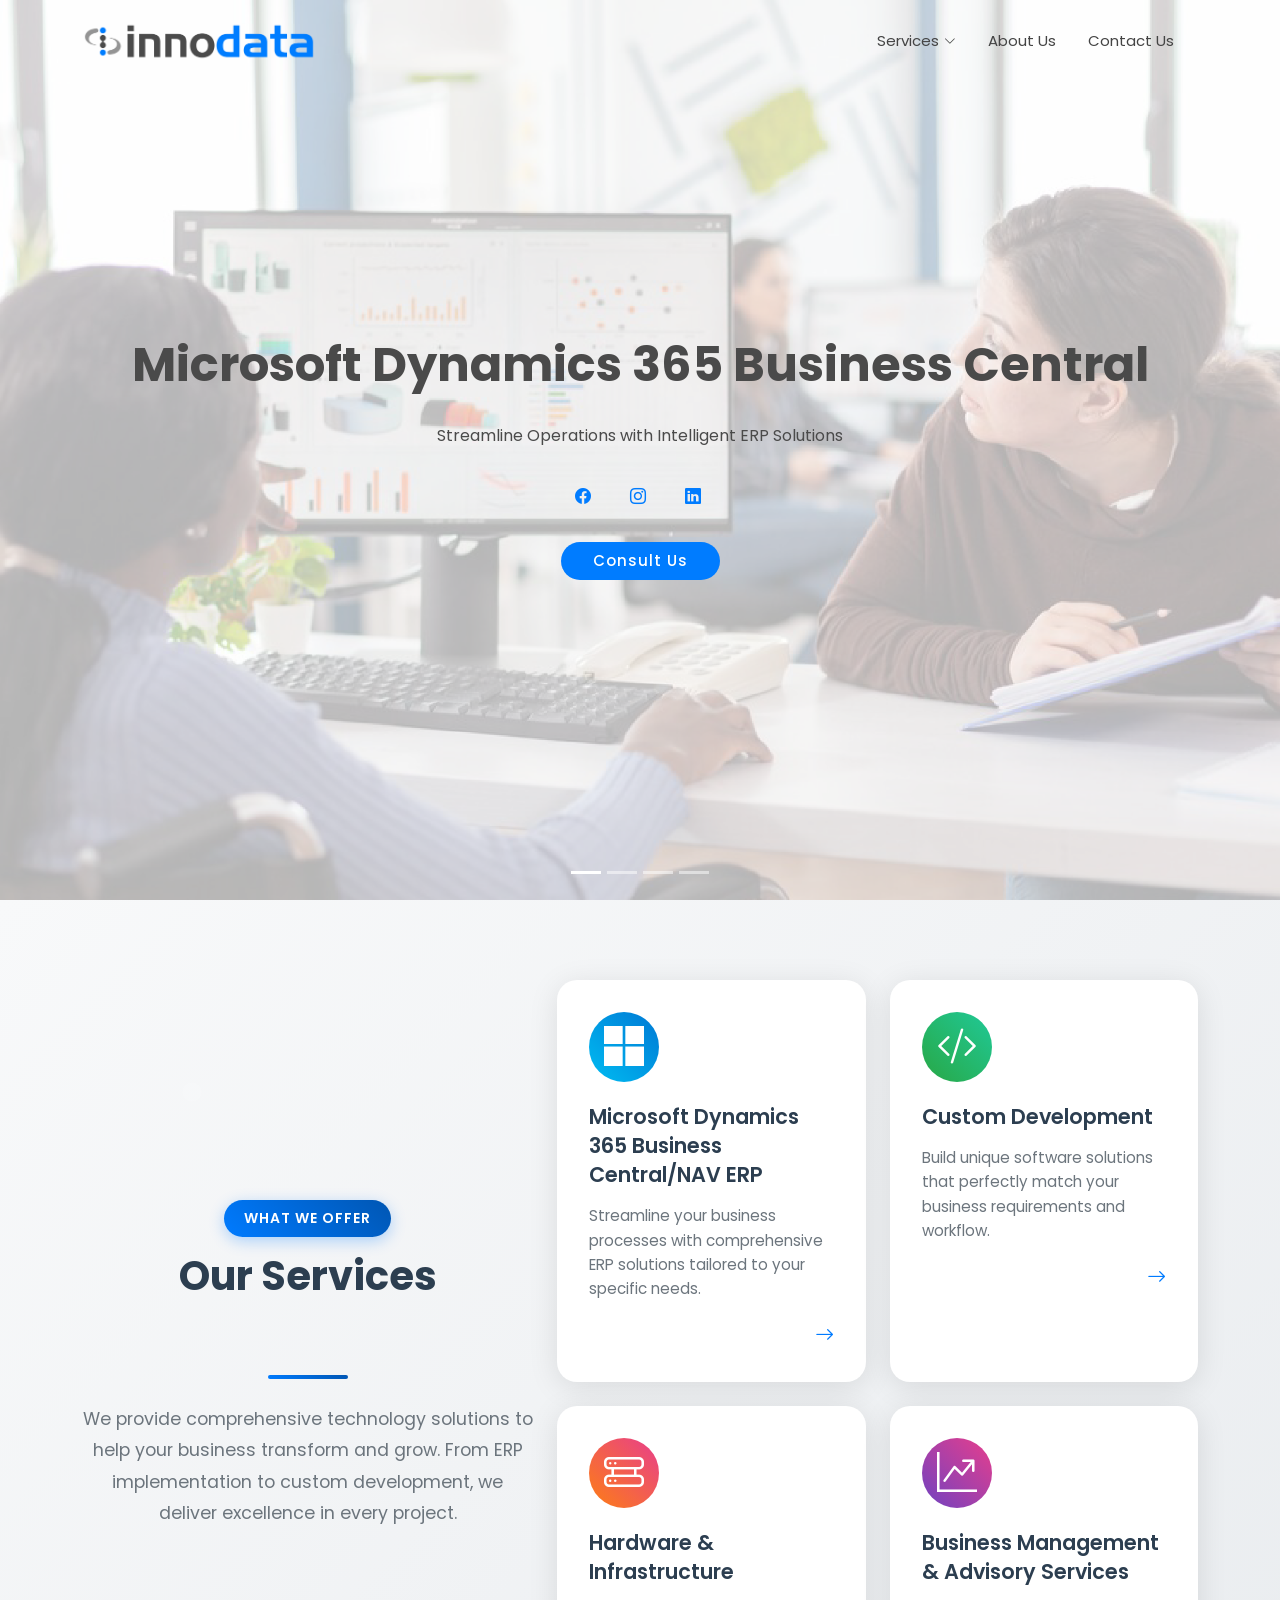
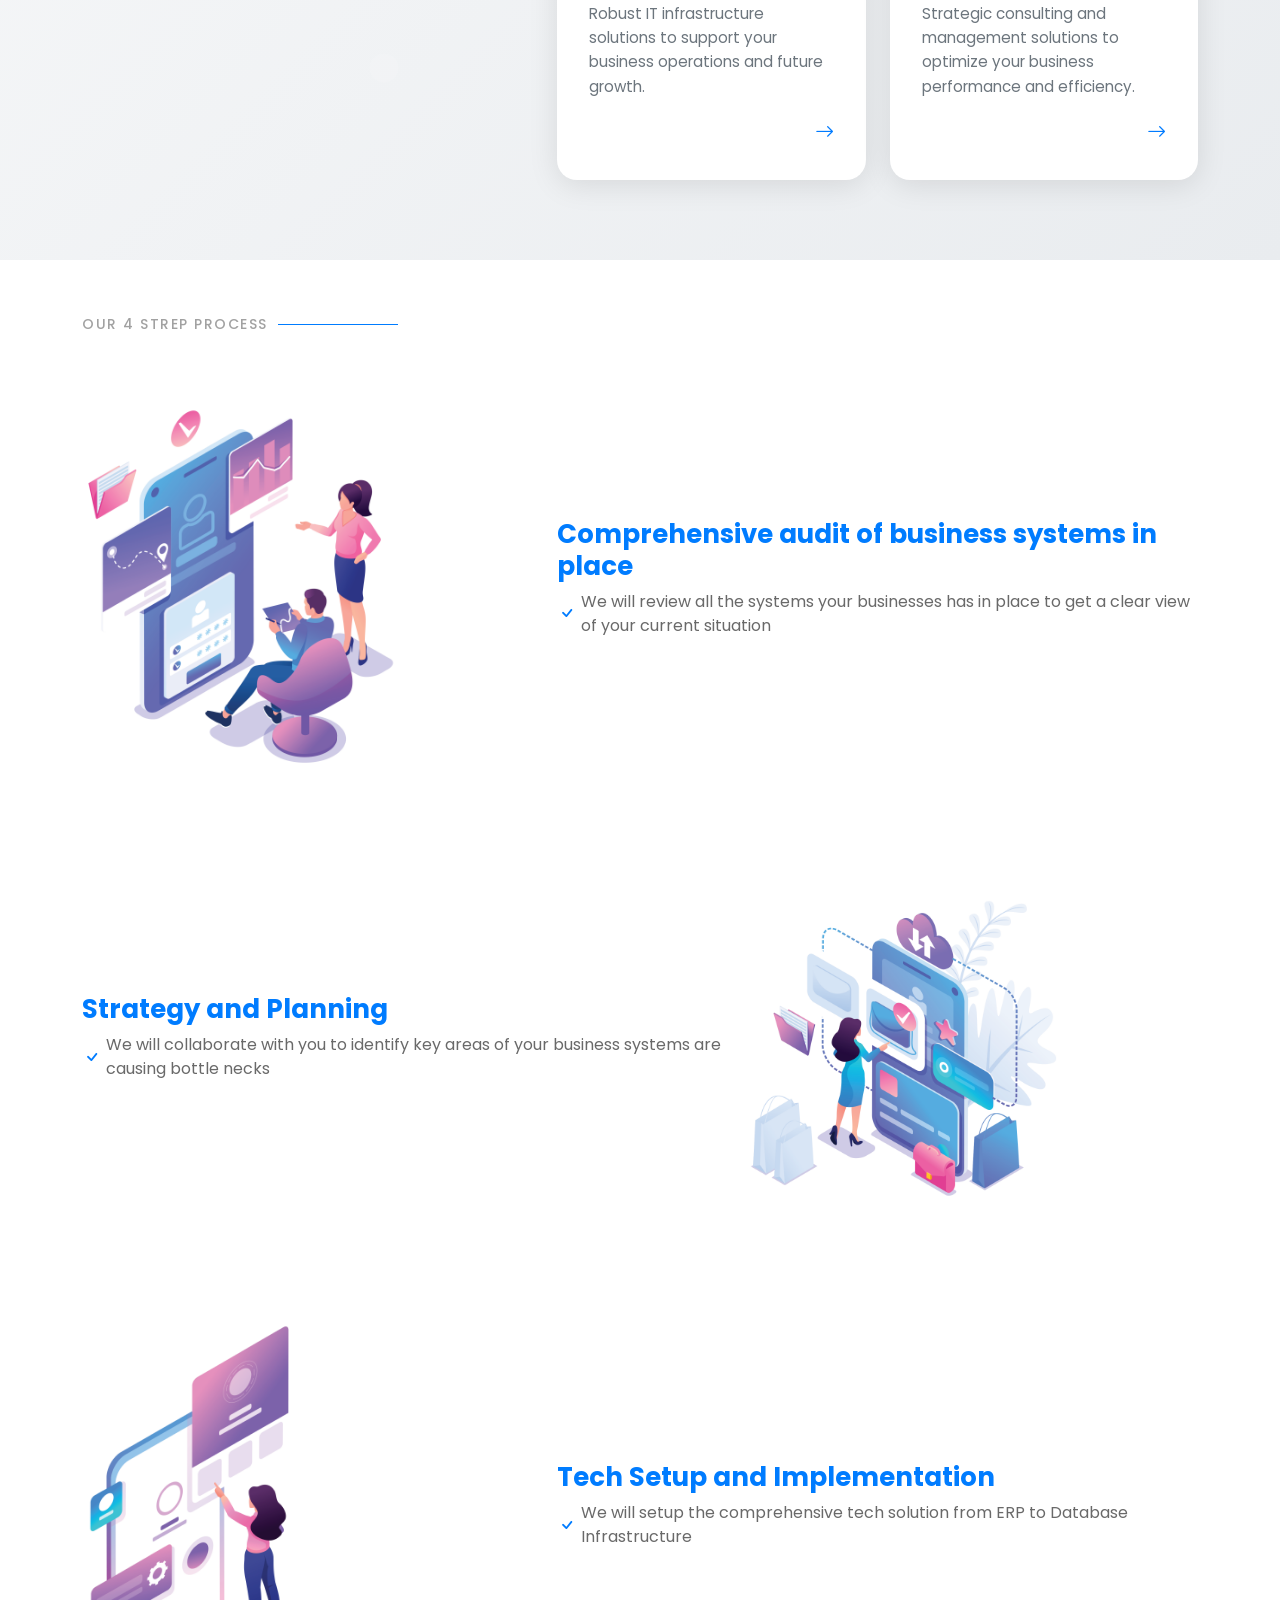
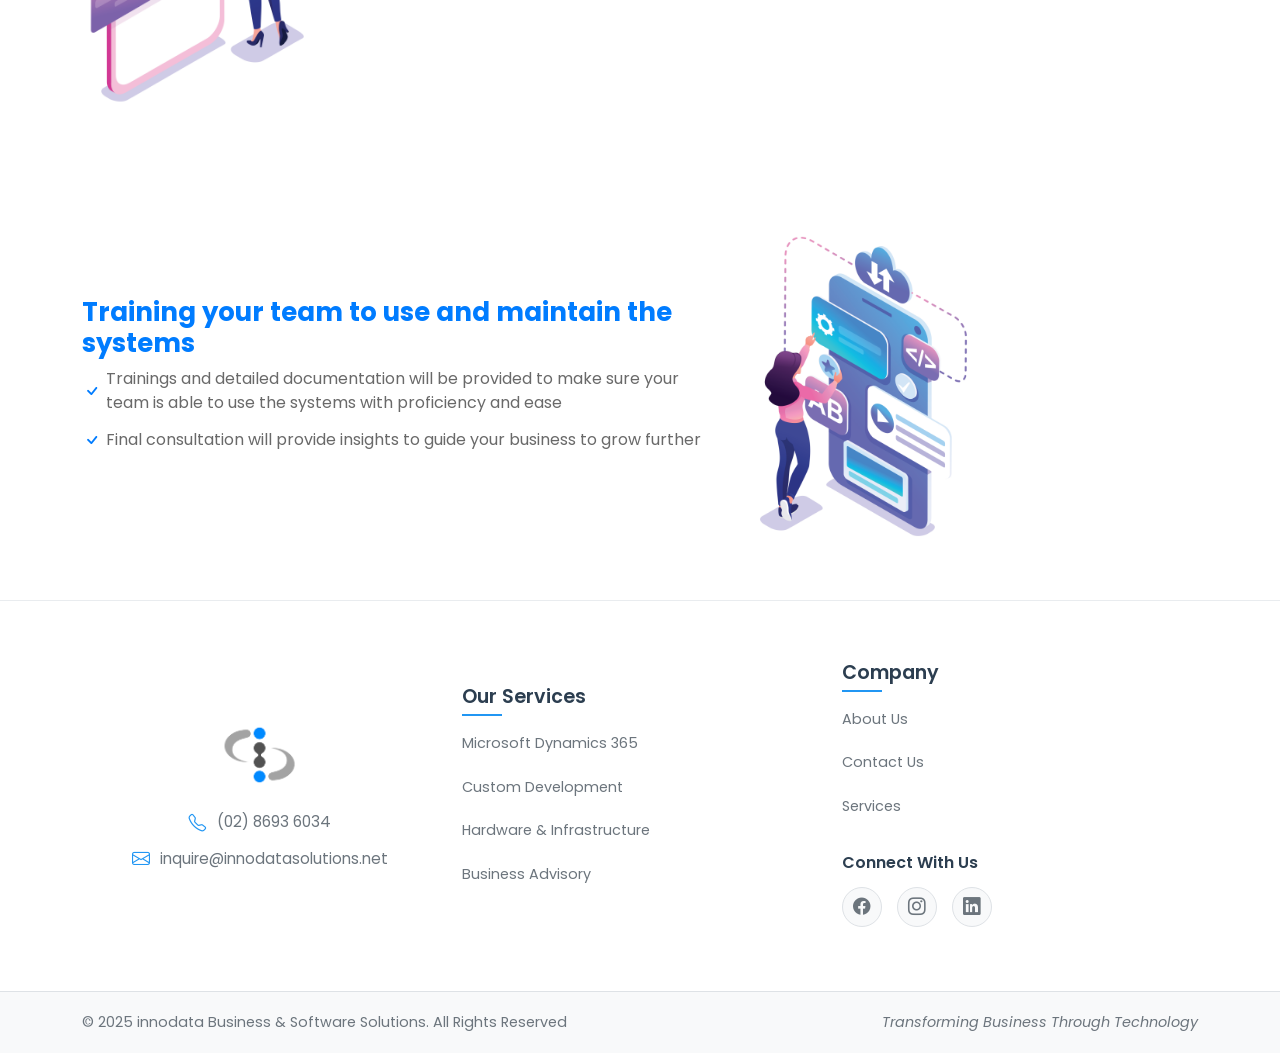
<file: index.html>
<!DOCTYPE html>
<html lang="en">

<head>
  <meta charset="utf-8" />
  <meta content="width=device-width, initial-scale=1.0" name="viewport" />
  <title>innodata</title>
  <meta name="description" content="" />
  <meta name="keywords" content="" />
  
  <!-- Open Graph / Facebook -->
  <meta property="og:type" content="website" />
  <meta property="og:url" content="https://yourwebsite.com/" />
  <meta property="og:title" content="innodata" />
  <meta property="og:description" content="Innodata Business & Software Solutions" />
  <meta property="og:image" content="https://innodatasolutions.net/assets/img/innodatanewlogosmall.webp" />
  
  <!-- Twitter -->
  <meta property="twitter:card" content="summary_large_image" />
  <meta property="twitter:url" content="https://yourwebsite.com/" />
  <meta property="twitter:title" content="innodata" />
  <meta property="twitter:description" content="Innodata Business & Software Solutions" />
  <meta property="twitter:image" content="https://innodatasolutions.net/assets/img/innodatanewlogosmall.webp" />
  
  <link href="assets/img/innodatanewlogosmall.webp" rel="icon" />
  <link href="assets/img/apple-touch-icon.png" rel="apple-touch-icon" />
  <link href="https://fonts.googleapis.com" rel="preconnect" />
  <link href="https://fonts.gstatic.com" rel="preconnect" crossorigin />
  <link
    href="https://fonts.googleapis.com/css2?family=Roboto:ital,wght@0,100;0,300;0,400;0,500;0,700;0,900;1,100;1,300;1,400;1,500;1,700;1,900&family=Poppins:ital,wght@0,100;0,200;0,300;0,400;0,500;0,600;0,700;0,800;0,900;1,100;1,200;1,300;1,400;1,500;1,600;1,700;1,800;1,900&family=Raleway:ital,wght@0,100;0,200;0,300;0,400;0,500;0,600;0,700;0,800;0,900;1,100;1,200;1,300;1,400;1,500;1,600;1,700;1,800;1,900&display=swap"
    rel="stylesheet" />
  <link href="assets/vendor/bootstrap/css/bootstrap.min.css" rel="stylesheet" />
  <link href="assets/vendor/bootstrap-icons/bootstrap-icons.css" rel="stylesheet" />
  <link href="assets/vendor/aos/aos.css" rel="stylesheet" />
  <link href="assets/vendor/glightbox/css/glightbox.min.css" rel="stylesheet" />
  <link href="assets/vendor/swiper/swiper-bundle.min.css" rel="stylesheet" />
  <link id="mainStylesheet" href="assets/css/mainv4.css?v1.0" rel="stylesheet" />
  <link href="assets/css/other.css?v1.0" rel="stylesheet" />
  <link href="assets/css/enhanced-services.css?v1.0" rel="stylesheet" />
</head>

<body class="index-page">
  <header id="header" class="header d-flex align-items-center fixed-top">
    <div class="container-fluid container-xl position-relative d-flex align-items-center justify-content-between">
      <a href="index.html" class="logo d-flex align-items-center">
        <!-- Uncomment the line below if you also wish to use an image logo -->
        <img id="mainLogo" src="assets/img/innodatalogonew.webp" alt="" width="30%" /> </a>
      <nav id="navmenu" class="navmenu">
        <ul>
          <li class="dropdown">
            <a href="#"><span>Services</span>
              <i class="bi bi-chevron-down toggle-dropdown"></i></a>
            <ul>
              <li>
                <a href="mdbc.html">Microsoft Dynamics 365 Business Central/NAV ERP</a>
              </li>
              <li><a href="cd.html">Custom Development</a></li>
              <li><a href="hi.html">Hardware & Infrastructure</a></li>
              <li>
                <a href="bmas.html">Business Management & Advisory Services</a>
              </li>
            </ul>
          </li>

          <li>
            <a class="nav-link nav-text" href="aboutus.html">About Us</a>
          </li>
          <li>
            <a class="nav-link nav-text" href="contactus.html">Contact Us</a>
          </li>


          <select id="versionLogo" style="margin-top: 10px;" class="d-none">
            <option value="v1">v1</option>
            <option value="v2">v2</option>
            <option value="v3">v3</option>
            <option value="v4">v4</option>
          </select>&nbsp;&nbsp;

          <ul id="switcher" class="d-none">
            <li id="" class="1">1</li>
            <li id="" class="2">2</li>
            <li id="" class="3">3</li>
            <li id="" class="4">4</li>
          </ul>


        </ul>
        <i class="mobile-nav-toggle d-xl-none bi bi-list"></i>
      </nav>
    </div>
  </header>

  <main class="main">

    <section id="hero" class="hero section dark-background">

      <div id="hero-carousel" class="carousel slide carousel-fade" data-bs-ride="carousel" data-bs-pause="false"
        data-bs-interval="3000">

        <div class="carousel-item active">
          <img src="assets/img/hero-carousel/hero-carousel-1.jpg" alt="">
          <div class="carousel-container">
            <h2>Microsoft Dynamics 365 Business Central</h2>
            <p>Streamline Operations with Intelligent ERP Solutions</p>
            <div class="social-links mb-3 mt-3">
              <a href="https://www.facebook.com/profile.php?id=61586780607517" class="facebook"><i class="bi bi-facebook"></i></a>
              <a href="https://www.instagram.com/innodata_solutions/" class="instagram"><i class="bi bi-instagram"></i></a>
              <a href="https://www.linkedin.com/company/innodatasolutions/posts/?feedView=all" class="linkedin"><i class="bi bi-linkedin"></i></a>
            </div>
            <a href="contactus.html?subject=Microsoft Dynamics 365 Business Central" class="btn-get-started">Consult
              Us</a>
          </div>
        </div><!-- End Carousel Item -->

        <div class="carousel-item">
          <img src="assets/img/hero-carousel/hero-carousel-2.jpg" alt="">
          <div class="carousel-container">
            <h2>Custom Development</h2>
            <p>Tailored Software Solutions Built for Your Business Success</p>
            <div class="social-links mb-3 mt-3">
              <a href="https://www.facebook.com/profile.php?id=61586780607517" class="facebook"><i class="bi bi-facebook"></i></a>
              <a href="https://www.instagram.com/innodata_solutions/" class="instagram"><i class="bi bi-instagram"></i></a>
              <a href="https://www.linkedin.com/company/innodatasolutions/posts/?feedView=all" class="linkedin"><i class="bi bi-linkedin"></i></a>
            </div>
            <a href="contactus.html?subject=Custom Development" class="btn-get-started">Consult
              Us</a>
          </div>
        </div><!-- End Carousel Item -->

        <div class="carousel-item ">
          <img src="assets/img/hero-carousel/hero-carousel-3.jpg" alt="">
          <div class="carousel-container">
            <h2>Hardware & Infrastructure</h2>
            <p>Robust IT Infrastructure That Powers Your Growth</p>
            <div class="social-links mb-3 mt-3">
              <a href="https://www.facebook.com/profile.php?id=61586780607517" class="facebook"><i class="bi bi-facebook"></i></a>
              <a href="https://www.instagram.com/innodata_solutions/" class="instagram"><i class="bi bi-instagram"></i></a>
              <a href="https://www.linkedin.com/company/innodatasolutions/posts/?feedView=all" class="linkedin"><i class="bi bi-linkedin"></i></a>
            </div>
            <a href="contactus.html?subject=Hardware and Infrastructure" class="btn-get-started">Consult
              Us</a>
          </div>
        </div><!-- End Carousel Item -->


        <div class="carousel-item">
          <img src="assets/img/hero-carousel/hero-carousel-4.jpg" alt="">
          <div class="carousel-container">
            <h2>Business Management & Advisory Services</h2>
            <p>Strategic Guidance to Optimize Performance and Drive Results</p>
            <div class="social-links mb-3 mt-3">
              <a href="https://www.facebook.com/profile.php?id=61586780607517" class="facebook"><i class="bi bi-facebook"></i></a>
              <a href="https://www.instagram.com/innodata_solutions/" class="instagram"><i class="bi bi-instagram"></i></a>
              <a href="https://www.linkedin.com/company/innodatasolutions/posts/?feedView=all" class="linkedin"><i class="bi bi-linkedin"></i></a>
            </div>
            <a href="contactus.html?subject=Business Management and Advisory Services" class="btn-get-started">Consult
              Us</a>
          </div>
        </div><!-- End Carousel Item -->


        <ol class="carousel-indicators"></ol>

      </div>

    </section>

    <!-- Enhanced Services Section -->
    <section id="about" class="about section enhanced-services">
      <div class="container" data-aos="fade-up" data-aos-delay="100">
        <div class="row align-items-xl-center gy-5">
          <div class="col-xl-5 content">
            <div class="section-header">
              <span class="section-badge">What We Offer</span>
              <h2 class="section-title">Our Services</h2>
              <div class="title-underline"></div>
              <p class="section-description">
                We provide comprehensive technology solutions to help your business transform and grow. 
                From ERP implementation to custom development, we deliver excellence in every project.
              </p>
            </div>
          </div>

          <div class="col-xl-7">
            <div class="row gy-4 icon-boxes">
              <div class="col-md-6" data-aos="fade-up" data-aos-delay="200">
                <a href="mdbc.html" class="service-card-link">
                  <div class="service-card microsoft-card">
                    <div class="service-icon">
                      <i class="bi bi-microsoft"></i>
                      <div class="icon-bg"></div>
                    </div>
                    <div class="service-content">
                      <h3>Microsoft Dynamics 365 Business Central/NAV ERP</h3>
                      <p>
                        Streamline your business processes with comprehensive ERP solutions 
                        tailored to your specific needs.
                      </p>
                      <div class="service-arrow">
                        <i class="bi bi-arrow-right"></i>
                      </div>
                    </div>
                  </div>
                </a>
              </div>

              <div class="col-md-6" data-aos="fade-up" data-aos-delay="300">
                <a href="cd.html" class="service-card-link">
                  <div class="service-card development-card">
                    <div class="service-icon">
                      <i class="bi bi-code-slash"></i>
                      <div class="icon-bg"></div>
                    </div>
                    <div class="service-content">
                      <h3>Custom Development</h3>
                      <p>
                        Build unique software solutions that perfectly match your business 
                        requirements and workflow.
                      </p>
                      <div class="service-arrow">
                        <i class="bi bi-arrow-right"></i>
                      </div>
                    </div>
                  </div>
                </a>
              </div>

              <div class="col-md-6" data-aos="fade-up" data-aos-delay="400">
                <a href="hi.html" class="service-card-link">
                  <div class="service-card infrastructure-card">
                    <div class="service-icon">
                      <i class="bi bi-hdd-rack"></i>
                      <div class="icon-bg"></div>
                    </div>
                    <div class="service-content">
                      <h3>Hardware & Infrastructure</h3>
                      <p>
                        Robust IT infrastructure solutions to support your business 
                        operations and future growth.
                      </p>
                      <div class="service-arrow">
                        <i class="bi bi-arrow-right"></i>
                      </div>
                    </div>
                  </div>
                </a>
              </div>

              <div class="col-md-6" data-aos="fade-up" data-aos-delay="500">
                <a href="bmas.html" class="service-card-link">
                  <div class="service-card advisory-card">
                    <div class="service-icon">
                      <i class="bi bi-graph-up-arrow"></i>
                      <div class="icon-bg"></div>
                    </div>
                    <div class="service-content">
                      <h3>Business Management & Advisory Services</h3>
                      <p>
                        Strategic consulting and management solutions to optimize 
                        your business performance and efficiency.
                      </p>
                      <div class="service-arrow">
                        <i class="bi bi-arrow-right"></i>
                      </div>
                    </div>
                  </div>
                </a>
              </div>
            </div>
          </div>
        </div>
      </div>
    </section>
    <!-- /Enhanced Services Section -->

    <section id="services" class="services d-none">
      <div class="container" data-aos="fade-up">
        <div class="container section-title" data-aos="fade-up">
          <div>
            <span class="description-title">WE HELP YOUR BUSINESS TRANSFORM WITH TECHNOLOGY.</span>
          </div>
          <p>
            We do that by working with small to mid-sized Canadian
            organizations using our proven methodologies and approaches in
            delivering financial management solutions and digital
            transformation projects.
          </p>
        </div>

      </div>
    </section>

    <!-- Details Section -->
    <section id="details" class="details section">
      <!-- Section Title -->
      <div class="container section-title" data-aos="fade-up">
        <h2>Our 4 Strep process</h2>
        <div>
          <span></span>
        </div>
      </div>
      <!-- End Section Title -->

      <div class="container">
        <div class="row gy-4 align-items-center features-item">
          <div class="col-md-5 d-flex align-items-center" data-aos="zoom-out" data-aos-delay="100">
            <img src="assets/img/details-1.png" class="img-fluid" style="width: 70%;" alt="" />
          </div>
          <div class="col-md-7" data-aos="fade-up" data-aos-delay="100">
            <h3>
             Comprehensive audit of business systems in place
            </h3>
               <ul>
              <li>
                <i class="bi bi-check"></i>
                <span>   We will review all the systems your businesses has in place to get a clear view of your current situation</span>
              </li>
            </ul>
            <p class="fst-italic">
         
            </p>
          </div>
        </div>
        <!-- Features Item -->

        <div class="row gy-4 align-items-center features-item">
          <div class="col-md-5 order-1 order-md-2 d-flex align-items-center" data-aos="zoom-out" data-aos-delay="200">
            <img src="assets/img/details-2.png" class="img-fluid" style="width: 70%;" alt="" />
          </div>
          <div class="col-md-7 order-2 order-md-1" data-aos="fade-up"  data-aos-delay="200">
            <h3>Strategy and Planning</h3>
             <ul>
              <li>
                <i class="bi bi-check"></i>
                <span>We will collaborate with you to identify key areas of your business systems are causing bottle necks</span>
              </li>
            </ul>
            <p class="fst-italic">
            </p>
          </div>
        </div>
        <!-- Features Item -->

        <div class="row gy-4 align-items-center features-item">
          <div class="col-md-5 d-flex align-items-center" data-aos="zoom-out">
            <img src="assets/img/details-3.png" class="img-fluid" style="width: 50%;" alt="" />
          </div>
          <div class="col-md-7" data-aos="fade-up">
            <h3>Tech Setup and Implementation 
            </h3>
             <ul>
              <li>
                <i class="bi bi-check"></i>
                <span>We will setup the comprehensive tech solution from ERP to Database Infrastructure </span>
              </li>
            </ul>
            <p>
            </p>
          </div>
        </div>
        <!-- Features Item -->

        <div class="row gy-4 align-items-center features-item">
          <div class="col-md-5 order-1 order-md-2 d-flex align-items-center" data-aos="zoom-out">
            <img src="assets/img/details-4.png" class="img-fluid" style="width: 50%;" alt="" />
          </div>
          <div class="col-md-7 order-2 order-md-1" data-aos="fade-up">
            <h3>Training your team to use and maintain the systems 
            </h3>
           <ul>
              <li>
                <i class="bi bi-check"></i>
                <span>Trainings and detailed documentation will be provided to make sure your team is able to use the systems with proficiency and ease </span>
              </li>
               <li>
                <i class="bi bi-check"></i>
                <span>Final consultation will provide insights to guide your business to grow further </span>
              </li>
            </ul>
          </div>
        </div>
        <!-- Features Item -->
      </div>
    </section>
    <!-- /Details Section -->

    <!-- Enhanced CTA Section -->
    <section id="cta" class="cta enhanced-cta d-none">
      <div class="container" data-aos="fade-up">
        <div class="row align-items-center">
          <div class="col-lg-8 col-md-12">
            <div class="cta-content">
              <div class="cta-badge">
                <i class="bi bi-lightbulb"></i>
                <span>Ready to Transform?</span>
              </div>
              <h3>Let's Discuss Your Business Goals</h3>
              <p class="cta-description">
                Partner with us to unlock your business potential through innovative technology solutions. 
                Our experts are ready to help you streamline operations, boost efficiency, and drive growth.
              </p>
              <div class="cta-features">
                <div class="cta-feature">
                  <i class="bi bi-check-circle-fill"></i>
                  <span>Free Consultation</span>
                </div>
                <div class="cta-feature">
                  <i class="bi bi-check-circle-fill"></i>
                  <span>Custom Solutions</span>
                </div>
                <div class="cta-feature">
                  <i class="bi bi-check-circle-fill"></i>
                  <span>Expert Support</span>
                </div>
              </div>
            </div>
          </div>
          <div class="col-lg-4 col-md-12 text-center">
            <div class="cta-actions">
              <a class="cta-btn primary" href="contactus.html">
                <i class="bi bi-chat-dots"></i>
                <span>Start Conversation</span>
              </a>
              <a class="cta-btn secondary" href="tel:4037445358">
                <i class="bi bi-telephone"></i>
                <span>Call: 403 744 5358</span>
              </a>
              <div class="cta-trust">
                <i class="bi bi-shield-check"></i>
                <span>Trusted by 100+ businesses</span>
              </div>
            </div>
          </div>
        </div>
      </div>
      
      <!-- CTA Background Elements -->
      <div class="cta-bg-elements">
        <div class="cta-shape cta-shape-1"></div>
        <div class="cta-shape cta-shape-2"></div>
        <div class="cta-shape cta-shape-3"></div>
      </div>
    </section>
    <!-- /Enhanced CTA Section -->


  </main>
  <footer id="footer" class="enhanced-footer" style="display: none;">
    <div class="footer-content">
      <div class="container">
        <div class="row">

          <div class="col-lg-6 col-md-6">
            <div class="footer-info">
              <h3>innodata Business & Software Solutions, Inc</h3>
              <p class="pb-3"><em>“Precision Advantage thru Dynamic Business Intelligence”</em></p>
              <!-- <p>
                  A108 Adam Street <br>
                  NY 535022, USA<br><br> -->
              <strong>Call:</strong> 403 744 5358<br>
              <strong>Email:</strong> info@systemasolutions.ca<br>
              </p>
              <div class="social-links mt-3">
                <!-- <a href="#" class="twitter"><i class="bi bi-twitter-x"></i></a> -->
                <a href="https://www.facebook.com/profile.php?id=61586780607517" class="facebook"><i class="bi bi-facebook"></i></a>
                <a href="https://www.instagram.com/innodata_solutions/" class="instagram"><i class="bi bi-instagram"></i></a>
                <!-- <a href="#" class="google-plus"><i class="bi bi-skype"></i></a> -->
                <a href="https://www.linkedin.com/company/innodatasolutions/posts/?feedView=all" class="linkedin"><i class="bi bi-linkedin"></i></a>
              </div>
            </div>
          </div>

          <div class="col-lg-2 col-md-6 footer-links">

            <ul>
              <li><i class="bi bi-chevron-right"></i> <a href="#">Microsoft Dynamics 365 Business Central</a></li>
              <li><i class="bi bi-chevron-right"></i> <a href="#">Custom Development</a></li>
              <li><i class="bi bi-chevron-right"></i> <a href="#">Hardware & Infrastructure</a></li>
              <li><i class="bi bi-chevron-right"></i> <a href="#">Business Management & Advisory Services</a></li>
            </ul>
          </div>

          <div class="col-lg-2 col-md-6 footer-links">

            <ul>
              <li><i class="bi bi-chevron-right"></i> <a href="#">Services</a></li>
              <li><i class="bi bi-chevron-right"></i> <a href="#">About Us</a></li>
              <li><i class="bi bi-chevron-right"></i> <a href="#">Contact Us</a></li>
            </ul>
          </div>

          <div class="col-lg-2 col-md-6 footer-newsletter">
            <img src="assets/img/innodatalogonew.webp" width="50%" />


          </div>

        </div>
      </div>
    </div>

    <div class="container">
      <div class="copyright">
        Copyright © innodata<strong><span></span></strong>. All Rights Reserved
      </div>

    </div>
  </footer>

  <!-- New Enhanced Footer -->
  <footer id="footer-new" class="enhanced-footer">
    <div class="footer-content">
      <div class="container">
        <div class="row align-items-center">
          <!-- Company Info -->
          <div class="col-lg-4 col-md-12 mb-4">
            <div class="footer-brand">
              <img src="assets/img/innodatanewlogosmall.webp" alt="Innodata Logo" class="footer-logo" />
              <div class="contact-info">
                <div class="contact-item">
                  <i class="bi bi-telephone"></i>
                  <span>(02) 8693 6034</span>
                </div>
                <div class="contact-item">
                  <i class="bi bi-envelope"></i>
                  <span>inquire@innodatasolutions.net</span>
                </div>
              </div>
            </div>
          </div>

          <!-- Quick Links -->
          <div class="col-lg-4 col-md-6 mb-4">
            <div class="footer-section">
              <h5>Our Services</h5>
              <ul class="footer-links">
                <li><a href="mdbc.html">Microsoft Dynamics 365</a></li>
                <li><a href="cd.html">Custom Development</a></li>
                <li><a href="hi.html">Hardware & Infrastructure</a></li>
                <li><a href="bmas.html">Business Advisory</a></li>
              </ul>
            </div>
          </div>

          <!-- Company Links & Social -->
          <div class="col-lg-4 col-md-6 mb-4">
            <div class="footer-section">
              <h5>Company</h5>
              <ul class="footer-links">
                <li><a href="aboutus.html">About Us</a></li>
                <li><a href="contactus.html">Contact Us</a></li>
                <li><a href="#services">Services</a></li>
              </ul>
              <div class="social-section">
                <h6>Connect With Us</h6>
                <div class="social-links">
                  <a href="https://www.facebook.com/profile.php?id=61586780607517" class="social-link facebook" aria-label="Facebook">
                    <i class="bi bi-facebook"></i>
                  </a>
                  <a href="https://www.instagram.com/innodata_solutions/" class="social-link instagram" aria-label="Instagram">
                    <i class="bi bi-instagram"></i>
                  </a>
                  <a href="https://www.linkedin.com/company/innodatasolutions/posts/?feedView=all" class="social-link linkedin" aria-label="LinkedIn">
                    <i class="bi bi-linkedin"></i>
                  </a>
                </div>
              </div>
            </div>
          </div>
        </div>
      </div>
    </div>

    <!-- Footer Bottom -->
    <div class="footer-bottom">
      <div class="container">
        <div class="row align-items-center">
          <div class="col-md-6">
            <p class="copyright">© 2025 innodata Business & Software Solutions. All Rights Reserved</p>
          </div>
          <div class="col-md-6 text-md-end">
            <p class="powered-by">Transforming Business Through Technology</p>
          </div>
        </div>
      </div>
    </div>
  </footer>

  <!-- Scroll Top -->
  <a href="#" id="scroll-top" class="scroll-top d-flex align-items-center justify-content-center"><i
      class="bi bi-arrow-up-short"></i></a>
  <!-- Preloader -->
  <div id="preloader"></div>
  <!-- Vendor JS Files -->
  <script src="assets/vendor/bootstrap/js/bootstrap.bundle.min.js"></script>
  <script src="assets/vendor/php-email-form/validate.js"></script>
  <script src="assets/vendor/aos/aos.js"></script>
  <script src="assets/vendor/glightbox/js/glightbox.min.js"></script>
  <script src="assets/vendor/purecounter/purecounter_vanilla.js"></script>
  <script src="assets/vendor/swiper/swiper-bundle.min.js"></script>
  <!-- Main JS File -->
  <script src="assets/js/main.js"></script>
  <script src="https://cdnjs.cloudflare.com/ajax/libs/jquery/3.7.1/jquery.min.js"
    integrity="sha512-v2CJ7UaYy4JwqLDIrZUI/4hqeoQieOmAZNXBeQyjo21dadnwR+8ZaIJVT8EE2iyI61OV8e6M8PP2/4hpQINQ/g=="
    crossorigin="anonymous" referrerpolicy="no-referrer"></script>
  <script>
    $(document).ready(function () {
      var versionSelVal = "v1";

      $('#versionLogo').on('change', function () {
        versionSelVal = $("#versionLogo").val();
      });
      $(".1").click(function () {
        $("#mainLogo").attr("src", "assets/img/inno" + versionSelVal + "/inno" + versionSelVal + ".0.png");

      });
      $(".2").click(function () {
        $("#mainLogo").attr("src", "assets/img/inno" + versionSelVal + "/inno" + versionSelVal + ".1.png");

      });
      $(".3").click(function () {
        $("#mainLogo").attr("src", "assets/img/inno" + versionSelVal + "/inno" + versionSelVal + ".2.png");
      });
      $(".4").click(function () {
        $("#mainLogo").attr("src", "assets/img/inno" + versionSelVal + "/inno" + versionSelVal + ".3.png");
      });
    });
  </script>
  <script> window.chtlConfig = { chatbotId: "4971539686" } </script>
  <script async data-id="4971539686" id="chatling-embed-script" type="text/javascript"
    src="https://chatling.ai/js/embed.js"></script>

</body>

</html>
</file>
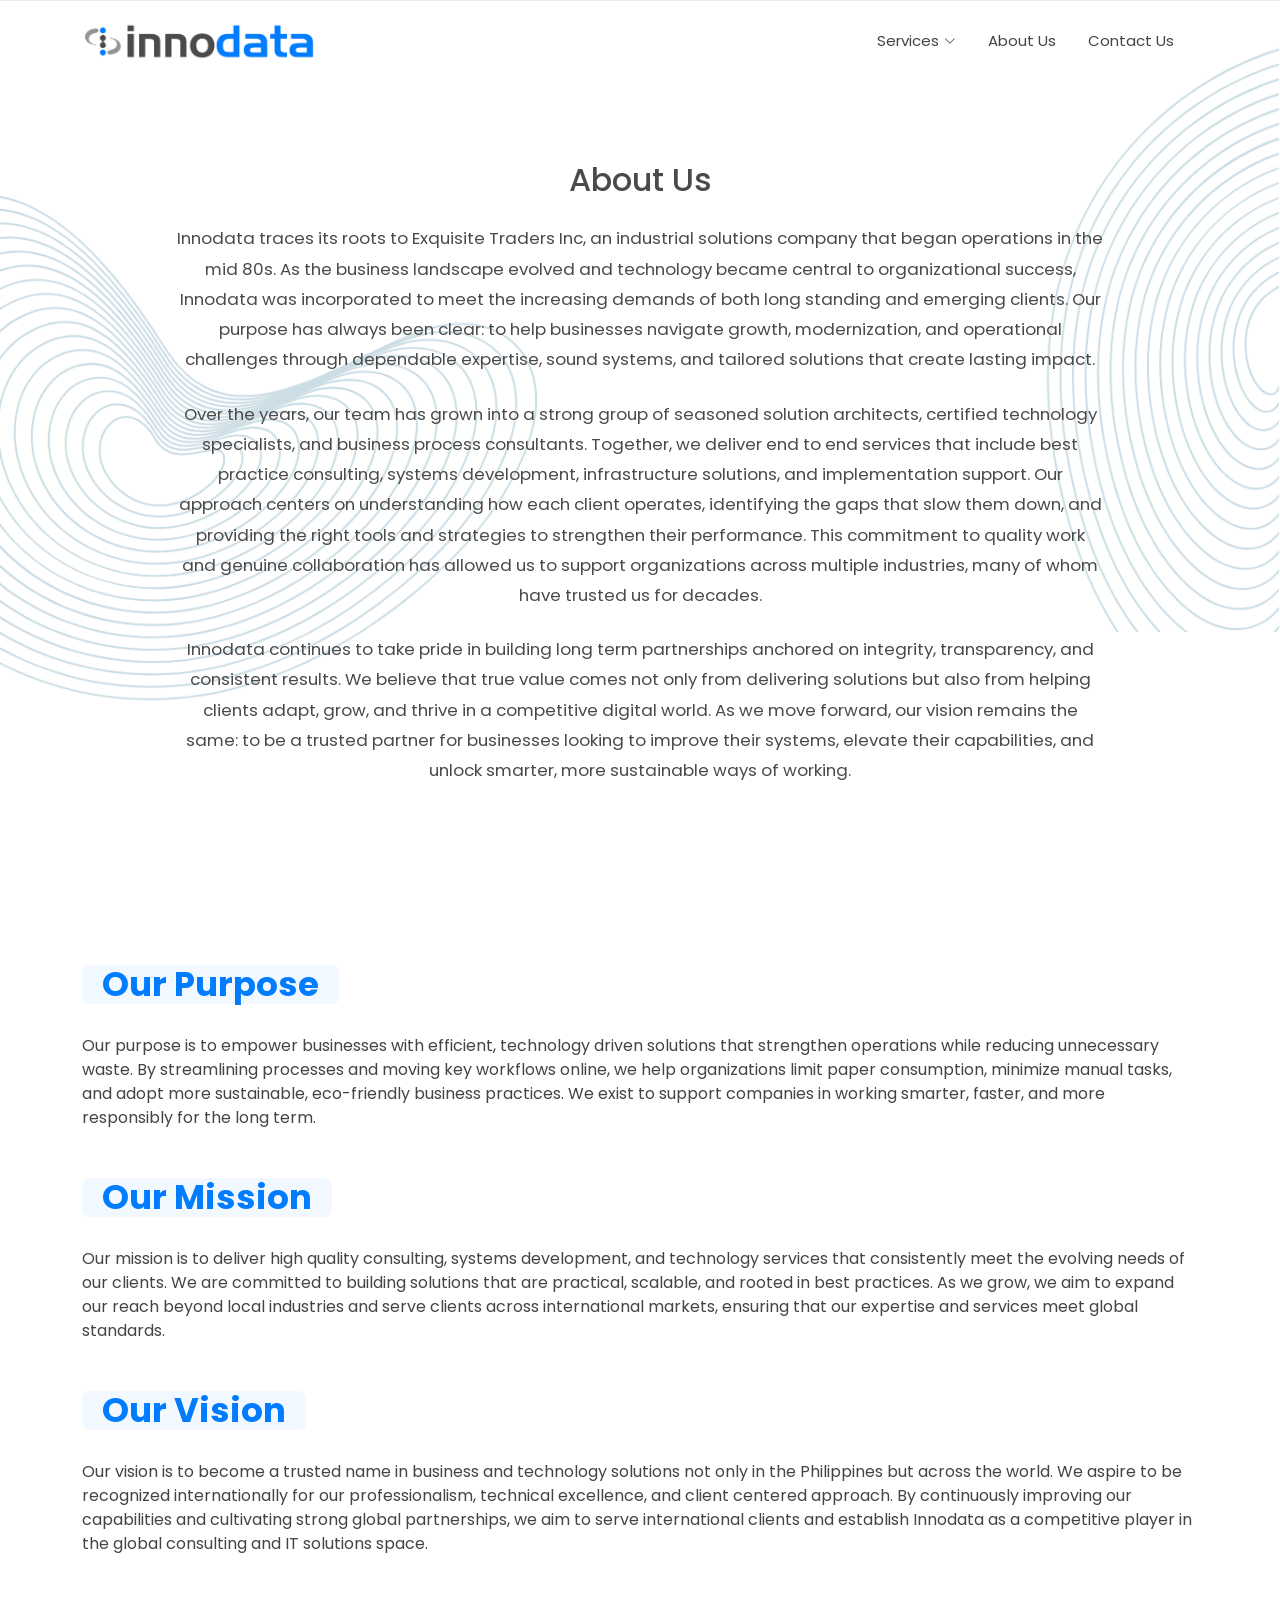
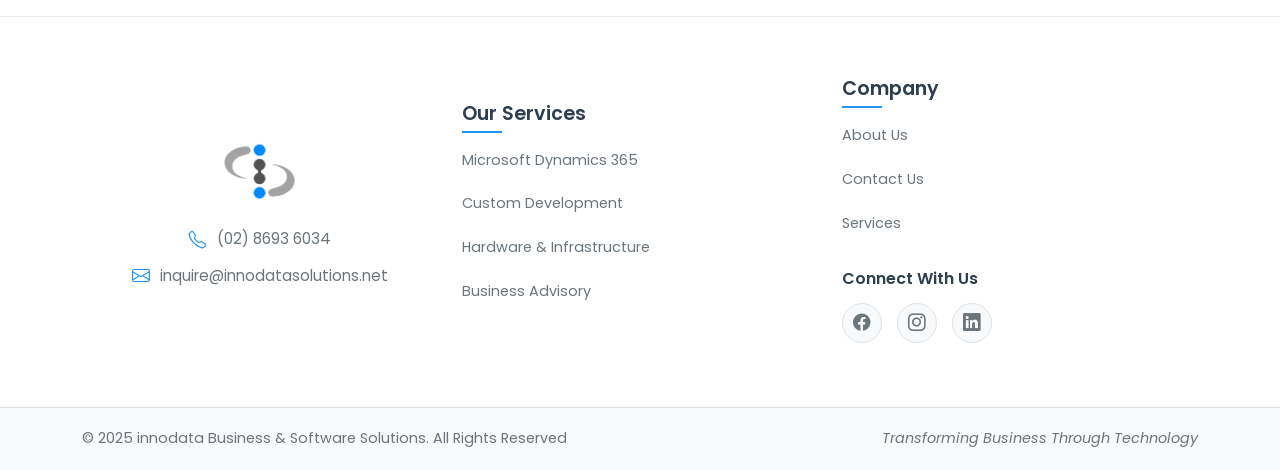
<file: aboutus.html>
<!DOCTYPE html>
<html lang="en">

<head>
  <meta charset="utf-8" />
  <meta content="width=device-width, initial-scale=1.0" name="viewport" />
  <title>innodata</title>
  <meta name="description" content="" />
  <meta name="keywords" content="" />
  
  <!-- Open Graph / Facebook -->
  <meta property="og:type" content="website" />
  <meta property="og:url" content="https://yourwebsite.com/" />
  <meta property="og:title" content="innodata" />
  <meta property="og:description" content="Innodata Business & Software Solutions" />
  <meta property="og:image" content="https://innodatasolutions.net/assets/img/innodatanewlogosmall.webp" />
  
  <!-- Twitter -->
  <meta property="twitter:card" content="summary_large_image" />
  <meta property="twitter:url" content="https://yourwebsite.com/" />
  <meta property="twitter:title" content="innodata" />
  <meta property="twitter:description" content="Innodata Business & Software Solutions" />
  <meta property="twitter:image" content="https://innodatasolutions.net/assets/img/innodatanewlogosmall.webp" />
  
  <link href="assets/img/innodatanewlogosmall.webp" rel="icon" />
  <link href="assets/img/apple-touch-icon.png" rel="apple-touch-icon" />
  <link href="https://fonts.googleapis.com" rel="preconnect" />
  <link href="https://fonts.gstatic.com" rel="preconnect" crossorigin />
  <link
    href="https://fonts.googleapis.com/css2?family=Roboto:ital,wght@0,100;0,300;0,400;0,500;0,700;0,900;1,100;1,300;1,400;1,500;1,700;1,900&family=Poppins:ital,wght@0,100;0,200;0,300;0,400;0,500;0,600;0,700;0,800;0,900;1,100;1,200;1,300;1,400;1,500;1,600;1,700;1,800;1,900&family=Raleway:ital,wght@0,100;0,200;0,300;0,400;0,500;0,600;0,700;0,800;0,900;1,100;1,200;1,300;1,400;1,500;1,600;1,700;1,800;1,900&display=swap"
    rel="stylesheet" />
  <link href="assets/vendor/bootstrap/css/bootstrap.min.css" rel="stylesheet" />
  <link href="assets/vendor/bootstrap-icons/bootstrap-icons.css" rel="stylesheet" />
  <link href="assets/vendor/aos/aos.css" rel="stylesheet" />
  <link href="assets/vendor/glightbox/css/glightbox.min.css" rel="stylesheet" />
  <link href="assets/vendor/swiper/swiper-bundle.min.css" rel="stylesheet" />
  <link id="mainStylesheet" href="assets/css/mainv4.css?v1.0" rel="stylesheet" />
  <link href="assets/css/other.css?v1.0" rel="stylesheet" />
  <link href="assets/css/enhanced-services.css?v1.0" rel="stylesheet" />
</head>


<body class="index-page">
   <header id="header" class="header d-flex align-items-center fixed-top">
    <div class="container-fluid container-xl position-relative d-flex align-items-center justify-content-between">
      <a href="index.html" class="logo d-flex align-items-center">
        <!-- Uncomment the line below if you also wish to use an image logo -->
        <img id="mainLogo" src="assets/img/innodatalogonew.webp" alt="" width="30%" /> </a>
      <nav id="navmenu" class="navmenu">
        <ul>
          <li class="dropdown">
            <a href="#"><span>Services</span>
              <i class="bi bi-chevron-down toggle-dropdown"></i></a>
            <ul>
              <li>
                <a href="mdbc.html">Microsoft Dynamics 365 Business Central/NAV ERP</a>
              </li>
              <li><a href="cd.html">Custom Development</a></li>
              <li><a href="hi.html">Hardware & Infrastructure</a></li>
              <li>
                <a href="bmas.html">Business Management & Advisory Services</a>
              </li>
            </ul>
          </li>

          <li>
            <a class="nav-link nav-text" href="aboutus.html">About Us</a>
          </li>
          <li>
            <a class="nav-link nav-text" href="contactus.html">Contact Us</a>
          </li>


          <select id="versionLogo" style="margin-top: 10px;" class="d-none">
            <option value="v1">v1</option>
            <option value="v2">v2</option>
            <option value="v3">v3</option>
            <option value="v4">v4</option>
          </select>&nbsp;&nbsp;

          <ul id="switcher" class="d-none">
            <li id="" class="1">1</li>
            <li id="" class="2">2</li>
            <li id="" class="3">3</li>
            <li id="" class="4">4</li>
          </ul>


        </ul>
        <i class="mobile-nav-toggle d-xl-none bi bi-list"></i>
      </nav>
    </div>
  </header>

  <main class="main">

    <div class="page-title dark-background" data-aos="fade">
      <div class="heading">
        <div class="container">
          <div class="row d-flex justify-content-center text-center">
            <div class="col-lg-10">
              <h2 class="mb-4">About Us</h2>
              <p class="mb-4" style="line-height: 1.8; font-size: 1.05rem;">
                Innodata traces its roots to Exquisite Traders Inc, an industrial solutions company that began operations in the mid 80s. As the business landscape evolved and technology became central to organizational success, Innodata was incorporated to meet the increasing demands of both long standing and emerging clients. Our purpose has always been clear: to help businesses navigate growth, modernization, and operational challenges through dependable expertise, sound systems, and tailored solutions that create lasting impact.
              </p>
              <p class="mb-4" style="line-height: 1.8; font-size: 1.05rem;">
                Over the years, our team has grown into a strong group of seasoned solution architects, certified technology specialists, and business process consultants. Together, we deliver end to end services that include best practice consulting, systems development, infrastructure solutions, and implementation support. Our approach centers on understanding how each client operates, identifying the gaps that slow them down, and providing the right tools and strategies to strengthen their performance. This commitment to quality work and genuine collaboration has allowed us to support organizations across multiple industries, many of whom have trusted us for decades.
              </p>
              <p class="mb-0" style="line-height: 1.8; font-size: 1.05rem;">
                Innodata continues to take pride in building long term partnerships anchored on integrity, transparency, and consistent results. We believe that true value comes not only from delivering solutions but also from helping clients adapt, grow, and thrive in a competitive digital world. As we move forward, our vision remains the same: to be a trusted partner for businesses looking to improve their systems, elevate their capabilities, and unlock smarter, more sustainable ways of working.
              </p>
            </div>
          </div>
        </div>
      </div>
    </div>

    <section id="about" class="about">
      <div class="container" data-aos="fade-up">

        <div class="row content">
          <div class="col-lg-12 mb-5">
            <h3>Our Purpose</h3>
            <p>
              Our purpose is to empower businesses with efficient, technology driven solutions that strengthen operations while reducing unnecessary waste. By streamlining processes and moving key workflows online, we help organizations limit paper consumption, minimize manual tasks, and adopt more sustainable, eco-friendly business practices. We exist to support companies in working smarter, faster, and more responsibly for the long term.
            </p>
          </div>
        </div>

        <div class="row content">
          <div class="col-lg-12 mb-5">
            <h3>Our Mission</h3>
            <p>
              Our mission is to deliver high quality consulting, systems development, and technology services that consistently meet the evolving needs of our clients. We are committed to building solutions that are practical, scalable, and rooted in best practices. As we grow, we aim to expand our reach beyond local industries and serve clients across international markets, ensuring that our expertise and services meet global standards.
            </p>
          </div>
        </div>

        <div class="row content">
          <div class="col-lg-12">
            <h3>Our Vision</h3>
            <p>
              Our vision is to become a trusted name in business and technology solutions not only in the Philippines but across the world. We aspire to be recognized internationally for our professionalism, technical excellence, and client centered approach. By continuously improving our capabilities and cultivating strong global partnerships, we aim to serve international clients and establish Innodata as a competitive player in the global consulting and IT solutions space.
            </p>
          </div>
        </div>

      </div>
    </section><!-- End About Section -->

  </main>
  <!-- New Enhanced Footer -->
  <footer id="footer-new" class="enhanced-footer">
    <div class="footer-content">
      <div class="container">
        <div class="row align-items-center">
          <!-- Company Info -->
          <div class="col-lg-4 col-md-12 mb-4">
            <div class="footer-brand">
              <img src="assets/img/innodatanewlogosmall.webp" alt="Innodata Logo" class="footer-logo" />
              <div class="contact-info">
                <div class="contact-item">
                  <i class="bi bi-telephone"></i>
                  <span>(02) 8693 6034</span>
                </div>
                <div class="contact-item">
                  <i class="bi bi-envelope"></i>
                  <span>inquire@innodatasolutions.net</span>
                </div>
              </div>
            </div>
          </div>

          <!-- Quick Links -->
          <div class="col-lg-4 col-md-6 mb-4">
            <div class="footer-section">
              <h5>Our Services</h5>
              <ul class="footer-links">
                <li><a href="mdbc.html">Microsoft Dynamics 365</a></li>
                <li><a href="cd.html">Custom Development</a></li>
                <li><a href="hi.html">Hardware & Infrastructure</a></li>
                <li><a href="bmas.html">Business Advisory</a></li>
              </ul>
            </div>
          </div>

          <!-- Company Links & Social -->
          <div class="col-lg-4 col-md-6 mb-4">
            <div class="footer-section">
              <h5>Company</h5>
              <ul class="footer-links">
                <li><a href="aboutus.html">About Us</a></li>
                <li><a href="contactus.html">Contact Us</a></li>
                <li><a href="#services">Services</a></li>
              </ul>
              <div class="social-section">
                <h6>Connect With Us</h6>
                <div class="social-links">
                  <a href="https://www.facebook.com/profile.php?id=61586780607517" class="social-link facebook" aria-label="Facebook">
                    <i class="bi bi-facebook"></i>
                  </a>
                  <a href="https://www.instagram.com/innodata_solutions/" class="social-link instagram" aria-label="Instagram">
                    <i class="bi bi-instagram"></i>
                  </a>
                  <a href="https://www.linkedin.com/company/innodatasolutions/posts/?feedView=all" class="social-link linkedin" aria-label="LinkedIn">
                    <i class="bi bi-linkedin"></i>
                  </a>
                </div>
              </div>
            </div>
          </div>
        </div>
      </div>
    </div>

    <!-- Footer Bottom -->
    <div class="footer-bottom">
      <div class="container">
        <div class="row align-items-center">
          <div class="col-md-6">
            <p class="copyright">© 2025 innodata Business & Software Solutions. All Rights Reserved</p>
          </div>
          <div class="col-md-6 text-md-end">
            <p class="powered-by">Transforming Business Through Technology</p>
          </div>
        </div>
      </div>
    </div>
  </footer>

  <!-- Scroll Top -->
  <a href="#" id="scroll-top" class="scroll-top d-flex align-items-center justify-content-center"><i
      class="bi bi-arrow-up-short"></i></a>

  <!-- Preloader -->
  <div id="preloader"></div>

  <!-- Vendor JS Files -->
  <script src="assets/vendor/bootstrap/js/bootstrap.bundle.min.js"></script>
  <script src="assets/vendor/php-email-form/validate.js"></script>
  <script src="assets/vendor/aos/aos.js"></script>
  <script src="assets/vendor/glightbox/js/glightbox.min.js"></script>
  <script src="assets/vendor/purecounter/purecounter_vanilla.js"></script>
  <script src="assets/vendor/swiper/swiper-bundle.min.js"></script>

  <!-- Main JS File -->
  <script src="assets/js/main.js"></script>
  <script> window.chtlConfig = { chatbotId: "4971539686" } </script>
  <script async data-id="4971539686" id="chatling-embed-script" type="text/javascript"
    src="https://chatling.ai/js/embed.js"></script>
</body>

</html>
</file>
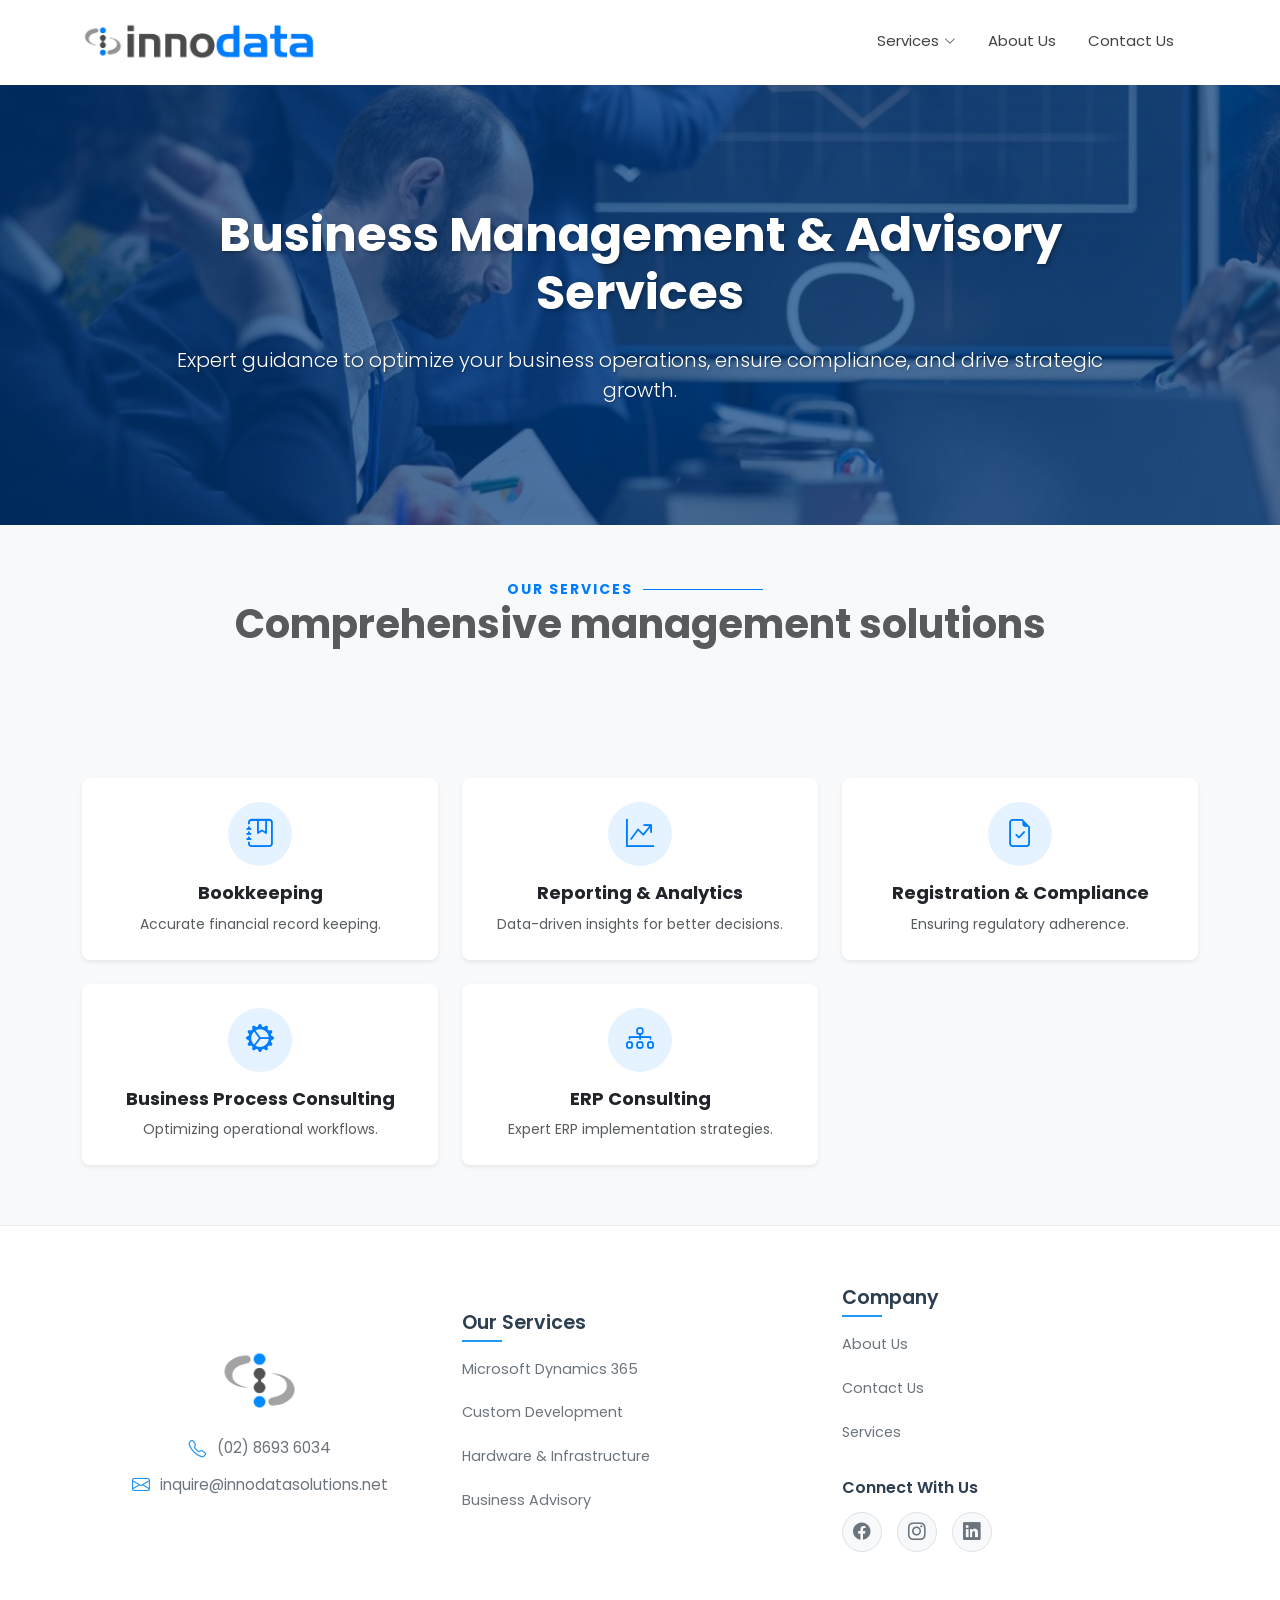
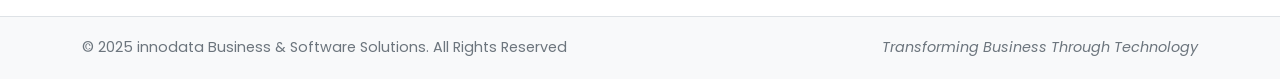
<file: bmas.html>
<!DOCTYPE html>
<html lang="en">

<head>
  <meta charset="utf-8" />
  <meta content="width=device-width, initial-scale=1.0" name="viewport" />
  <title>innodata</title>
  <meta name="description" content="" />
  <meta name="keywords" content="" />
  
  <!-- Open Graph / Facebook -->
  <meta property="og:type" content="website" />
  <meta property="og:url" content="https://yourwebsite.com/" />
  <meta property="og:title" content="innodata" />
  <meta property="og:description" content="Innodata Business & Software Solutions" />
  <meta property="og:image" content="https://innodatasolutions.net/assets/img/innodatanewlogosmall.webp" />
  
  <!-- Twitter -->
  <meta property="twitter:card" content="summary_large_image" />
  <meta property="twitter:url" content="https://yourwebsite.com/" />
  <meta property="twitter:title" content="innodata" />
  <meta property="twitter:description" content="Innodata Business & Software Solutions" />
  <meta property="twitter:image" content="https://innodatasolutions.net/assets/img/innodatanewlogosmall.webp" />
  
  <link href="assets/img/innodatanewlogosmall.webp" rel="icon" />
  <link href="assets/img/apple-touch-icon.png" rel="apple-touch-icon" />
  <link href="https://fonts.googleapis.com" rel="preconnect" />
  <link href="https://fonts.gstatic.com" rel="preconnect" crossorigin />
  <link
    href="https://fonts.googleapis.com/css2?family=Roboto:ital,wght@0,100;0,300;0,400;0,500;0,700;0,900;1,100;1,300;1,400;1,500;1,700;1,900&family=Poppins:ital,wght@0,100;0,200;0,300;0,400;0,500;0,600;0,700;0,800;0,900;1,100;1,200;1,300;1,400;1,500;1,600;1,700;1,800;1,900&family=Raleway:ital,wght@0,100;0,200;0,300;0,400;0,500;0,600;0,700;0,800;0,900;1,100;1,200;1,300;1,400;1,500;1,600;1,700;1,800;1,900&display=swap"
    rel="stylesheet" />
  <link href="assets/vendor/bootstrap/css/bootstrap.min.css" rel="stylesheet" />
  <link href="assets/vendor/bootstrap-icons/bootstrap-icons.css" rel="stylesheet" />
  <link href="assets/vendor/aos/aos.css" rel="stylesheet" />
  <link href="assets/vendor/glightbox/css/glightbox.min.css" rel="stylesheet" />
  <link href="assets/vendor/swiper/swiper-bundle.min.css" rel="stylesheet" />
  <link id="mainStylesheet" href="assets/css/mainv4.css?v1.0" rel="stylesheet" />
  <link href="assets/css/other.css?v1.0" rel="stylesheet" />
  <link href="assets/css/enhanced-services.css?v1.0" rel="stylesheet" />
  <style>
    :root {
      --bs-primary: #007cff;
      --bs-primary-rgb: 0, 124, 255;
    }

    .text-primary {
      color: #007cff !important;
    }

    .bg-primary {
      background-color: rgba(var(--bs-primary-rgb), var(--bs-bg-opacity, 1)) !important;
    }

    .btn-primary {
      background-color: #007cff;
      border-color: #007cff;
    }

    .btn-outline-primary {
      color: #007cff;
      border-color: #007cff;
    }

    .btn-outline-primary:hover {
      background-color: #007cff;
      border-color: #007cff;
    }

    .transition-hover {
      transition: all 0.3s ease;
    }

    .transition-hover:hover {
      transform: translateY(-5px);
      box-shadow: 0 .5rem 1rem rgba(0, 0, 0, .15) !important;
    }
  </style>
</head>



<body class="index-page">
  <header id="header" class="header d-flex align-items-center fixed-top">
    <div class="container-fluid container-xl position-relative d-flex align-items-center justify-content-between">
      <a href="index.html" class="logo d-flex align-items-center">
        <!-- Uncomment the line below if you also wish to use an image logo -->
        <img id="mainLogo" src="assets/img/innodatalogonew.webp" alt="" width="30%" /> </a>
      <nav id="navmenu" class="navmenu">
        <ul>
          <li class="dropdown">
            <a href="#"><span>Services</span>
              <i class="bi bi-chevron-down toggle-dropdown"></i></a>
            <ul>
              <li>
                <a href="mdbc.html">Microsoft Dynamics 365 Business Central/NAV ERP</a>
              </li>
              <li><a href="cd.html">Custom Development</a></li>
              <li><a href="hi.html">Hardware & Infrastructure</a></li>
              <li>
                <a href="bmas.html">Business Management & Advisory Services</a>
              </li>
            </ul>
          </li>

          <li>
            <a class="nav-link nav-text" href="aboutus.html">About Us</a>
          </li>
          <li>
            <a class="nav-link nav-text" href="contactus.html">Contact Us</a>
          </li>


          <select id="versionLogo" style="margin-top: 10px;" class="d-none">
            <option value="v1">v1</option>
            <option value="v2">v2</option>
            <option value="v3">v3</option>
            <option value="v4">v4</option>
          </select>&nbsp;&nbsp;

          <ul id="switcher" class="d-none">
            <li id="" class="1">1</li>
            <li id="" class="2">2</li>
            <li id="" class="3">3</li>
            <li id="" class="4">4</li>
          </ul>


        </ul>
        <i class="mobile-nav-toggle d-xl-none bi bi-list"></i>
      </nav>
    </div>
  </header>

  <main class="main">
    <!-- Hero Section -->
    <div class="page-title dark-background page-title-bmas" data-aos="fade" style="position: relative; overflow: hidden;">
       <div class="overlay" style="position: absolute; top: 0; left: 0; width: 100%; height: 100%; background: rgba(0, 60, 130, 0.7);"></div>
       <div class="heading" style="position: relative; z-index: 2; padding: 120px 0;">
          <div class="container">
             <div class="row d-flex justify-content-center text-center">
                <div class="col-lg-10">
                   <h1 class="text-white fw-bold mb-4" style="font-size: 3rem; text-shadow: 2px 2px 4px rgba(0,0,0,0.3);">Business Management & Advisory Services</h1>
                   <p class="mb-0 text-white lead" style="font-size: 1.25rem; text-shadow: 1px 1px 2px rgba(0,0,0,0.3);">
                      Expert guidance to optimize your business operations, ensure compliance, and drive strategic growth.
                   </p>
                </div>
             </div>
          </div>
       </div>
    </div>

    <!-- Services Section -->
    <section id="services" class="services section bg-light">
       <div class="container">
          <div class="section-title text-center mb-5">
             <h2 class="fw-bold text-uppercase text-primary" style="letter-spacing: 2px;">Our Services</h2>
             <p class="text-muted">Comprehensive management solutions</p>
          </div>
          <div class="row g-4">
             <div class="col-lg-4 col-md-6" data-aos="fade-up" data-aos-delay="100">
                <div class="icon-box h-100 shadow-sm border-0 rounded-3 p-4 bg-white text-center transition-hover">
                   <a href="page.html?option=Bookkeeping" class="text-decoration-none">
                      <div class="icon mb-3 d-inline-flex align-items-center justify-content-center bg-primary bg-opacity-10 text-primary rounded-circle" style="width: 64px; height: 64px;">
                         <i class="bi bi-journal-bookmark fs-3"></i>
                      </div>
                      <h4 class="fw-bold text-dark mb-2">Bookkeeping</h4>
                      <p class="text-muted small mb-0">Accurate financial record keeping.</p>
                   </a>
                </div>
             </div>
             <div class="col-lg-4 col-md-6" data-aos="fade-up" data-aos-delay="200">
                <div class="icon-box h-100 shadow-sm border-0 rounded-3 p-4 bg-white text-center transition-hover">
                   <a href="page.html?option=Reporting%20%26%20Analytics" class="text-decoration-none">
                      <div class="icon mb-3 d-inline-flex align-items-center justify-content-center bg-primary bg-opacity-10 text-primary rounded-circle" style="width: 64px; height: 64px;">
                         <i class="bi bi-graph-up-arrow fs-3"></i>
                      </div>
                      <h4 class="fw-bold text-dark mb-2">Reporting & Analytics</h4>
                      <p class="text-muted small mb-0">Data-driven insights for better decisions.</p>
                   </a>
                </div>
             </div>
             <div class="col-lg-4 col-md-6" data-aos="fade-up" data-aos-delay="300">
                <div class="icon-box h-100 shadow-sm border-0 rounded-3 p-4 bg-white text-center transition-hover">
                   <a href="page.html?option=Registration%20%26%20Compliance" class="text-decoration-none">
                      <div class="icon mb-3 d-inline-flex align-items-center justify-content-center bg-primary bg-opacity-10 text-primary rounded-circle" style="width: 64px; height: 64px;">
                         <i class="bi bi-file-earmark-check fs-3"></i>
                      </div>
                      <h4 class="fw-bold text-dark mb-2">Registration & Compliance</h4>
                      <p class="text-muted small mb-0">Ensuring regulatory adherence.</p>
                   </a>
                </div>
             </div>
             <div class="col-lg-4 col-md-6" data-aos="fade-up" data-aos-delay="400">
                <div class="icon-box h-100 shadow-sm border-0 rounded-3 p-4 bg-white text-center transition-hover">
                   <a href="page.html?option=Business%20Process%20Consulting" class="text-decoration-none">
                      <div class="icon mb-3 d-inline-flex align-items-center justify-content-center bg-primary bg-opacity-10 text-primary rounded-circle" style="width: 64px; height: 64px;">
                         <i class="bi bi-gear-wide-connected fs-3"></i>
                      </div>
                      <h4 class="fw-bold text-dark mb-2">Business Process Consulting</h4>
                      <p class="text-muted small mb-0">Optimizing operational workflows.</p>
                   </a>
                </div>
             </div>
             <div class="col-lg-4 col-md-6" data-aos="fade-up" data-aos-delay="500">
                <div class="icon-box h-100 shadow-sm border-0 rounded-3 p-4 bg-white text-center transition-hover">
                   <a href="page.html?option=ERP%20Consulting" class="text-decoration-none">
                      <div class="icon mb-3 d-inline-flex align-items-center justify-content-center bg-primary bg-opacity-10 text-primary rounded-circle" style="width: 64px; height: 64px;">
                         <i class="bi bi-diagram-3 fs-3"></i>
                      </div>
                      <h4 class="fw-bold text-dark mb-2">ERP Consulting</h4>
                      <p class="text-muted small mb-0">Expert ERP implementation strategies.</p>
                   </a>
                </div>
             </div>
          </div>
       </div>
    </section>
  </main>
  <!-- New Enhanced Footer -->
  <footer id="footer-new" class="enhanced-footer">
    <div class="footer-content">
      <div class="container">
        <div class="row align-items-center">
          <!-- Company Info -->
          <div class="col-lg-4 col-md-12 mb-4">
            <div class="footer-brand">
              <img src="assets/img/innodatanewlogosmall.webp" alt="Innodata Logo" class="footer-logo" />
              <div class="contact-info">
                <div class="contact-item">
                  <i class="bi bi-telephone"></i>
                  <span>(02) 8693 6034</span>
                </div>
                <div class="contact-item">
                  <i class="bi bi-envelope"></i>
                  <span>inquire@innodatasolutions.net</span>
                </div>
              </div>
            </div>
          </div>

          <!-- Quick Links -->
          <div class="col-lg-4 col-md-6 mb-4">
            <div class="footer-section">
              <h5>Our Services</h5>
              <ul class="footer-links">
                <li><a href="mdbc.html">Microsoft Dynamics 365</a></li>
                <li><a href="cd.html">Custom Development</a></li>
                <li><a href="hi.html">Hardware & Infrastructure</a></li>
                <li><a href="bmas.html">Business Advisory</a></li>
              </ul>
            </div>
          </div>

          <!-- Company Links & Social -->
          <div class="col-lg-4 col-md-6 mb-4">
            <div class="footer-section">
              <h5>Company</h5>
              <ul class="footer-links">
                <li><a href="aboutus.html">About Us</a></li>
                <li><a href="contactus.html">Contact Us</a></li>
                <li><a href="#services">Services</a></li>
              </ul>
              <div class="social-section">
                <h6>Connect With Us</h6>
                <div class="social-links">
                  <a href="https://www.facebook.com/profile.php?id=61586780607517" class="social-link facebook" aria-label="Facebook">
                    <i class="bi bi-facebook"></i>
                  </a>
                  <a href="https://www.instagram.com/innodata_solutions/" class="social-link instagram" aria-label="Instagram">
                    <i class="bi bi-instagram"></i>
                  </a>
                  <a href="https://www.linkedin.com/company/innodatasolutions/posts/?feedView=all" class="social-link linkedin" aria-label="LinkedIn">
                    <i class="bi bi-linkedin"></i>
                  </a>
                </div>
              </div>
            </div>
          </div>
        </div>
      </div>
    </div>

    <!-- Footer Bottom -->
    <div class="footer-bottom">
      <div class="container">
        <div class="row align-items-center">
          <div class="col-md-6">
            <p class="copyright">© 2025 innodata Business & Software Solutions. All Rights Reserved</p>
          </div>
          <div class="col-md-6 text-md-end">
            <p class="powered-by">Transforming Business Through Technology</p>
          </div>
        </div>
      </div>
    </div>
  </footer>
  <!-- Scroll Top -->
  <a href="#" id="scroll-top" class="scroll-top d-flex align-items-center justify-content-center"><i
      class="bi bi-arrow-up-short"></i></a>

  <!-- Preloader -->
  <div id="preloader"></div>

  <!-- Vendor JS Files -->
  <script src="assets/vendor/bootstrap/js/bootstrap.bundle.min.js"></script>
  <script src="assets/vendor/php-email-form/validate.js"></script>
  <script src="assets/vendor/aos/aos.js"></script>
  <script src="assets/vendor/glightbox/js/glightbox.min.js"></script>
  <script src="assets/vendor/purecounter/purecounter_vanilla.js"></script>
  <script src="assets/vendor/swiper/swiper-bundle.min.js"></script>

  <!-- Main JS File -->
  <script src="assets/js/main.js"></script>
  <script> window.chtlConfig = { chatbotId: "4971539686" } </script>
  <script async data-id="4971539686" id="chatling-embed-script" type="text/javascript"
    src="https://chatling.ai/js/embed.js"></script>
</body>

</html>
</file>
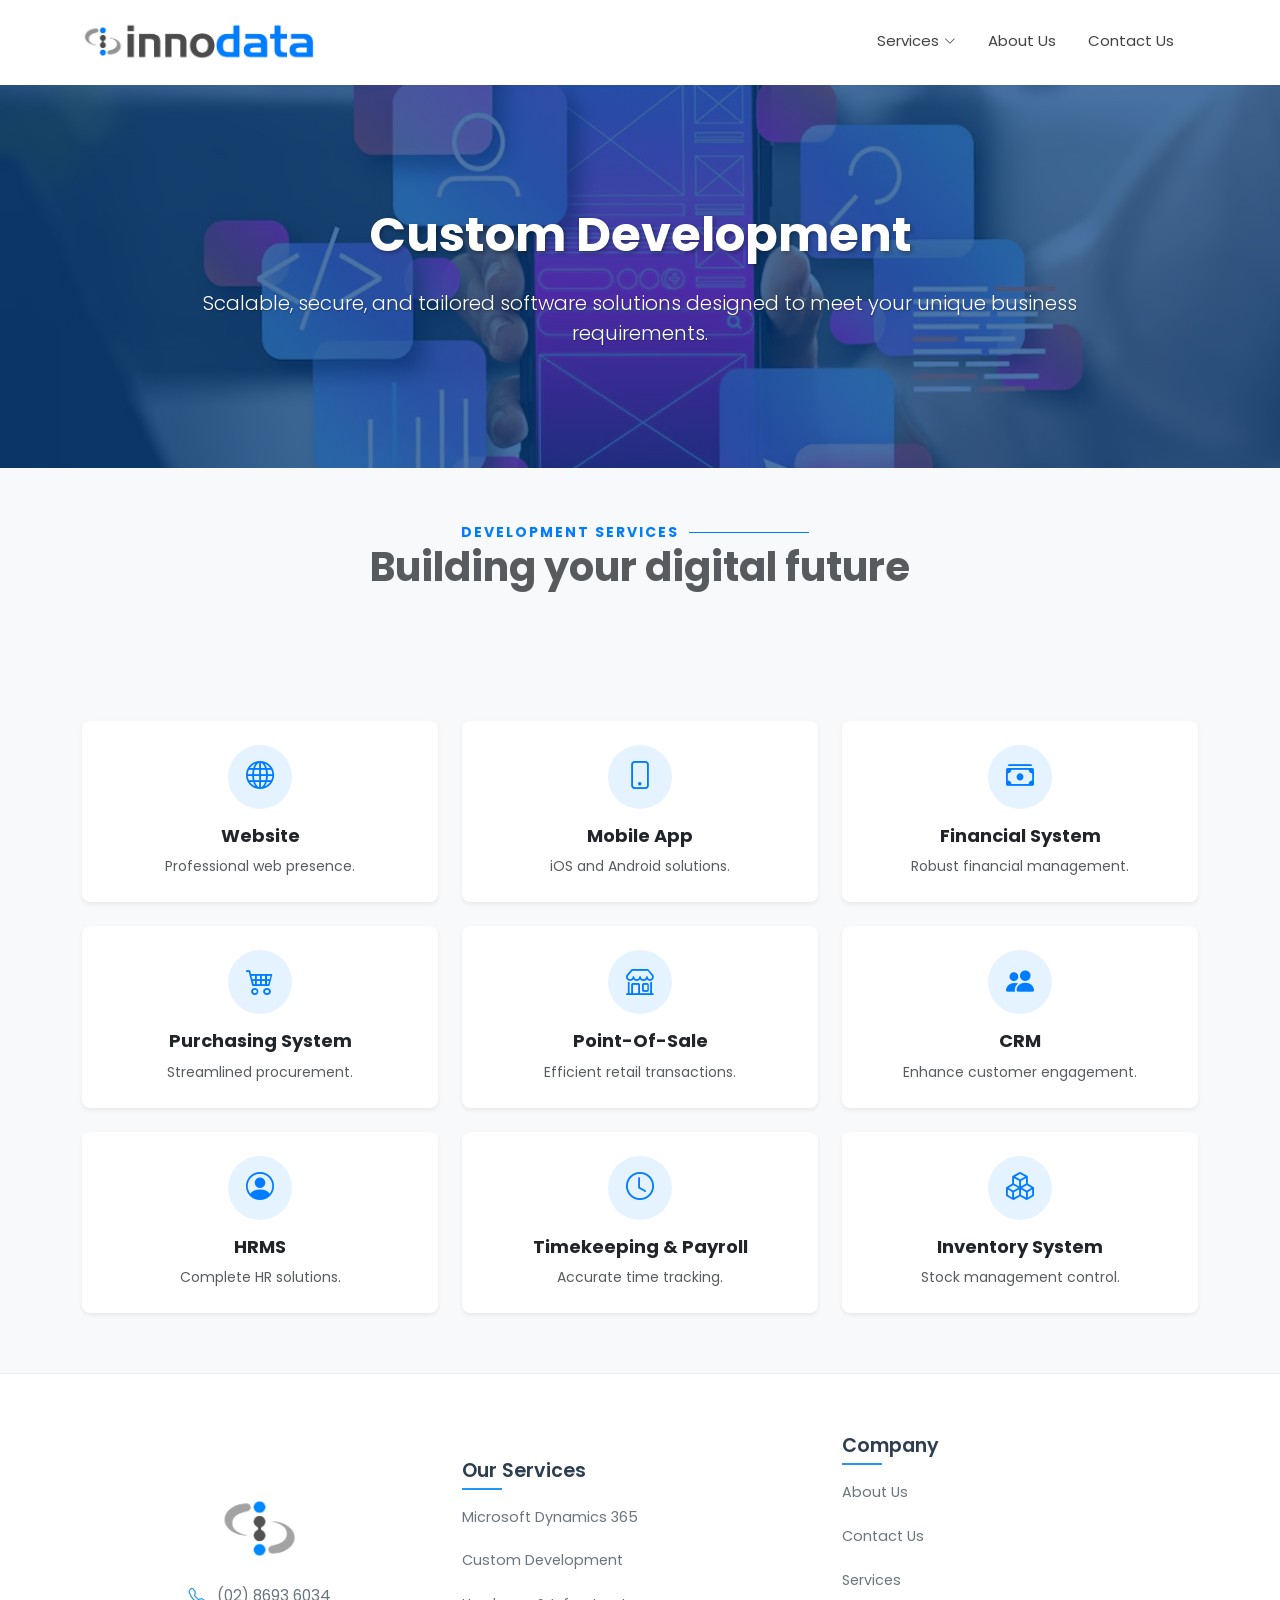
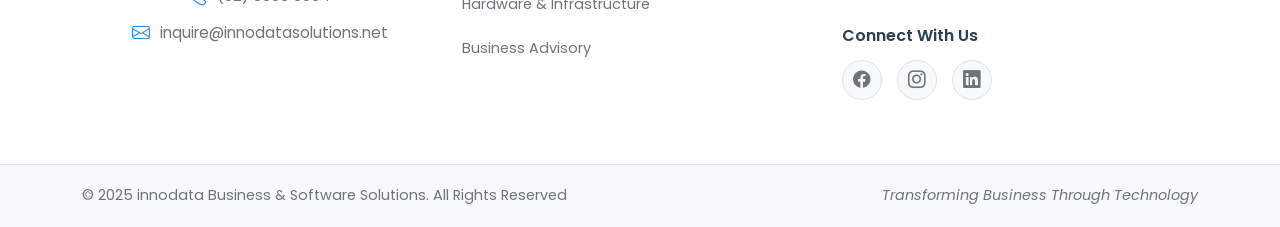
<file: cd.html>
<!DOCTYPE html>
<html lang="en">

<head>
  <meta charset="utf-8" />
  <meta content="width=device-width, initial-scale=1.0" name="viewport" />
  <title>innodata</title>
  <meta name="description" content="" />
  <meta name="keywords" content="" />
  
  <!-- Open Graph / Facebook -->
  <meta property="og:type" content="website" />
  <meta property="og:url" content="https://yourwebsite.com/" />
  <meta property="og:title" content="innodata" />
  <meta property="og:description" content="Innodata Business & Software Solutions" />
  <meta property="og:image" content="https://innodatasolutions.net/assets/img/innodatanewlogosmall.webp" />
  
  <!-- Twitter -->
  <meta property="twitter:card" content="summary_large_image" />
  <meta property="twitter:url" content="https://yourwebsite.com/" />
  <meta property="twitter:title" content="innodata" />
  <meta property="twitter:description" content="Innodata Business & Software Solutions" />
  <meta property="twitter:image" content="https://innodatasolutions.net/assets/img/innodatanewlogosmall.webp" />
  
  <link href="assets/img/innodatanewlogosmall.webp" rel="icon" />
  <link href="assets/img/apple-touch-icon.png" rel="apple-touch-icon" />
  <link href="https://fonts.googleapis.com" rel="preconnect" />
  <link href="https://fonts.gstatic.com" rel="preconnect" crossorigin />
  <link
    href="https://fonts.googleapis.com/css2?family=Roboto:ital,wght@0,100;0,300;0,400;0,500;0,700;0,900;1,100;1,300;1,400;1,500;1,700;1,900&family=Poppins:ital,wght@0,100;0,200;0,300;0,400;0,500;0,600;0,700;0,800;0,900;1,100;1,200;1,300;1,400;1,500;1,600;1,700;1,800;1,900&family=Raleway:ital,wght@0,100;0,200;0,300;0,400;0,500;0,600;0,700;0,800;0,900;1,100;1,200;1,300;1,400;1,500;1,600;1,700;1,800;1,900&display=swap"
    rel="stylesheet" />
  <link href="assets/vendor/bootstrap/css/bootstrap.min.css" rel="stylesheet" />
  <link href="assets/vendor/bootstrap-icons/bootstrap-icons.css" rel="stylesheet" />
  <link href="assets/vendor/aos/aos.css" rel="stylesheet" />
  <link href="assets/vendor/glightbox/css/glightbox.min.css" rel="stylesheet" />
  <link href="assets/vendor/swiper/swiper-bundle.min.css" rel="stylesheet" />
  <link id="mainStylesheet" href="assets/css/mainv4.css?v1.0" rel="stylesheet" />
  <link href="assets/css/other.css?v1.0" rel="stylesheet" />
  <link href="assets/css/enhanced-services.css?v1.0" rel="stylesheet" />
  <style>
    :root {
      --bs-primary: #007cff;
      --bs-primary-rgb: 0, 124, 255;
    }

    .text-primary {
      color: #007cff !important;
    }

    .bg-primary {
      background-color: rgba(var(--bs-primary-rgb), var(--bs-bg-opacity, 1)) !important;
    }

    .btn-primary {
      background-color: #007cff;
      border-color: #007cff;
    }

    .btn-outline-primary {
      color: #007cff;
      border-color: #007cff;
    }

    .btn-outline-primary:hover {
      background-color: #007cff;
      border-color: #007cff;
    }

    .transition-hover {
      transition: all 0.3s ease;
    }

    .transition-hover:hover {
      transform: translateY(-5px);
      box-shadow: 0 .5rem 1rem rgba(0, 0, 0, .15) !important;
    }
  </style>
</head>


<body class="index-page">
  <header id="header" class="header d-flex align-items-center fixed-top">
    <div class="container-fluid container-xl position-relative d-flex align-items-center justify-content-between">
      <a href="index.html" class="logo d-flex align-items-center">
        <!-- Uncomment the line below if you also wish to use an image logo -->
        <img id="mainLogo" src="assets/img/innodatalogonew.webp" alt="" width="30%" /> </a>
      <nav id="navmenu" class="navmenu">
        <ul>
          <li class="dropdown">
            <a href="#"><span>Services</span>
              <i class="bi bi-chevron-down toggle-dropdown"></i></a>
            <ul>
              <li>
                <a href="mdbc.html">Microsoft Dynamics 365 Business Central/NAV ERP</a>
              </li>
              <li><a href="cd.html">Custom Development</a></li>
              <li><a href="hi.html">Hardware & Infrastructure</a></li>
              <li>
                <a href="bmas.html">Business Management & Advisory Services</a>
              </li>
            </ul>
          </li>

          <li>
            <a class="nav-link nav-text" href="aboutus.html">About Us</a>
          </li>
          <li>
            <a class="nav-link nav-text" href="contactus.html">Contact Us</a>
          </li>


          <select id="versionLogo" style="margin-top: 10px;" class="d-none">
            <option value="v1">v1</option>
            <option value="v2">v2</option>
            <option value="v3">v3</option>
            <option value="v4">v4</option>
          </select>&nbsp;&nbsp;

          <ul id="switcher" class="d-none">
            <li id="" class="1">1</li>
            <li id="" class="2">2</li>
            <li id="" class="3">3</li>
            <li id="" class="4">4</li>
          </ul>


        </ul>
        <i class="mobile-nav-toggle d-xl-none bi bi-list"></i>
      </nav>
    </div>
  </header>

  <main class="main">
    <!-- Hero Section -->
    <div class="page-title dark-background page-title-cd" data-aos="fade" style="position: relative; overflow: hidden;">
       <div class="overlay" style="position: absolute; top: 0; left: 0; width: 100%; height: 100%; background: rgba(0, 60, 130, 0.7);"></div>
       <div class="heading" style="position: relative; z-index: 2; padding: 120px 0;">
          <div class="container">
             <div class="row d-flex justify-content-center text-center">
                <div class="col-lg-10">
                   <h1 class="text-white fw-bold mb-4" style="font-size: 3rem; text-shadow: 2px 2px 4px rgba(0,0,0,0.3);">Custom Development</h1>
                   <p class="mb-0 text-white lead" style="font-size: 1.25rem; text-shadow: 1px 1px 2px rgba(0,0,0,0.3);">
                      Scalable, secure, and tailored software solutions designed to meet your unique business requirements.
                   </p>
                </div>
             </div>
          </div>
       </div>
    </div>

    <!-- Services Section -->
    <section id="services" class="services section bg-light">
       <div class="container">
          <div class="section-title text-center mb-5">
             <h2 class="fw-bold text-uppercase text-primary" style="letter-spacing: 2px;">Development Services</h2>
             <p class="text-muted">Building your digital future</p>
          </div>
          <div class="row g-4">
             <div class="col-lg-4 col-md-6" data-aos="fade-up" data-aos-delay="100">
                <div class="icon-box h-100 shadow-sm border-0 rounded-3 p-4 bg-white text-center transition-hover">
                   <a href="page.html?option=Website" class="text-decoration-none">
                      <div class="icon mb-3 d-inline-flex align-items-center justify-content-center bg-primary bg-opacity-10 text-primary rounded-circle" style="width: 64px; height: 64px;">
                         <i class="bi bi-globe fs-3"></i>
                      </div>
                      <h4 class="fw-bold text-dark mb-2">Website</h4>
                      <p class="text-muted small mb-0">Professional web presence.</p>
                   </a>
                </div>
             </div>
             <div class="col-lg-4 col-md-6" data-aos="fade-up" data-aos-delay="200">
                <div class="icon-box h-100 shadow-sm border-0 rounded-3 p-4 bg-white text-center transition-hover">
                   <a href="page.html?option=Mobile%20App" class="text-decoration-none">
                      <div class="icon mb-3 d-inline-flex align-items-center justify-content-center bg-primary bg-opacity-10 text-primary rounded-circle" style="width: 64px; height: 64px;">
                         <i class="bi bi-phone fs-3"></i>
                      </div>
                      <h4 class="fw-bold text-dark mb-2">Mobile App</h4>
                      <p class="text-muted small mb-0">iOS and Android solutions.</p>
                   </a>
                </div>
             </div>
             <div class="col-lg-4 col-md-6" data-aos="fade-up" data-aos-delay="300">
                <div class="icon-box h-100 shadow-sm border-0 rounded-3 p-4 bg-white text-center transition-hover">
                   <a href="page.html?option=Financial%20System" class="text-decoration-none">
                      <div class="icon mb-3 d-inline-flex align-items-center justify-content-center bg-primary bg-opacity-10 text-primary rounded-circle" style="width: 64px; height: 64px;">
                         <i class="bi bi-cash-stack fs-3"></i>
                      </div>
                      <h4 class="fw-bold text-dark mb-2">Financial System</h4>
                      <p class="text-muted small mb-0">Robust financial management.</p>
                   </a>
                </div>
             </div>
             <div class="col-lg-4 col-md-6" data-aos="fade-up" data-aos-delay="400">
                <div class="icon-box h-100 shadow-sm border-0 rounded-3 p-4 bg-white text-center transition-hover">
                   <a href="page.html?option=Purchasing%20System" class="text-decoration-none">
                      <div class="icon mb-3 d-inline-flex align-items-center justify-content-center bg-primary bg-opacity-10 text-primary rounded-circle" style="width: 64px; height: 64px;">
                         <i class="bi bi-cart4 fs-3"></i>
                      </div>
                      <h4 class="fw-bold text-dark mb-2">Purchasing System</h4>
                      <p class="text-muted small mb-0">Streamlined procurement.</p>
                   </a>
                </div>
             </div>
             <div class="col-lg-4 col-md-6" data-aos="fade-up" data-aos-delay="500">
                <div class="icon-box h-100 shadow-sm border-0 rounded-3 p-4 bg-white text-center transition-hover">
                   <a href="page.html?option=Point-Of-Sale" class="text-decoration-none">
                      <div class="icon mb-3 d-inline-flex align-items-center justify-content-center bg-primary bg-opacity-10 text-primary rounded-circle" style="width: 64px; height: 64px;">
                         <i class="bi bi-shop fs-3"></i>
                      </div>
                      <h4 class="fw-bold text-dark mb-2">Point-Of-Sale</h4>
                      <p class="text-muted small mb-0">Efficient retail transactions.</p>
                   </a>
                </div>
             </div>
             <div class="col-lg-4 col-md-6" data-aos="fade-up" data-aos-delay="600">
                <div class="icon-box h-100 shadow-sm border-0 rounded-3 p-4 bg-white text-center transition-hover">
                   <a href="page.html?option=Customer%20Relationship%20Management" class="text-decoration-none">
                      <div class="icon mb-3 d-inline-flex align-items-center justify-content-center bg-primary bg-opacity-10 text-primary rounded-circle" style="width: 64px; height: 64px;">
                         <i class="bi bi-people-fill fs-3"></i>
                      </div>
                      <h4 class="fw-bold text-dark mb-2">CRM</h4>
                      <p class="text-muted small mb-0">Enhance customer engagement.</p>
                   </a>
                </div>
             </div>
             <div class="col-lg-4 col-md-6" data-aos="fade-up" data-aos-delay="700">
                <div class="icon-box h-100 shadow-sm border-0 rounded-3 p-4 bg-white text-center transition-hover">
                   <a href="page.html?option=Human%20Resource%20Management%20System" class="text-decoration-none">
                      <div class="icon mb-3 d-inline-flex align-items-center justify-content-center bg-primary bg-opacity-10 text-primary rounded-circle" style="width: 64px; height: 64px;">
                         <i class="bi bi-person-circle fs-3"></i>
                      </div>
                      <h4 class="fw-bold text-dark mb-2">HRMS</h4>
                      <p class="text-muted small mb-0">Complete HR solutions.</p>
                   </a>
                </div>
             </div>
             <div class="col-lg-4 col-md-6" data-aos="fade-up" data-aos-delay="800">
                <div class="icon-box h-100 shadow-sm border-0 rounded-3 p-4 bg-white text-center transition-hover">
                   <a href="page.html?option=Timekeeping%20%26%20Payroll" class="text-decoration-none">
                      <div class="icon mb-3 d-inline-flex align-items-center justify-content-center bg-primary bg-opacity-10 text-primary rounded-circle" style="width: 64px; height: 64px;">
                         <i class="bi bi-clock fs-3"></i>
                      </div>
                      <h4 class="fw-bold text-dark mb-2">Timekeeping & Payroll</h4>
                      <p class="text-muted small mb-0">Accurate time tracking.</p>
                   </a>
                </div>
             </div>
             <div class="col-lg-4 col-md-6" data-aos="fade-up" data-aos-delay="900">
                <div class="icon-box h-100 shadow-sm border-0 rounded-3 p-4 bg-white text-center transition-hover">
                   <a href="page.html?option=Inventory%20System" class="text-decoration-none">
                      <div class="icon mb-3 d-inline-flex align-items-center justify-content-center bg-primary bg-opacity-10 text-primary rounded-circle" style="width: 64px; height: 64px;">
                         <i class="bi bi-boxes fs-3"></i>
                      </div>
                      <h4 class="fw-bold text-dark mb-2">Inventory System</h4>
                      <p class="text-muted small mb-0">Stock management control.</p>
                   </a>
                </div>
             </div>
          </div>
       </div>
    </section>
  </main>
  <!-- New Enhanced Footer -->
  <footer id="footer-new" class="enhanced-footer">
    <div class="footer-content">
      <div class="container">
        <div class="row align-items-center">
          <!-- Company Info -->
          <div class="col-lg-4 col-md-12 mb-4">
            <div class="footer-brand">
              <img src="assets/img/innodatanewlogosmall.webp" alt="Innodata Logo" class="footer-logo" />
              <div class="contact-info">
                <div class="contact-item">
                  <i class="bi bi-telephone"></i>
                  <span>(02) 8693 6034</span>
                </div>
                <div class="contact-item">
                  <i class="bi bi-envelope"></i>
                  <span>inquire@innodatasolutions.net</span>
                </div>
              </div>
            </div>
          </div>

          <!-- Quick Links -->
          <div class="col-lg-4 col-md-6 mb-4">
            <div class="footer-section">
              <h5>Our Services</h5>
              <ul class="footer-links">
                <li><a href="mdbc.html">Microsoft Dynamics 365</a></li>
                <li><a href="cd.html">Custom Development</a></li>
                <li><a href="hi.html">Hardware & Infrastructure</a></li>
                <li><a href="bmas.html">Business Advisory</a></li>
              </ul>
            </div>
          </div>

          <!-- Company Links & Social -->
          <div class="col-lg-4 col-md-6 mb-4">
            <div class="footer-section">
              <h5>Company</h5>
              <ul class="footer-links">
                <li><a href="aboutus.html">About Us</a></li>
                <li><a href="contactus.html">Contact Us</a></li>
                <li><a href="#services">Services</a></li>
              </ul>
              <div class="social-section">
                <h6>Connect With Us</h6>
                <div class="social-links">
                  <a href="https://www.facebook.com/profile.php?id=61586780607517" class="social-link facebook" aria-label="Facebook">
                    <i class="bi bi-facebook"></i>
                  </a>
                  <a href="https://www.instagram.com/innodata_solutions/" class="social-link instagram" aria-label="Instagram">
                    <i class="bi bi-instagram"></i>
                  </a>
                  <a href="https://www.linkedin.com/company/innodatasolutions/posts/?feedView=all" class="social-link linkedin" aria-label="LinkedIn">
                    <i class="bi bi-linkedin"></i>
                  </a>
                </div>
              </div>
            </div>
          </div>
        </div>
      </div>
    </div>

    <!-- Footer Bottom -->
    <div class="footer-bottom">
      <div class="container">
        <div class="row align-items-center">
          <div class="col-md-6">
            <p class="copyright">© 2025 innodata Business & Software Solutions. All Rights Reserved</p>
          </div>
          <div class="col-md-6 text-md-end">
            <p class="powered-by">Transforming Business Through Technology</p>
          </div>
        </div>
      </div>
    </div>
  </footer>
  <!-- Scroll Top -->
  <a href="#" id="scroll-top" class="scroll-top d-flex align-items-center justify-content-center"><i
      class="bi bi-arrow-up-short"></i></a>

  <!-- Preloader -->
  <div id="preloader"></div>

  <!-- Vendor JS Files -->
  <script src="assets/vendor/bootstrap/js/bootstrap.bundle.min.js"></script>
  <script src="assets/vendor/php-email-form/validate.js"></script>
  <script src="assets/vendor/aos/aos.js"></script>
  <script src="assets/vendor/glightbox/js/glightbox.min.js"></script>
  <script src="assets/vendor/purecounter/purecounter_vanilla.js"></script>
  <script src="assets/vendor/swiper/swiper-bundle.min.js"></script>

  <!-- Main JS File -->
  <script src="assets/js/main.js"></script>
  <script> window.chtlConfig = { chatbotId: "4971539686" } </script>
  <script async data-id="4971539686" id="chatling-embed-script" type="text/javascript"
    src="https://chatling.ai/js/embed.js"></script>
</body>

</html>
</file>
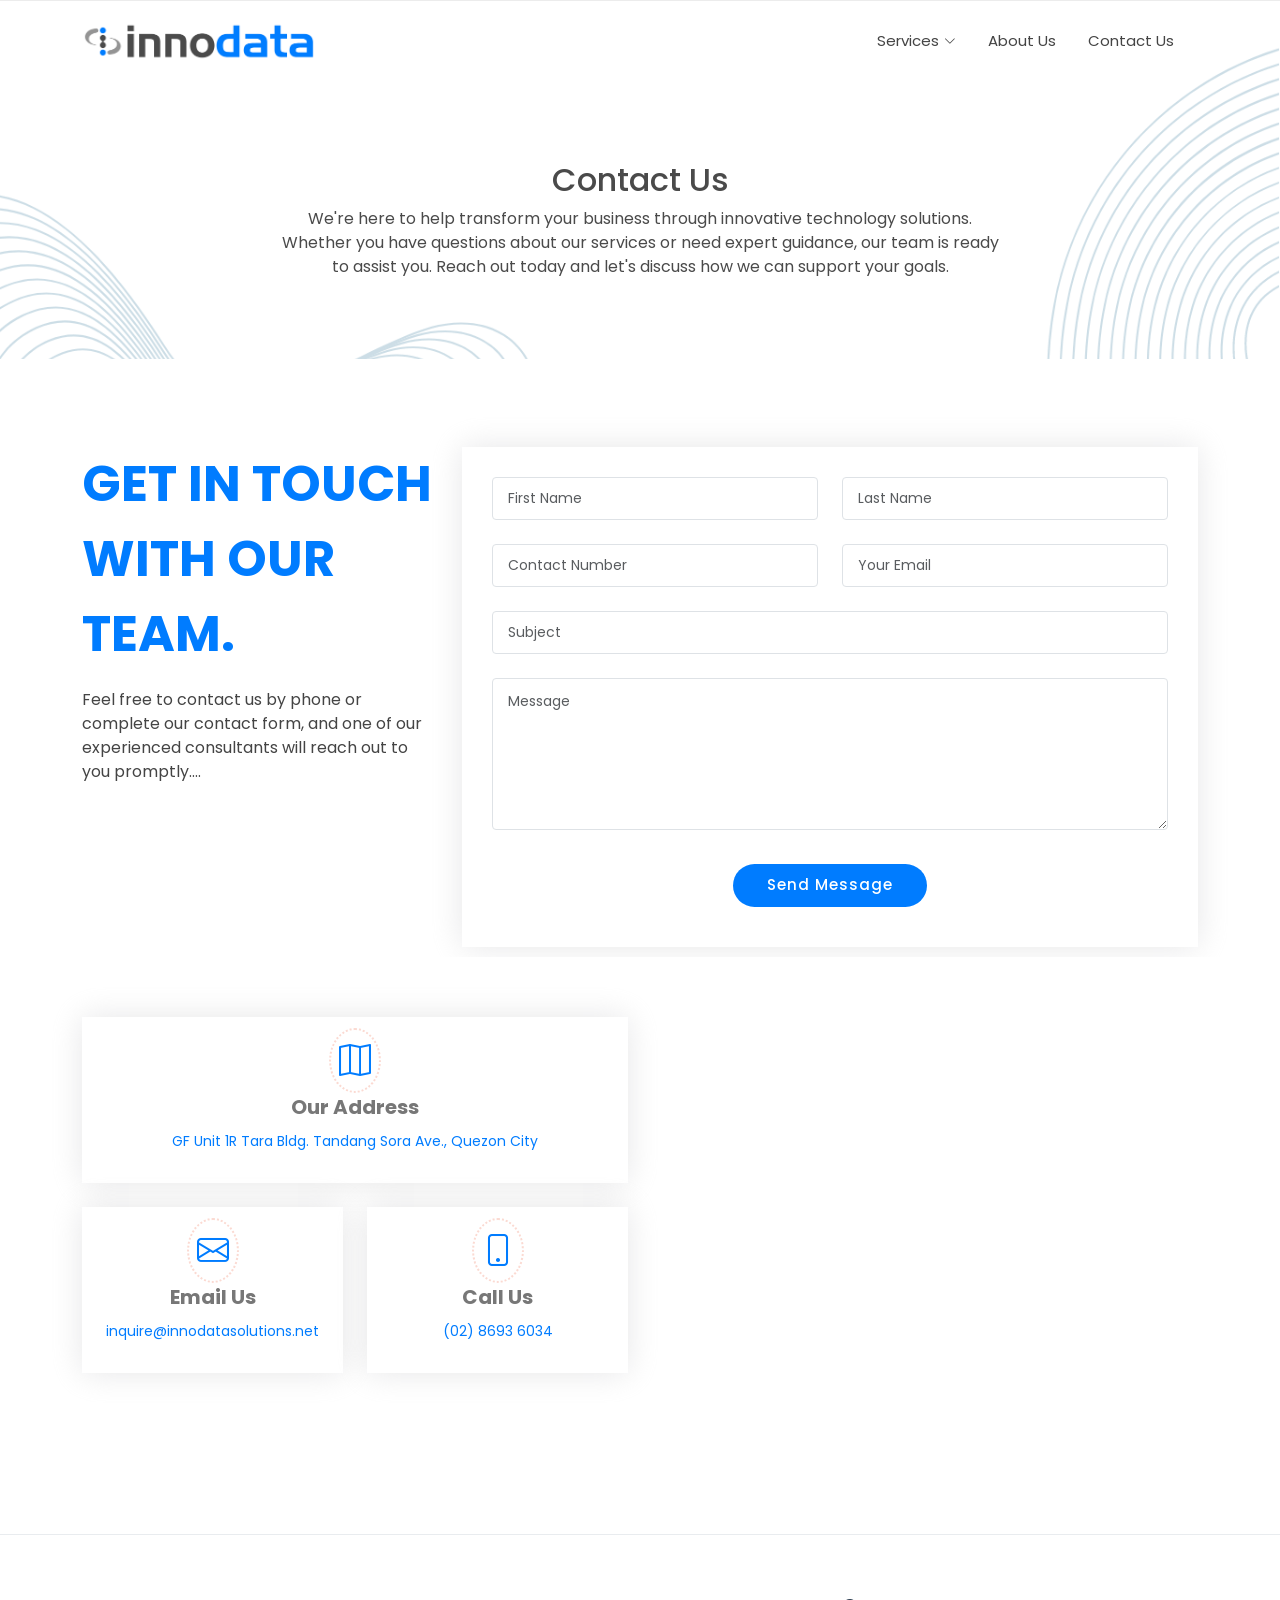
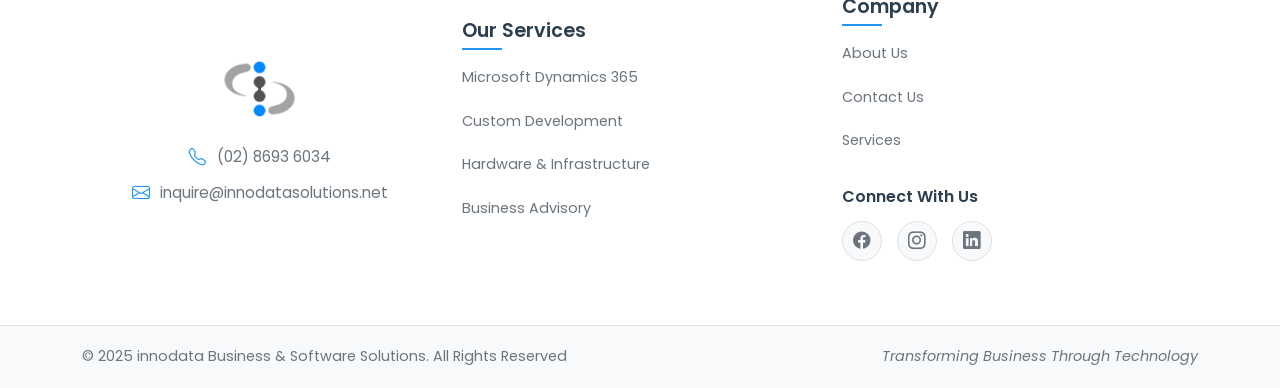
<file: contactus.html>
<!DOCTYPE html>
<html lang="en">

<head>
  <meta charset="utf-8" />
  <meta content="width=device-width, initial-scale=1.0" name="viewport" />
  <title>innodata</title>
  <meta name="description" content="" />
  <meta name="keywords" content="" />
  
  <!-- Open Graph / Facebook -->
  <meta property="og:type" content="website" />
  <meta property="og:url" content="https://yourwebsite.com/" />
  <meta property="og:title" content="innodata" />
  <meta property="og:description" content="Innodata Business & Software Solutions" />
  <meta property="og:image" content="https://innodatasolutions.net/assets/img/innodatanewlogosmall.webp" />
  
  <!-- Twitter -->
  <meta property="twitter:card" content="summary_large_image" />
  <meta property="twitter:url" content="https://yourwebsite.com/" />
  <meta property="twitter:title" content="innodata" />
  <meta property="twitter:description" content="Innodata Business & Software Solutions" />
  <meta property="twitter:image" content="https://innodatasolutions.net/assets/img/innodatanewlogosmall.webp" />
  
  <link href="assets/img/innodatanewlogosmall.webp" rel="icon" />
  <link href="assets/img/apple-touch-icon.png" rel="apple-touch-icon" />
  <link href="https://fonts.googleapis.com" rel="preconnect" />
  <link href="https://fonts.gstatic.com" rel="preconnect" crossorigin />
  <link
    href="https://fonts.googleapis.com/css2?family=Roboto:ital,wght@0,100;0,300;0,400;0,500;0,700;0,900;1,100;1,300;1,400;1,500;1,700;1,900&family=Poppins:ital,wght@0,100;0,200;0,300;0,400;0,500;0,600;0,700;0,800;0,900;1,100;1,200;1,300;1,400;1,500;1,600;1,700;1,800;1,900&family=Raleway:ital,wght@0,100;0,200;0,300;0,400;0,500;0,600;0,700;0,800;0,900;1,100;1,200;1,300;1,400;1,500;1,600;1,700;1,800;1,900&display=swap"
    rel="stylesheet" />
  <link href="assets/vendor/bootstrap/css/bootstrap.min.css" rel="stylesheet" />
  <link href="assets/vendor/bootstrap-icons/bootstrap-icons.css" rel="stylesheet" />
  <link href="assets/vendor/aos/aos.css" rel="stylesheet" />
  <link href="assets/vendor/glightbox/css/glightbox.min.css" rel="stylesheet" />
  <link href="assets/vendor/swiper/swiper-bundle.min.css" rel="stylesheet" />
  <link id="mainStylesheet" href="assets/css/mainv4.css?v1.0" rel="stylesheet" />
  <link href="assets/css/other.css?v1.0" rel="stylesheet" />
  <link href="assets/css/enhanced-services.css?v1.0" rel="stylesheet" />
</head>


<body class="index-page">
   <header id="header" class="header d-flex align-items-center fixed-top">
    <div class="container-fluid container-xl position-relative d-flex align-items-center justify-content-between">
      <a href="index.html" class="logo d-flex align-items-center">
        <!-- Uncomment the line below if you also wish to use an image logo -->
        <img id="mainLogo" src="assets/img/innodatalogonew.webp" alt="" width="30%" /> </a>
      <nav id="navmenu" class="navmenu">
        <ul>
          <li class="dropdown">
            <a href="#"><span>Services</span>
              <i class="bi bi-chevron-down toggle-dropdown"></i></a>
            <ul>
              <li>
                <a href="mdbc.html">Microsoft Dynamics 365 Business Central/NAV ERP</a>
              </li>
              <li><a href="cd.html">Custom Development</a></li>
              <li><a href="hi.html">Hardware & Infrastructure</a></li>
              <li>
                <a href="bmas.html">Business Management & Advisory Services</a>
              </li>
            </ul>
          </li>

          <li>
            <a class="nav-link nav-text" href="aboutus.html">About Us</a>
          </li>
          <li>
            <a class="nav-link nav-text" href="contactus.html">Contact Us</a>
          </li>


          <select id="versionLogo" style="margin-top: 10px;" class="d-none">
            <option value="v1">v1</option>
            <option value="v2">v2</option>
            <option value="v3">v3</option>
            <option value="v4">v4</option>
          </select>&nbsp;&nbsp;

          <ul id="switcher" class="d-none">
            <li id="" class="1">1</li>
            <li id="" class="2">2</li>
            <li id="" class="3">3</li>
            <li id="" class="4">4</li>
          </ul>


        </ul>
        <i class="mobile-nav-toggle d-xl-none bi bi-list"></i>
      </nav>
    </div>
  </header>

  <main class="main">

    <div class="page-title dark-background" data-aos="fade">
      <div class="heading">
        <div class="container">
          <div class="row d-flex justify-content-center text-center">
            <div class="col-lg-8">
              <h2>Contact Us</h2>
              <p class="mb-0">
                We're here to help transform your business through innovative technology solutions. 
                Whether you have questions about our services or need expert guidance, our team is 
                ready to assist you. Reach out today and let's discuss how we can support your goals.
              </p>
            </div>
          </div>
        </div>
      </div>
    </div>



    <div class="row gy-4 mt-1">



      <!-- ======= Contact Section ======= -->
      <section id="contact" class="contact section-bg">
        <div class="container" data-aos="fade-up">


          <div class="row">
            <div class="col-lg-4">
              <p style="font-size: 50px;color: #007cff;font-weight: bold;">GET IN TOUCH WITH OUR TEAM.</p>
              Feel free to contact us by phone or complete our contact form, and one of our experienced consultants will
              reach out to you promptly....
            </div>

            <div class="col-lg-8">

              <form action="contact.php" method="post" class="php-email-form" data-aos="fade-up" data-aos-delay="400">
                <div class="row gy-4">

                  <div class="col-md-6">
                    <input type="text" name="fname" class="form-control" placeholder="First Name" required="">
                  </div>

                  <div class="col-md-6">
                    <input type="text" name="lname" class="form-control" placeholder="Last Name" required="">
                  </div>

                  <div class="col-md-6 ">
                    <input type="tel" class="form-control" name="number" placeholder="Contact Number" required="">
                  </div>

                  <div class="col-md-6 ">
                    <input type="email" class="form-control" name="email" placeholder="Your Email" required="">
                  </div>

                  <div class="col-md-12">
                    <input type="text" class="form-control" name="subject" placeholder="Subject" id="subjectInput" required="">
                  </div>

                  <div class="col-md-12">
                    <textarea class="form-control" name="message" rows="6" placeholder="Message" required=""></textarea>
                  </div>

                  <div class="col-md-12 text-center">
                    <div class="loading">Loading</div>
                    <div class="error-message"></div>
                    <div class="sent-message">Your message has been sent. Thank you!</div>
                    <button type="submit" class="btn-get-started">Send Message</button>
                  </div>

                </div>
              </form>

            </div>

          </div>
      </section><!-- End Contact Section -->

      <!-- ======= Contact Section ======= -->
      <section id="contact" class="contact section-bg" style="margin-top: -50px;">
        <div class="container" data-aos="fade-up">


          <div class="row">

            <div class="col-lg-6">

              <div class="row">
                <div class="col-md-12">
                  <div class="info-box">
                    <i class="bi bi-map"></i>
                    <h3>Our Address</h3>
                    <p>GF Unit 1R Tara Bldg. Tandang Sora Ave.,
                      Quezon City</p>
                  </div>
                </div>
                <div class="col-md-6">
                  <div class="info-box mt-4">
                    <i class="bi bi-envelope"></i>
                    <h3>Email Us</h3>
                           <p>inquire@innodatasolutions.net</p>
                  </div>
                </div>
                <div class="col-md-6">
                  <div class="info-box mt-4">
                    <i class="bi bi-phone"></i>
                    <h3>Call Us</h3>
                  <p>(02) 8693 6034</p>
                  </div>
                </div>
              </div>

            </div>

            <div class="col-lg-6">


              <div class="responsive-map">

                <iframe
                  src="https://www.google.com/maps/embed?pb=!1m18!1m12!1m3!1d3859.757009940129!2d121.05008917492549!3d14.669726585824854!2m3!1f0!2f0!3f0!3m2!1i1024!2i768!4f13.1!3m3!1m2!1s0x3397b7390f2a93c3%3A0x45475963c21bcde0!2sTara%20Residences!5e0!3m2!1sen!2sph!4v1731907016795!5m2!1sen!2sph"
                  width="600" height="450" style="border:0;" allowfullscreen="" loading="lazy"
                  referrerpolicy="no-referrer-when-downgrade"></iframe>


              </div>

            </div>

          </div>
      </section><!-- End Contact Section -->

  </main>

  <!-- New Enhanced Footer -->
  <footer id="footer-new" class="enhanced-footer">
    <div class="footer-content">
      <div class="container">
        <div class="row align-items-center">
          <!-- Company Info -->
          <div class="col-lg-4 col-md-12 mb-4">
            <div class="footer-brand">
              <img src="assets/img/innodatanewlogosmall.webp" alt="Innodata Logo" class="footer-logo" />
              <div class="contact-info">
                <div class="contact-item">
                  <i class="bi bi-telephone"></i>
                  <span>(02) 8693 6034</span>
                </div>
                <div class="contact-item">
                  <i class="bi bi-envelope"></i>
                  <span>inquire@innodatasolutions.net</span>
                </div>
              </div>
            </div>
          </div>

          <!-- Quick Links -->
          <div class="col-lg-4 col-md-6 mb-4">
            <div class="footer-section">
              <h5>Our Services</h5>
              <ul class="footer-links">
                <li><a href="mdbc.html">Microsoft Dynamics 365</a></li>
                <li><a href="cd.html">Custom Development</a></li>
                <li><a href="hi.html">Hardware & Infrastructure</a></li>
                <li><a href="bmas.html">Business Advisory</a></li>
              </ul>
            </div>
          </div>

          <!-- Company Links & Social -->
          <div class="col-lg-4 col-md-6 mb-4">
            <div class="footer-section">
              <h5>Company</h5>
              <ul class="footer-links">
                <li><a href="aboutus.html">About Us</a></li>
                <li><a href="contactus.html">Contact Us</a></li>
                <li><a href="#services">Services</a></li>
              </ul>
              <div class="social-section">
                <h6>Connect With Us</h6>
                <div class="social-links">
                  <a href="https://www.facebook.com/profile.php?id=61586780607517" class="social-link facebook" aria-label="Facebook">
                    <i class="bi bi-facebook"></i>
                  </a>
                  <a href="https://www.instagram.com/innodata_solutions/" class="social-link instagram" aria-label="Instagram">
                    <i class="bi bi-instagram"></i>
                  </a>
                  <a href="https://www.linkedin.com/company/innodatasolutions/posts/?feedView=all" class="social-link linkedin" aria-label="LinkedIn">
                    <i class="bi bi-linkedin"></i>
                  </a>
                </div>
              </div>
            </div>
          </div>
        </div>
      </div>
    </div>

    <!-- Footer Bottom -->
    <div class="footer-bottom">
      <div class="container">
        <div class="row align-items-center">
          <div class="col-md-6">
            <p class="copyright">© 2025 innodata Business & Software Solutions. All Rights Reserved</p>
          </div>
          <div class="col-md-6 text-md-end">
            <p class="powered-by">Transforming Business Through Technology</p>
          </div>
        </div>
      </div>
    </div>
  </footer>
  <!-- Scroll Top -->
  <a href="#" id="scroll-top" class="scroll-top d-flex align-items-center justify-content-center"><i
      class="bi bi-arrow-up-short"></i></a>

  <!-- Preloader -->
  <div id="preloader"></div>

  <!-- Vendor JS Files -->
  <script src="assets/vendor/bootstrap/js/bootstrap.bundle.min.js"></script>
  <script src="assets/vendor/php-email-form/validate.js"></script>
  <script src="assets/vendor/aos/aos.js"></script>
  <script src="assets/vendor/glightbox/js/glightbox.min.js"></script>
  <script src="assets/vendor/purecounter/purecounter_vanilla.js"></script>
  <script src="assets/vendor/swiper/swiper-bundle.min.js"></script>

  <!-- Main JS File -->
  <script src="assets/js/main.js"></script>
  <script>
    const url = new URL(window.location.href);
    // Retrieve the value of the "subject" query parameter
    const subject = url.searchParams.get("subject");
    if (subject) {
      const inputField = document.getElementById("subjectInput");
      inputField.value = decodeURIComponent(subject);
    } else {
      const inputField = document.getElementById("subjectInput");
      inputField.value = "";
      inputField.disabled = false;
    }
  </script>
  <script> window.chtlConfig = { chatbotId: "4971539686" } </script>
  <script async data-id="4971539686" id="chatling-embed-script" type="text/javascript"
    src="https://chatling.ai/js/embed.js"></script>
</body>

</html>
</file>
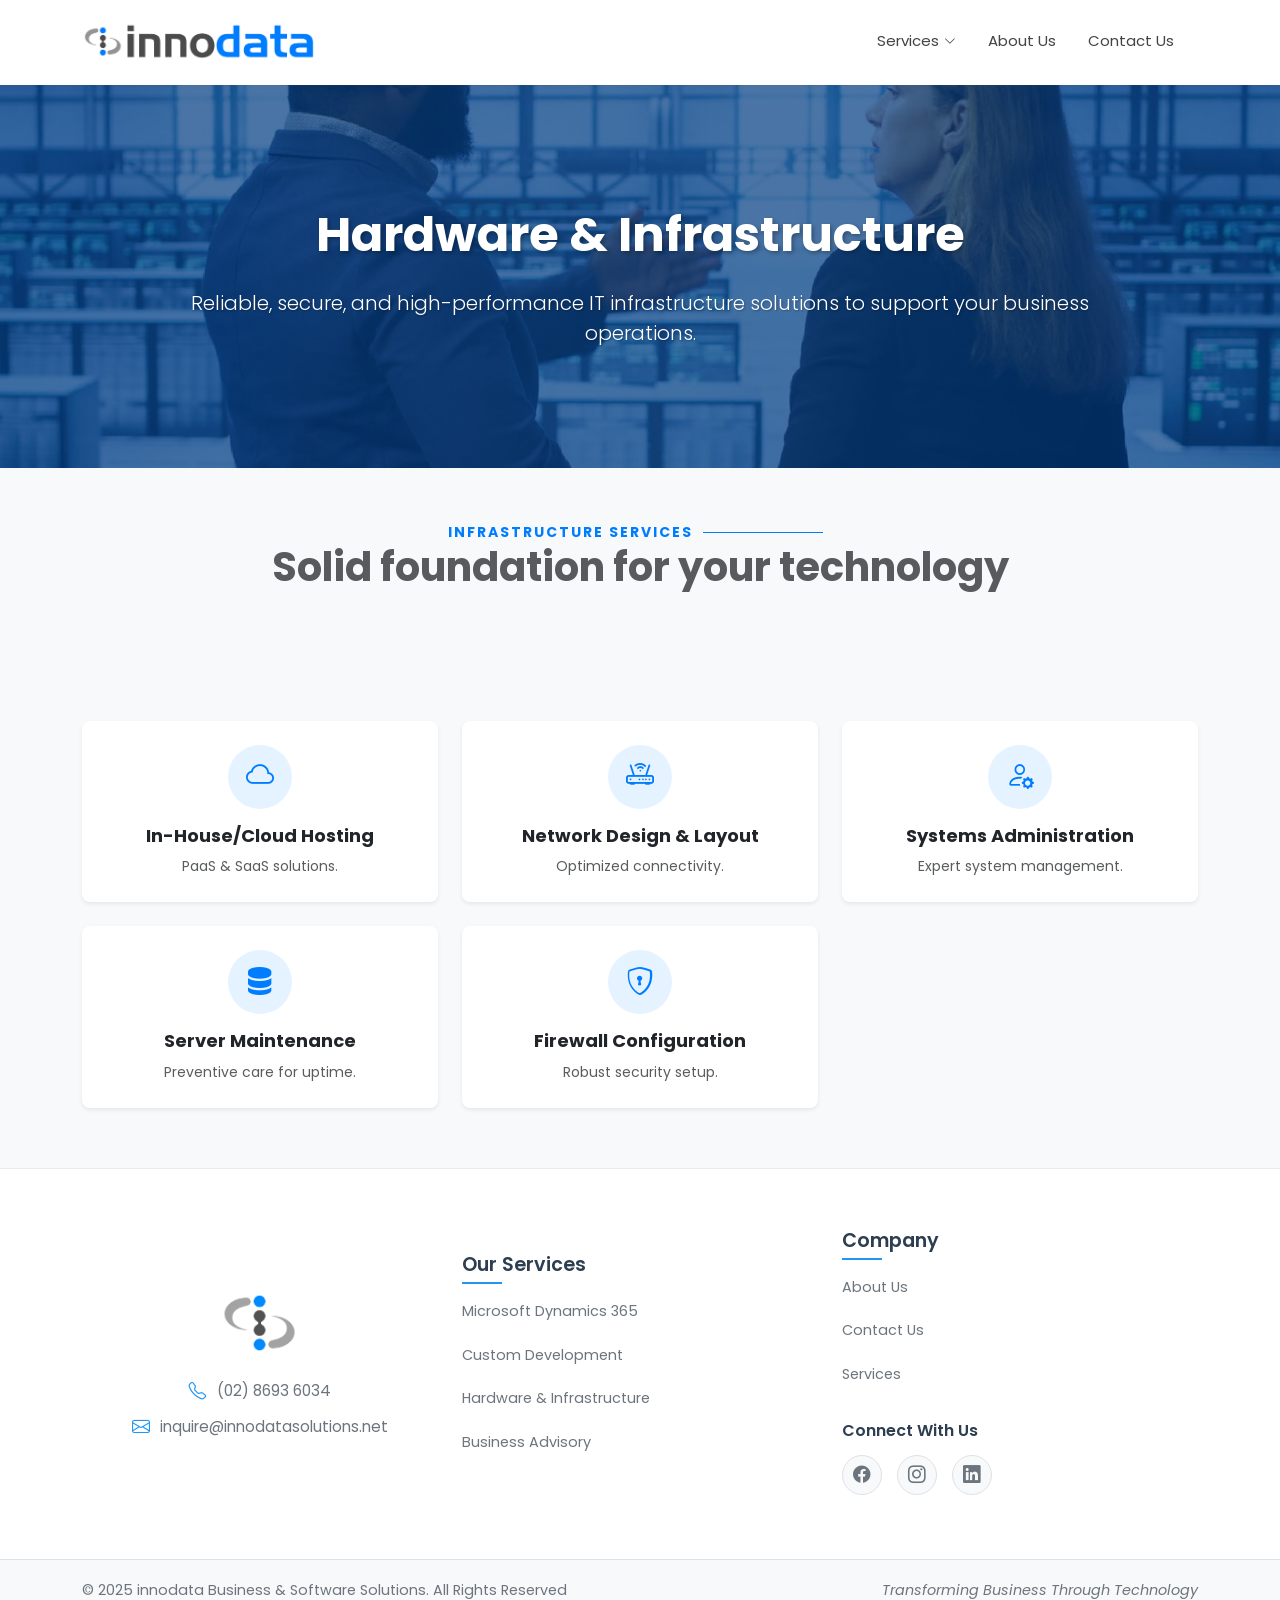
<file: hi.html>
<!DOCTYPE html>
<html lang="en">

<head>
  <meta charset="utf-8" />
  <meta content="width=device-width, initial-scale=1.0" name="viewport" />
  <title>innodata</title>
  <meta name="description" content="" />
  <meta name="keywords" content="" />
  
  <!-- Open Graph / Facebook -->
  <meta property="og:type" content="website" />
  <meta property="og:url" content="https://yourwebsite.com/" />
  <meta property="og:title" content="innodata" />
  <meta property="og:description" content="Innodata Business & Software Solutions" />
  <meta property="og:image" content="https://innodatasolutions.net/assets/img/innodatanewlogosmall.webp" />
  
  <!-- Twitter -->
  <meta property="twitter:card" content="summary_large_image" />
  <meta property="twitter:url" content="https://yourwebsite.com/" />
  <meta property="twitter:title" content="innodata" />
  <meta property="twitter:description" content="Innodata Business & Software Solutions" />
  <meta property="twitter:image" content="https://innodatasolutions.net/assets/img/innodatanewlogosmall.webp" />
  
  <link href="assets/img/innodatanewlogosmall.webp" rel="icon" />
  <link href="assets/img/apple-touch-icon.png" rel="apple-touch-icon" />
  <link href="https://fonts.googleapis.com" rel="preconnect" />
  <link href="https://fonts.gstatic.com" rel="preconnect" crossorigin />
  <link
    href="https://fonts.googleapis.com/css2?family=Roboto:ital,wght@0,100;0,300;0,400;0,500;0,700;0,900;1,100;1,300;1,400;1,500;1,700;1,900&family=Poppins:ital,wght@0,100;0,200;0,300;0,400;0,500;0,600;0,700;0,800;0,900;1,100;1,200;1,300;1,400;1,500;1,600;1,700;1,800;1,900&family=Raleway:ital,wght@0,100;0,200;0,300;0,400;0,500;0,600;0,700;0,800;0,900;1,100;1,200;1,300;1,400;1,500;1,600;1,700;1,800;1,900&display=swap"
    rel="stylesheet" />
  <link href="assets/vendor/bootstrap/css/bootstrap.min.css" rel="stylesheet" />
  <link href="assets/vendor/bootstrap-icons/bootstrap-icons.css" rel="stylesheet" />
  <link href="assets/vendor/aos/aos.css" rel="stylesheet" />
  <link href="assets/vendor/glightbox/css/glightbox.min.css" rel="stylesheet" />
  <link href="assets/vendor/swiper/swiper-bundle.min.css" rel="stylesheet" />
  <link id="mainStylesheet" href="assets/css/mainv4.css?v1.0" rel="stylesheet" />
  <link href="assets/css/other.css?v1.0" rel="stylesheet" />
  <link href="assets/css/enhanced-services.css?v1.0" rel="stylesheet" />
  <style>
    :root {
      --bs-primary: #007cff;
      --bs-primary-rgb: 0, 124, 255;
    }

    .text-primary {
      color: #007cff !important;
    }

    .bg-primary {
      background-color: rgba(var(--bs-primary-rgb), var(--bs-bg-opacity, 1)) !important;
    }

    .btn-primary {
      background-color: #007cff;
      border-color: #007cff;
    }

    .btn-outline-primary {
      color: #007cff;
      border-color: #007cff;
    }

    .btn-outline-primary:hover {
      background-color: #007cff;
      border-color: #007cff;
    }

    .transition-hover {
      transition: all 0.3s ease;
    }

    .transition-hover:hover {
      transform: translateY(-5px);
      box-shadow: 0 .5rem 1rem rgba(0, 0, 0, .15) !important;
    }
  </style>
</head>

<body class="index-page">
  <header id="header" class="header d-flex align-items-center fixed-top">
    <div class="container-fluid container-xl position-relative d-flex align-items-center justify-content-between">
      <a href="index.html" class="logo d-flex align-items-center">
        <!-- Uncomment the line below if you also wish to use an image logo -->
        <img id="mainLogo" src="assets/img/innodatalogonew.webp" alt="" width="30%" /> </a>
      <nav id="navmenu" class="navmenu">
        <ul>
          <li class="dropdown">
            <a href="#"><span>Services</span>
              <i class="bi bi-chevron-down toggle-dropdown"></i></a>
            <ul>
              <li>
                <a href="mdbc.html">Microsoft Dynamics 365 Business Central/NAV ERP</a>
              </li>
              <li><a href="cd.html">Custom Development</a></li>
              <li><a href="hi.html">Hardware & Infrastructure</a></li>
              <li>
                <a href="bmas.html">Business Management & Advisory Services</a>
              </li>
            </ul>
          </li>

          <li>
            <a class="nav-link nav-text" href="aboutus.html">About Us</a>
          </li>
          <li>
            <a class="nav-link nav-text" href="contactus.html">Contact Us</a>
          </li>


          <select id="versionLogo" style="margin-top: 10px;" class="d-none">
            <option value="v1">v1</option>
            <option value="v2">v2</option>
            <option value="v3">v3</option>
            <option value="v4">v4</option>
          </select>&nbsp;&nbsp;

          <ul id="switcher" class="d-none">
            <li id="" class="1">1</li>
            <li id="" class="2">2</li>
            <li id="" class="3">3</li>
            <li id="" class="4">4</li>
          </ul>


        </ul>
        <i class="mobile-nav-toggle d-xl-none bi bi-list"></i>
      </nav>
    </div>
  </header>

  <main class="main">
    <!-- Hero Section -->
    <div class="page-title dark-background page-title-hi" data-aos="fade" style="position: relative; overflow: hidden;">
       <div class="overlay" style="position: absolute; top: 0; left: 0; width: 100%; height: 100%; background: rgba(0, 60, 130, 0.7);"></div>
       <div class="heading" style="position: relative; z-index: 2; padding: 120px 0;">
          <div class="container">
             <div class="row d-flex justify-content-center text-center">
                <div class="col-lg-10">
                   <h1 class="text-white fw-bold mb-4" style="font-size: 3rem; text-shadow: 2px 2px 4px rgba(0,0,0,0.3);">Hardware & Infrastructure</h1>
                   <p class="mb-0 text-white lead" style="font-size: 1.25rem; text-shadow: 1px 1px 2px rgba(0,0,0,0.3);">
                      Reliable, secure, and high-performance IT infrastructure solutions to support your business operations.
                   </p>
                </div>
             </div>
          </div>
       </div>
    </div>

    <!-- Services Section -->
    <section id="services" class="services section bg-light">
       <div class="container">
          <div class="section-title text-center mb-5">
             <h2 class="fw-bold text-uppercase text-primary" style="letter-spacing: 2px;">Infrastructure Services</h2>
             <p class="text-muted">Solid foundation for your technology</p>
          </div>
          <div class="row g-4">
             <div class="col-lg-4 col-md-6" data-aos="fade-up" data-aos-delay="100">
                <div class="icon-box h-100 shadow-sm border-0 rounded-3 p-4 bg-white text-center transition-hover">
                   <a href="page.html?option=In-House/Cloud%20Hosting%20(PaaS%20%26%20SaaS)" class="text-decoration-none">
                      <div class="icon mb-3 d-inline-flex align-items-center justify-content-center bg-primary bg-opacity-10 text-primary rounded-circle" style="width: 64px; height: 64px;">
                         <i class="bi bi-cloud fs-3"></i>
                      </div>
                      <h4 class="fw-bold text-dark mb-2">In-House/Cloud Hosting</h4>
                      <p class="text-muted small mb-0">PaaS & SaaS solutions.</p>
                   </a>
                </div>
             </div>
             <div class="col-lg-4 col-md-6" data-aos="fade-up" data-aos-delay="200">
                <div class="icon-box h-100 shadow-sm border-0 rounded-3 p-4 bg-white text-center transition-hover">
                   <a href="page.html?option=Network%20Design%20%26%20Layout" class="text-decoration-none">
                      <div class="icon mb-3 d-inline-flex align-items-center justify-content-center bg-primary bg-opacity-10 text-primary rounded-circle" style="width: 64px; height: 64px;">
                         <i class="bi bi-router fs-3"></i>
                      </div>
                      <h4 class="fw-bold text-dark mb-2">Network Design & Layout</h4>
                      <p class="text-muted small mb-0">Optimized connectivity.</p>
                   </a>
                </div>
             </div>
             <div class="col-lg-4 col-md-6" data-aos="fade-up" data-aos-delay="300">
                <div class="icon-box h-100 shadow-sm border-0 rounded-3 p-4 bg-white text-center transition-hover">
                   <a href="page.html?option=Systems%20Administration" class="text-decoration-none">
                      <div class="icon mb-3 d-inline-flex align-items-center justify-content-center bg-primary bg-opacity-10 text-primary rounded-circle" style="width: 64px; height: 64px;">
                         <i class="bi bi-person-gear fs-3"></i>
                      </div>
                      <h4 class="fw-bold text-dark mb-2">Systems Administration</h4>
                      <p class="text-muted small mb-0">Expert system management.</p>
                   </a>
                </div>
             </div>
             <div class="col-lg-4 col-md-6" data-aos="fade-up" data-aos-delay="400">
                <div class="icon-box h-100 shadow-sm border-0 rounded-3 p-4 bg-white text-center transition-hover">
                   <a href="page.html?option=Server%20Preventive%20Maintenance" class="text-decoration-none">
                      <div class="icon mb-3 d-inline-flex align-items-center justify-content-center bg-primary bg-opacity-10 text-primary rounded-circle" style="width: 64px; height: 64px;">
                         <i class="bi bi-server fs-3"></i>
                      </div>
                      <h4 class="fw-bold text-dark mb-2">Server Maintenance</h4>
                      <p class="text-muted small mb-0">Preventive care for uptime.</p>
                   </a>
                </div>
             </div>
             <div class="col-lg-4 col-md-6" data-aos="fade-up" data-aos-delay="500">
                <div class="icon-box h-100 shadow-sm border-0 rounded-3 p-4 bg-white text-center transition-hover">
                   <a href="page.html?option=Firewall%20Configuration" class="text-decoration-none">
                      <div class="icon mb-3 d-inline-flex align-items-center justify-content-center bg-primary bg-opacity-10 text-primary rounded-circle" style="width: 64px; height: 64px;">
                         <i class="bi bi-shield-lock fs-3"></i>
                      </div>
                      <h4 class="fw-bold text-dark mb-2">Firewall Configuration</h4>
                      <p class="text-muted small mb-0">Robust security setup.</p>
                   </a>
                </div>
             </div>
          </div>
       </div>
    </section>
  </main>
 <!-- New Enhanced Footer -->
  <footer id="footer-new" class="enhanced-footer">
    <div class="footer-content">
      <div class="container">
        <div class="row align-items-center">
          <!-- Company Info -->
          <div class="col-lg-4 col-md-12 mb-4">
            <div class="footer-brand">
              <img src="assets/img/innodatanewlogosmall.webp" alt="Innodata Logo" class="footer-logo" />
              <div class="contact-info">
                <div class="contact-item">
                  <i class="bi bi-telephone"></i>
                  <span>(02) 8693 6034</span>
                </div>
                <div class="contact-item">
                  <i class="bi bi-envelope"></i>
                  <span>inquire@innodatasolutions.net</span>
                </div>
              </div>
            </div>
          </div>

          <!-- Quick Links -->
          <div class="col-lg-4 col-md-6 mb-4">
            <div class="footer-section">
              <h5>Our Services</h5>
              <ul class="footer-links">
                <li><a href="mdbc.html">Microsoft Dynamics 365</a></li>
                <li><a href="cd.html">Custom Development</a></li>
                <li><a href="hi.html">Hardware & Infrastructure</a></li>
                <li><a href="bmas.html">Business Advisory</a></li>
              </ul>
            </div>
          </div>

          <!-- Company Links & Social -->
          <div class="col-lg-4 col-md-6 mb-4">
            <div class="footer-section">
              <h5>Company</h5>
              <ul class="footer-links">
                <li><a href="aboutus.html">About Us</a></li>
                <li><a href="contactus.html">Contact Us</a></li>
                <li><a href="#services">Services</a></li>
              </ul>
              <div class="social-section">
                <h6>Connect With Us</h6>
                <div class="social-links">
                  <a href="https://www.facebook.com/profile.php?id=61586780607517" class="social-link facebook" aria-label="Facebook">
                    <i class="bi bi-facebook"></i>
                  </a>
                  <a href="https://www.instagram.com/innodata_solutions/" class="social-link instagram" aria-label="Instagram">
                    <i class="bi bi-instagram"></i>
                  </a>
                  <a href="https://www.linkedin.com/company/innodatasolutions/posts/?feedView=all" class="social-link linkedin" aria-label="LinkedIn">
                    <i class="bi bi-linkedin"></i>
                  </a>
                </div>
              </div>
            </div>
          </div>
        </div>
      </div>
    </div>

    <!-- Footer Bottom -->
    <div class="footer-bottom">
      <div class="container">
        <div class="row align-items-center">
          <div class="col-md-6">
            <p class="copyright">© 2025 innodata Business & Software Solutions. All Rights Reserved</p>
          </div>
          <div class="col-md-6 text-md-end">
            <p class="powered-by">Transforming Business Through Technology</p>
          </div>
        </div>
      </div>
    </div>
  </footer>
  <!-- Scroll Top -->
  <a href="#" id="scroll-top" class="scroll-top d-flex align-items-center justify-content-center"><i
      class="bi bi-arrow-up-short"></i></a>

  <!-- Preloader -->
  <div id="preloader"></div>

  <!-- Vendor JS Files -->
  <script src="assets/vendor/bootstrap/js/bootstrap.bundle.min.js"></script>
  <script src="assets/vendor/php-email-form/validate.js"></script>
  <script src="assets/vendor/aos/aos.js"></script>
  <script src="assets/vendor/glightbox/js/glightbox.min.js"></script>
  <script src="assets/vendor/purecounter/purecounter_vanilla.js"></script>
  <script src="assets/vendor/swiper/swiper-bundle.min.js"></script>

  <!-- Main JS File -->
  <script src="assets/js/main.js"></script>
  <script> window.chtlConfig = { chatbotId: "4971539686" } </script>
  <script async data-id="4971539686" id="chatling-embed-script" type="text/javascript"
    src="https://chatling.ai/js/embed.js"></script>
</body>

</html>
</file>
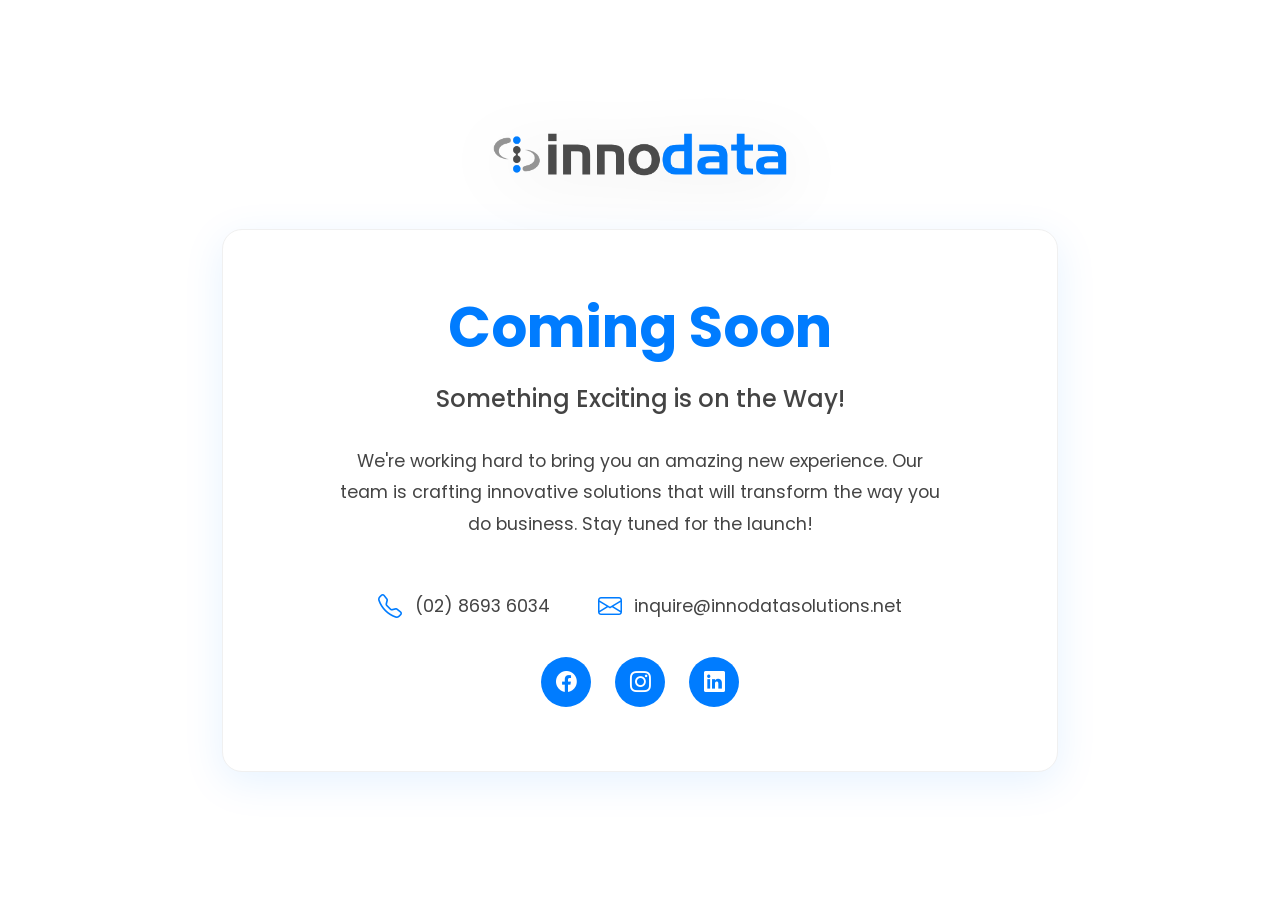
<file: index-comingsoon.html>
<!DOCTYPE html>
<html lang="en">

<head>
  <meta charset="utf-8" />
  <meta content="width=device-width, initial-scale=1.0" name="viewport" />
  <title>Coming Soon - Innodata</title>
  <meta name="description" content="Exciting things are coming soon from Innodata Business & Software Solutions" />
  <meta name="keywords" content="innodata, coming soon, business solutions, software" />
  
  <!-- Open Graph / Facebook -->
  <meta property="og:type" content="website" />
  <meta property="og:url" content="https://innodatasolutions.net" />
  <meta property="og:title" content="Coming Soon - Innodata" />
  <meta property="og:description" content="Exciting things are coming soon from Innodata Business & Software Solutions" />
  <meta property="og:image" content="https://innodatasolutions.net/assets/img/innodatanewlogosmall.webp" />
  
  <!-- Twitter -->
  <meta property="twitter:card" content="summary_large_image" />
  <meta property="twitter:url" content="https://innodatasolutions.net" />
  <meta property="twitter:title" content="Coming Soon - Innodata" />
  <meta property="twitter:description" content="Exciting things are coming soon from Innodata Business & Software Solutions" />
  <meta property="twitter:image" content="https://innodatasolutions.net/assets/img/innodatanewlogosmall.webp" />
  
  <link href="assets/img/innodatanewlogosmall.webp" rel="icon" />
  <link href="assets/img/apple-touch-icon.png" rel="apple-touch-icon" />
  <link href="https://fonts.googleapis.com" rel="preconnect" />
  <link href="https://fonts.gstatic.com" rel="preconnect" crossorigin />
  <link
    href="https://fonts.googleapis.com/css2?family=Roboto:ital,wght@0,100;0,300;0,400;0,500;0,700;0,900;1,100;1,300;1,400;1,500;1,700;1,900&family=Poppins:ital,wght@0,100;0,200;0,300;0,400;0,500;0,600;0,700;0,800;0,900;1,100;1,200;1,300;1,400;1,500;1,600;1,700;1,800;1,900&family=Raleway:ital,wght@0,100;0,200;0,300;0,400;0,500;0,600;0,700;0,800;0,900;1,100;1,200;1,300;1,400;1,500;1,600;1,700;1,800;1,900&display=swap"
    rel="stylesheet" />
  <link href="assets/vendor/bootstrap/css/bootstrap.min.css" rel="stylesheet" />
  <link href="assets/vendor/bootstrap-icons/bootstrap-icons.css" rel="stylesheet" />
  <link href="assets/vendor/aos/aos.css" rel="stylesheet" />
  <style>
    :root {
      --primary-color: #007cff;
      --secondary-color: #444444;
      --light-bg: #f4f5fe;
      --white: #ffffff;
    }

    * {
      margin: 0;
      padding: 0;
      box-sizing: border-box;
    }

    body {
      font-family: "Cairo", "Poppins", sans-serif;
      background: #ffffff;
      min-height: 100vh;
      display: flex;
      align-items: center;
      justify-content: center;
      overflow-x: hidden;
      position: relative;
    }

    /* Main Container */
    .coming-soon-container {
      position: relative;
      z-index: 10;
      text-align: center;
      padding: 2rem;
      max-width: 900px;
      width: 100%;
    }

    /* Logo */
    .logo-container {
      margin-bottom: 3rem;
      animation: fadeInDown 1s ease-out;
    }

    .logo-container img {
      max-width: 300px;
      width: 100%;
      height: auto;
      filter: drop-shadow(0 10px 30px rgba(0, 0, 0, 0.1));
    }

    /* Content */
    .content {
      background: #ffffff;
      border-radius: 20px;
      padding: 4rem 3rem;
      box-shadow: 0 10px 40px rgba(0, 124, 255, 0.1);
      border: 1px solid #f0f0f0;
      animation: fadeInUp 1s ease-out 0.3s both;
    }

    .content h1 {
      font-size: 3.5rem;
      font-weight: 700;
      color: var(--primary-color);
      margin-bottom: 1.5rem;
      line-height: 1.2;
    }

    .content h2 {
      font-size: 1.5rem;
      font-weight: 500;
      color: var(--secondary-color);
      margin-bottom: 2rem;
    }

    .content p {
      font-size: 1.1rem;
      color: var(--secondary-color);
      margin-bottom: 3rem;
      line-height: 1.8;
      max-width: 600px;
      margin-left: auto;
      margin-right: auto;
    }

    /* Contact Info */
    .contact-info {
      display: flex;
      justify-content: center;
      gap: 3rem;
      margin-bottom: 2rem;
      flex-wrap: wrap;
    }

    .contact-item {
      display: flex;
      align-items: center;
      gap: 0.8rem;
      color: var(--secondary-color);
      font-size: 1.1rem;
    }

    .contact-item i {
      font-size: 1.5rem;
      color: var(--primary-color);
    }

    /* Social Links */
    .social-links {
      display: flex;
      justify-content: center;
      gap: 1.5rem;
      margin-top: 2rem;
    }

    .social-link {
      display: flex;
      align-items: center;
      justify-content: center;
      width: 50px;
      height: 50px;
      background: var(--primary-color);
      color: white;
      border-radius: 50%;
      font-size: 1.3rem;
      transition: all 0.3s ease;
      text-decoration: none;
    }

    .social-link:hover {
      background: #0059b8;
      transform: translateY(-3px);
      box-shadow: 0 5px 20px rgba(0, 124, 255, 0.4);
    }

    /* CTA Button */
    .cta-button {
      display: inline-block;
      padding: 1rem 3rem;
      background: var(--primary-color);
      color: white;
      text-decoration: none;
      border-radius: 50px;
      font-size: 1.1rem;
      font-weight: 600;
      transition: all 0.3s ease;
      box-shadow: 0 10px 30px rgba(0, 124, 255, 0.3);
      margin-top: 1rem;
    }

    .cta-button:hover {
      background: #0059b8;
      transform: translateY(-3px);
      box-shadow: 0 15px 40px rgba(0, 124, 255, 0.4);
      color: white;
    }

    /* Animations */
    @keyframes fadeInDown {
      from {
        opacity: 0;
        transform: translateY(-50px);
      }
      to {
        opacity: 1;
        transform: translateY(0);
      }
    }

    @keyframes fadeInUp {
      from {
        opacity: 0;
        transform: translateY(50px);
      }
      to {
        opacity: 1;
        transform: translateY(0);
      }
    }

    /* Responsive Design */
    @media (max-width: 768px) {
      .content {
        padding: 3rem 2rem;
      }

      .content h1 {
        font-size: 2.5rem;
      }

      .content h2 {
        font-size: 1.2rem;
      }

      .contact-info {
        gap: 1.5rem;
        flex-direction: column;
        align-items: center;
      }

      .logo-container img {
        max-width: 200px;
      }
    }

    @media (max-width: 480px) {
      .content h1 {
        font-size: 2rem;
      }
    }
  </style>
</head>

<body>
  <!-- Main Container -->
  <div class="coming-soon-container">
    <!-- Logo -->
    <div class="logo-container">
      <img src="assets/img/innodatalogonew.webp" alt="Innodata Logo" />
    </div>

    <!-- Content -->
    <div class="content" data-aos="fade-up">
      <h1>Coming Soon</h1>
      <h2>Something Exciting is on the Way!</h2>
      <p>
        We're working hard to bring you an amazing new experience. 
        Our team is crafting innovative solutions that will transform the way you do business.
        Stay tuned for the launch!
      </p>

      <!-- Contact Info -->
      <div class="contact-info" data-aos="fade-up" data-aos-delay="500">
        <div class="contact-item">
          <i class="bi bi-telephone"></i>
          <span>(02) 8693 6034</span>
        </div>
        <div class="contact-item">
          <i class="bi bi-envelope"></i>
          <span>inquire@innodatasolutions.net</span>
        </div>
      </div>

      <!-- Social Links -->
      <div class="social-links" data-aos="fade-up" data-aos-delay="700">
        <a href="https://www.facebook.com/profile.php?id=61586780607517" class="social-link facebook" aria-label="Facebook">
          <i class="bi bi-facebook"></i>
        </a>
        <a href="https://www.instagram.com/innodata_solutions/" class="social-link instagram" aria-label="Instagram">
          <i class="bi bi-instagram"></i>
        </a>
        <a href="https://www.linkedin.com/company/innodatasolutions/posts/?feedView=all" class="social-link linkedin" aria-label="LinkedIn">
          <i class="bi bi-linkedin"></i>
        </a>
      </div>
    </div>
  </div>

  <!-- Vendor JS Files -->
  <script src="assets/vendor/aos/aos.js"></script>
  <script>
    // Initialize AOS
    AOS.init({
      duration: 1000,
      easing: 'ease-in-out',
      once: true
    });
  </script>
</body>

</html>
</file>
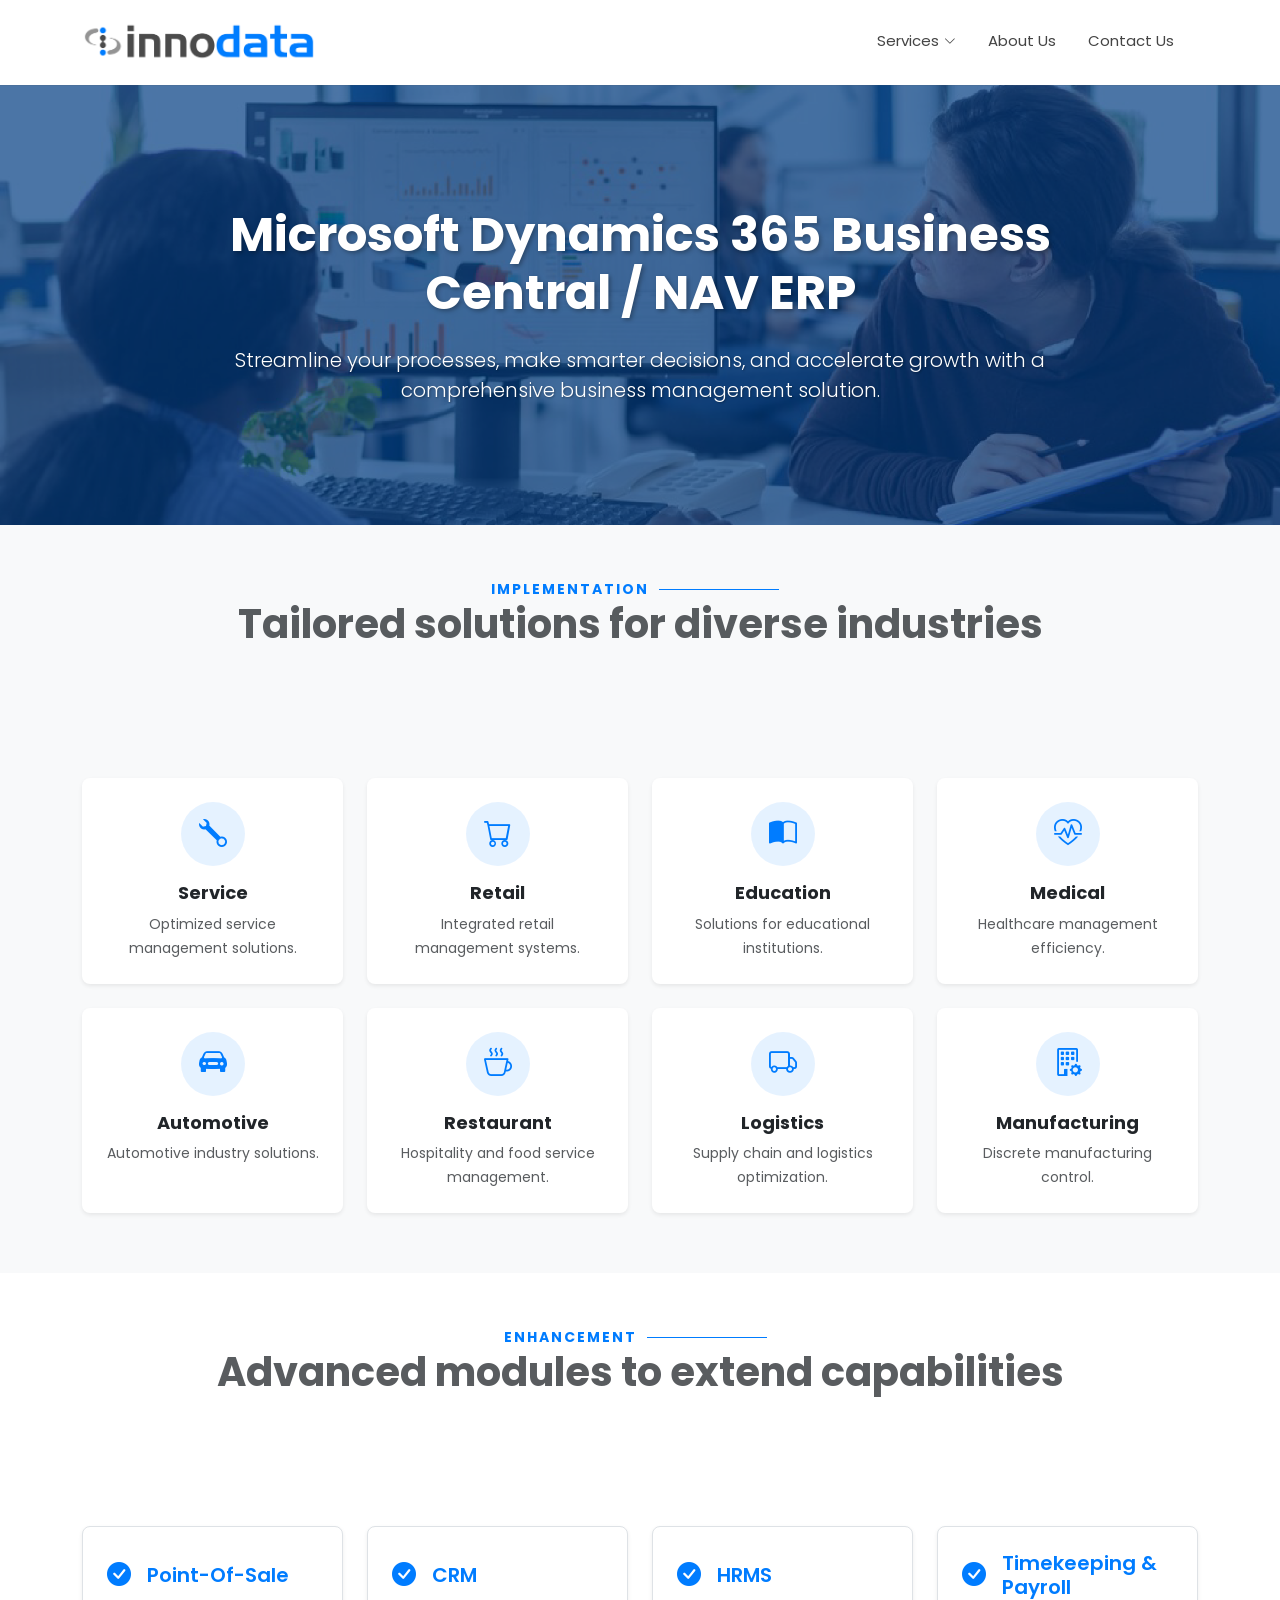
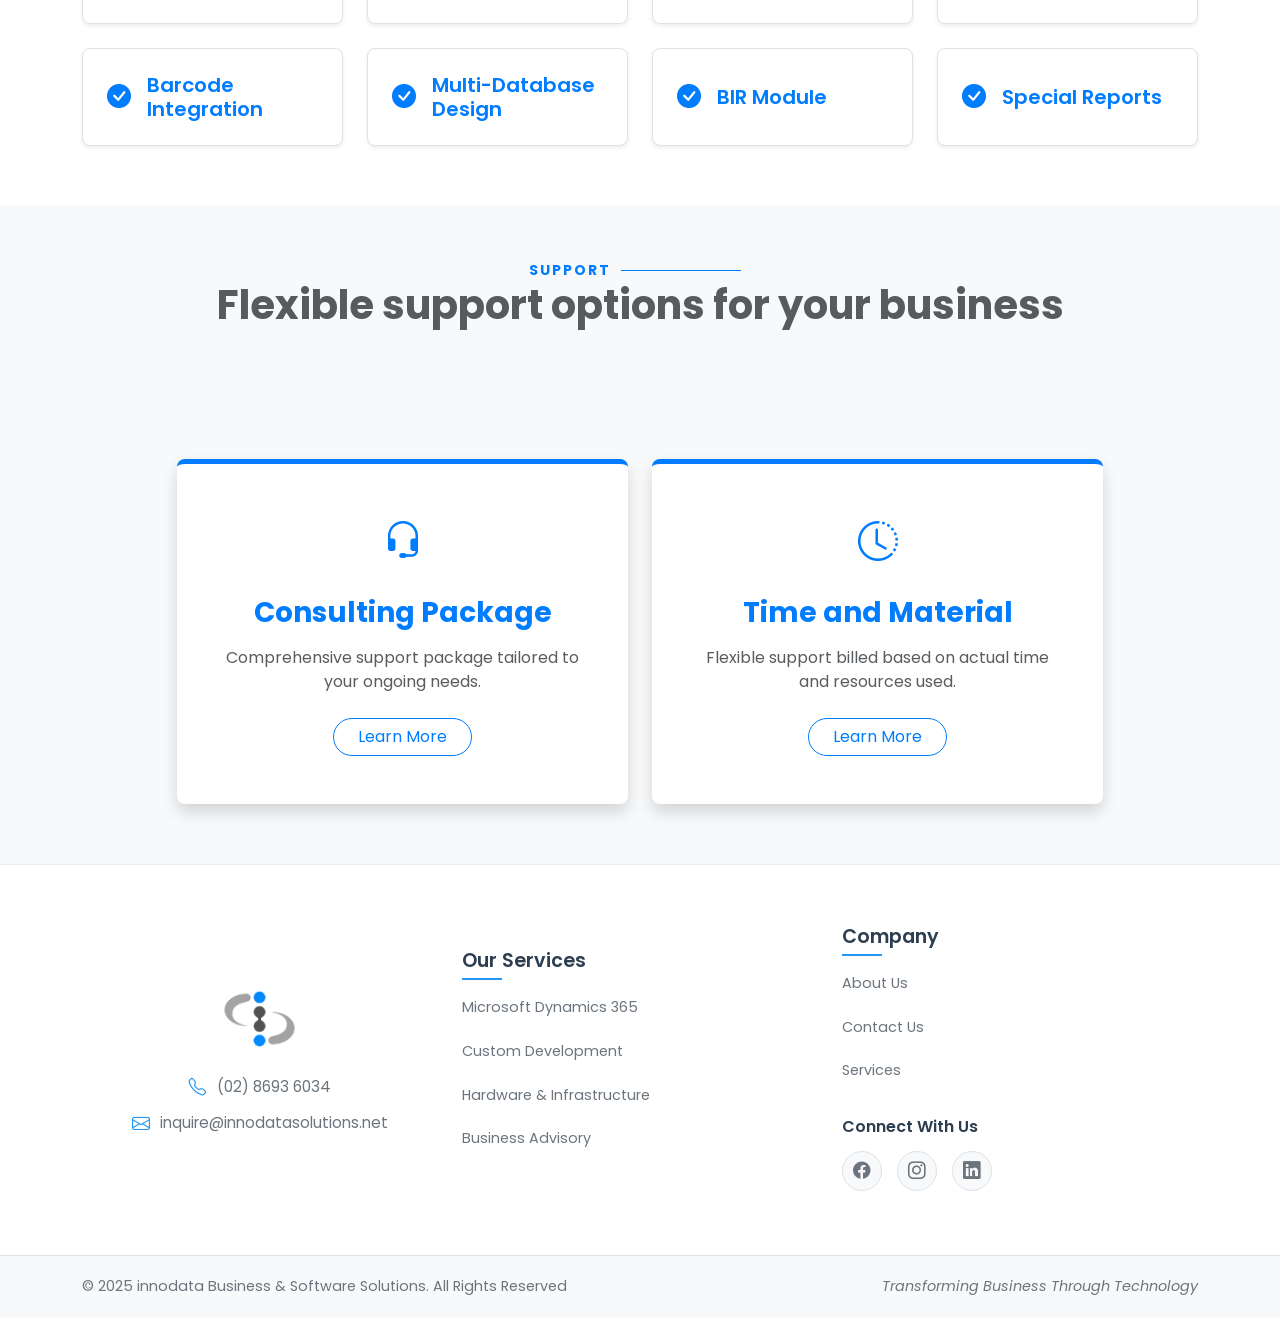
<file: mdbc.html>
<!DOCTYPE html>
<html lang="en">
   <head>
      <meta charset="utf-8" />
      <meta content="width=device-width, initial-scale=1.0" name="viewport" />
      <title>innodata</title>
      <meta name="description" content="" />
      <meta name="keywords" content="" />
      
      <!-- Open Graph / Facebook -->
      <meta property="og:type" content="website" />
      <meta property="og:url" content="https://yourwebsite.com/" />
      <meta property="og:title" content="innodata" />
      <meta property="og:description" content="Innodata Business & Software Solutions" />
      <meta property="og:image" content="https://innodatasolutions.net/assets/img/innodatanewlogosmall.webp" />
      
      <!-- Twitter -->
      <meta property="twitter:card" content="summary_large_image" />
      <meta property="twitter:url" content="https://yourwebsite.com/" />
      <meta property="twitter:title" content="innodata" />
      <meta property="twitter:description" content="Innodata Business & Software Solutions" />
      <meta property="twitter:image" content="https://innodatasolutions.net/assets/img/innodatanewlogosmall.webp" />
      
      <link href="assets/img/innodatanewlogosmall.webp" rel="icon" />
      <link href="assets/img/apple-touch-icon.png" rel="apple-touch-icon" />
      <link href="https://fonts.googleapis.com" rel="preconnect" />
      <link href="https://fonts.gstatic.com" rel="preconnect" crossorigin />
      <link
         href="https://fonts.googleapis.com/css2?family=Roboto:ital,wght@0,100;0,300;0,400;0,500;0,700;0,900;1,100;1,300;1,400;1,500;1,700;1,900&family=Poppins:ital,wght@0,100;0,200;0,300;0,400;0,500;0,600;0,700;0,800;0,900;1,100;1,200;1,300;1,400;1,500;1,600;1,700;1,800;1,900&family=Raleway:ital,wght@0,100;0,200;0,300;0,400;0,500;0,600;0,700;0,800;0,900;1,100;1,200;1,300;1,400;1,500;1,600;1,700;1,800;1,900&display=swap"
         rel="stylesheet" />
      <link href="assets/vendor/bootstrap/css/bootstrap.min.css" rel="stylesheet" />
      <link href="assets/vendor/bootstrap-icons/bootstrap-icons.css" rel="stylesheet" />
      <link href="assets/vendor/aos/aos.css" rel="stylesheet" />
      <link href="assets/vendor/glightbox/css/glightbox.min.css" rel="stylesheet" />
      <link href="assets/vendor/swiper/swiper-bundle.min.css" rel="stylesheet" />
      <link id="mainStylesheet" href="assets/css/mainv4.css?v1.0" rel="stylesheet" />
      <link href="assets/css/other.css?v1.0" rel="stylesheet" />
      <link href="assets/css/enhanced-services.css?v1.0" rel="stylesheet" />
      <style>
         :root {
            --bs-primary: #007cff;
            --bs-primary-rgb: 0, 124, 255;
         }
         .text-primary {
            color: #007cff !important;
         }
         .bg-primary {
            background-color: rgba(var(--bs-primary-rgb), var(--bs-bg-opacity, 1)) !important;
         }
         .btn-primary {
            background-color: #007cff;
            border-color: #007cff;
         }
         .btn-outline-primary {
            color: #007cff;
            border-color: #007cff;
         }
         .btn-outline-primary:hover {
            background-color: #007cff;
            border-color: #007cff;
         }
         .transition-hover {
            transition: all 0.3s ease;
         }
         .transition-hover:hover {
            transform: translateY(-5px);
            box-shadow: 0 .5rem 1rem rgba(0,0,0,.15)!important;
         }
      </style>
   </head>
   <body class="index-page">
      <header id="header" class="header d-flex align-items-center fixed-top">
         <div class="container-fluid container-xl position-relative d-flex align-items-center justify-content-between">
            <a href="index.html" class="logo d-flex align-items-center">
               <!-- Uncomment the line below if you also wish to use an image logo -->
               <img id="mainLogo" src="assets/img/innodatalogonew.webp" alt="" width="30%" /> 
            </a>
            <nav id="navmenu" class="navmenu">
               <ul>
                  <li class="dropdown">
                     <a href="#"><span>Services</span>
                     <i class="bi bi-chevron-down toggle-dropdown"></i></a>
                     <ul>
                        <li>
                           <a href="mdbc.html">Microsoft Dynamics 365 Business Central/NAV ERP</a>
                        </li>
                        <li><a href="cd.html">Custom Development</a></li>
                        <li><a href="hi.html">Hardware & Infrastructure</a></li>
                        <li>
                           <a href="bmas.html">Business Management & Advisory Services</a>
                        </li>
                     </ul>
                  </li>
                  <li>
                     <a class="nav-link nav-text" href="aboutus.html">About Us</a>
                  </li>
                  <li>
                     <a class="nav-link nav-text" href="contactus.html">Contact Us</a>
                  </li>
                  <select id="versionLogo" style="margin-top: 10px;" class="d-none">
                     <option value="v1">v1</option>
                     <option value="v2">v2</option>
                     <option value="v3">v3</option>
                     <option value="v4">v4</option>
                  </select>
                  &nbsp;&nbsp;
                  <ul id="switcher" class="d-none">
                     <li id="" class="1">1</li>
                     <li id="" class="2">2</li>
                     <li id="" class="3">3</li>
                     <li id="" class="4">4</li>
                  </ul>
               </ul>
               <i class="mobile-nav-toggle d-xl-none bi bi-list"></i>
            </nav>
         </div>
      </header>
      <main class="main">
         <!-- Hero Section -->
         <div class="page-title dark-background page-title-mdbc" data-aos="fade" style="position: relative; overflow: hidden;">
            <div class="overlay" style="position: absolute; top: 0; left: 0; width: 100%; height: 100%; background: rgba(0, 60, 130, 0.7);"></div>
            <div class="heading" style="position: relative; z-index: 2; padding: 120px 0;">
               <div class="container">
                  <div class="row d-flex justify-content-center text-center">
                     <div class="col-lg-10">
                        <h1 class="text-white fw-bold mb-4" style="font-size: 3rem; text-shadow: 2px 2px 4px rgba(0,0,0,0.3);">Microsoft Dynamics 365 Business Central / NAV ERP</h1>
                        <p class="mb-0 text-white lead" style="font-size: 1.25rem; text-shadow: 1px 1px 2px rgba(0,0,0,0.3);">
                           Streamline your processes, make smarter decisions, and accelerate growth with a comprehensive business management solution.
                        </p>
                     </div>
                  </div>
               </div>
            </div>
         </div>

         <!-- Implementation Section -->
         <section id="implementation" class="services section bg-light">
            <div class="container">
               <div class="section-title text-center mb-5">
                  <h2 class="fw-bold text-uppercase text-primary" style="letter-spacing: 2px;">Implementation</h2>
                  <p class="text-muted">Tailored solutions for diverse industries</p>
               </div>
               <div class="row g-4">
                  <div class="col-lg-3 col-md-6" data-aos="fade-up" data-aos-delay="100">
                     <div class="icon-box h-100 shadow-sm border-0 rounded-3 p-4 bg-white text-center transition-hover">
                        <a href="page.html?option=Service" class="text-decoration-none">
                           <div class="icon mb-3 d-inline-flex align-items-center justify-content-center bg-primary bg-opacity-10 text-primary rounded-circle" style="width: 64px; height: 64px;">
                              <i class="bi bi-wrench fs-3"></i>
                           </div>
                           <h4 class="fw-bold text-dark mb-2">Service</h4>
                           <p class="text-muted small mb-0">Optimized service management solutions.</p>
                        </a>
                     </div>
                  </div>
                  <div class="col-lg-3 col-md-6" data-aos="fade-up" data-aos-delay="200">
                     <div class="icon-box h-100 shadow-sm border-0 rounded-3 p-4 bg-white text-center transition-hover">
                        <a href="page.html?option=Retail" class="text-decoration-none">
                           <div class="icon mb-3 d-inline-flex align-items-center justify-content-center bg-primary bg-opacity-10 text-primary rounded-circle" style="width: 64px; height: 64px;">
                              <i class="bi bi-cart fs-3"></i>
                           </div>
                           <h4 class="fw-bold text-dark mb-2">Retail</h4>
                           <p class="text-muted small mb-0">Integrated retail management systems.</p>
                        </a>
                     </div>
                  </div>
                  <div class="col-lg-3 col-md-6" data-aos="fade-up" data-aos-delay="300">
                     <div class="icon-box h-100 shadow-sm border-0 rounded-3 p-4 bg-white text-center transition-hover">
                        <a href="page.html?option=Education" class="text-decoration-none">
                           <div class="icon mb-3 d-inline-flex align-items-center justify-content-center bg-primary bg-opacity-10 text-primary rounded-circle" style="width: 64px; height: 64px;">
                              <i class="bi bi-book-half fs-3"></i>
                           </div>
                           <h4 class="fw-bold text-dark mb-2">Education</h4>
                           <p class="text-muted small mb-0">Solutions for educational institutions.</p>
                        </a>
                     </div>
                  </div>
                  <div class="col-lg-3 col-md-6" data-aos="fade-up" data-aos-delay="400">
                     <div class="icon-box h-100 shadow-sm border-0 rounded-3 p-4 bg-white text-center transition-hover">
                        <a href="page.html?option=Medical" class="text-decoration-none">
                           <div class="icon mb-3 d-inline-flex align-items-center justify-content-center bg-primary bg-opacity-10 text-primary rounded-circle" style="width: 64px; height: 64px;">
                              <i class="bi bi-heart-pulse fs-3"></i>
                           </div>
                           <h4 class="fw-bold text-dark mb-2">Medical</h4>
                           <p class="text-muted small mb-0">Healthcare management efficiency.</p>
                        </a>
                     </div>
                  </div>
                  <div class="col-lg-3 col-md-6" data-aos="fade-up" data-aos-delay="500">
                     <div class="icon-box h-100 shadow-sm border-0 rounded-3 p-4 bg-white text-center transition-hover">
                        <a href="page.html?option=Automotive" class="text-decoration-none">
                           <div class="icon mb-3 d-inline-flex align-items-center justify-content-center bg-primary bg-opacity-10 text-primary rounded-circle" style="width: 64px; height: 64px;">
                              <i class="bi bi-car-front-fill fs-3"></i>
                           </div>
                           <h4 class="fw-bold text-dark mb-2">Automotive</h4>
                           <p class="text-muted small mb-0">Automotive industry solutions.</p>
                        </a>
                     </div>
                  </div>
                  <div class="col-lg-3 col-md-6" data-aos="fade-up" data-aos-delay="600">
                     <div class="icon-box h-100 shadow-sm border-0 rounded-3 p-4 bg-white text-center transition-hover">
                        <a href="page.html?option=Restaurant" class="text-decoration-none">
                           <div class="icon mb-3 d-inline-flex align-items-center justify-content-center bg-primary bg-opacity-10 text-primary rounded-circle" style="width: 64px; height: 64px;">
                              <i class="bi bi-cup-hot fs-3"></i>
                           </div>
                           <h4 class="fw-bold text-dark mb-2">Restaurant</h4>
                           <p class="text-muted small mb-0">Hospitality and food service management.</p>
                        </a>
                     </div>
                  </div>
                  <div class="col-lg-3 col-md-6" data-aos="fade-up" data-aos-delay="700">
                     <div class="icon-box h-100 shadow-sm border-0 rounded-3 p-4 bg-white text-center transition-hover">
                        <a href="page.html?option=Logistics" class="text-decoration-none">
                           <div class="icon mb-3 d-inline-flex align-items-center justify-content-center bg-primary bg-opacity-10 text-primary rounded-circle" style="width: 64px; height: 64px;">
                              <i class="bi bi-truck fs-3"></i>
                           </div>
                           <h4 class="fw-bold text-dark mb-2">Logistics</h4>
                           <p class="text-muted small mb-0">Supply chain and logistics optimization.</p>
                        </a>
                     </div>
                  </div>
                  <div class="col-lg-3 col-md-6" data-aos="fade-up" data-aos-delay="800">
                     <div class="icon-box h-100 shadow-sm border-0 rounded-3 p-4 bg-white text-center transition-hover">
                        <a href="page.html?option=Discreet Manufacturing" class="text-decoration-none">
                           <div class="icon mb-3 d-inline-flex align-items-center justify-content-center bg-primary bg-opacity-10 text-primary rounded-circle" style="width: 64px; height: 64px;">
                              <i class="bi bi-building-gear fs-3"></i>
                           </div>
                           <h4 class="fw-bold text-dark mb-2">Manufacturing</h4>
                           <p class="text-muted small mb-0">Discrete manufacturing control.</p>
                        </a>
                     </div>
                  </div>
               </div>
            </div>
         </section>

         <!-- Enhancement Section -->
         <section id="enhancement" class="features section">
            <div class="container">
               <div class="section-title text-center mb-5">
                  <h2 class="fw-bold text-uppercase text-primary" style="letter-spacing: 2px;">Enhancement</h2>
                  <p class="text-muted">Advanced modules to extend capabilities</p>
               </div>
               <div class="row g-4">
                  <div class="col-lg-3 col-md-6" data-aos="fade-up" data-aos-delay="100">
                     <div class="feature-card p-4 border rounded-3 h-100 d-flex align-items-center shadow-sm bg-white">
                        <i class="bi bi-check-circle-fill text-primary me-3 fs-4"></i>
                        <h5 class="mb-0 fw-semibold">Point-Of-Sale</h5>
                     </div>
                  </div>
                  <div class="col-lg-3 col-md-6" data-aos="fade-up" data-aos-delay="200">
                     <div class="feature-card p-4 border rounded-3 h-100 d-flex align-items-center shadow-sm bg-white">
                        <i class="bi bi-check-circle-fill text-primary me-3 fs-4"></i>
                        <h5 class="mb-0 fw-semibold">CRM</h5>
                     </div>
                  </div>
                  <div class="col-lg-3 col-md-6" data-aos="fade-up" data-aos-delay="300">
                     <div class="feature-card p-4 border rounded-3 h-100 d-flex align-items-center shadow-sm bg-white">
                        <i class="bi bi-check-circle-fill text-primary me-3 fs-4"></i>
                        <h5 class="mb-0 fw-semibold">HRMS</h5>
                     </div>
                  </div>
                  <div class="col-lg-3 col-md-6" data-aos="fade-up" data-aos-delay="400">
                     <div class="feature-card p-4 border rounded-3 h-100 d-flex align-items-center shadow-sm bg-white">
                        <i class="bi bi-check-circle-fill text-primary me-3 fs-4"></i>
                        <h5 class="mb-0 fw-semibold">Timekeeping & Payroll</h5>
                     </div>
                  </div>
                  <div class="col-lg-3 col-md-6" data-aos="fade-up" data-aos-delay="500">
                     <div class="feature-card p-4 border rounded-3 h-100 d-flex align-items-center shadow-sm bg-white">
                        <i class="bi bi-check-circle-fill text-primary me-3 fs-4"></i>
                        <h5 class="mb-0 fw-semibold">Barcode Integration</h5>
                     </div>
                  </div>
                  <div class="col-lg-3 col-md-6" data-aos="fade-up" data-aos-delay="600">
                     <div class="feature-card p-4 border rounded-3 h-100 d-flex align-items-center shadow-sm bg-white">
                        <i class="bi bi-check-circle-fill text-primary me-3 fs-4"></i>
                        <h5 class="mb-0 fw-semibold">Multi-Database Design</h5>
                     </div>
                  </div>
                  <div class="col-lg-3 col-md-6" data-aos="fade-up" data-aos-delay="700">
                     <div class="feature-card p-4 border rounded-3 h-100 d-flex align-items-center shadow-sm bg-white">
                        <i class="bi bi-check-circle-fill text-primary me-3 fs-4"></i>
                        <h5 class="mb-0 fw-semibold">BIR Module</h5>
                     </div>
                  </div>
                  <div class="col-lg-3 col-md-6" data-aos="fade-up" data-aos-delay="800">
                     <div class="feature-card p-4 border rounded-3 h-100 d-flex align-items-center shadow-sm bg-white">
                        <i class="bi bi-check-circle-fill text-primary me-3 fs-4"></i>
                        <h5 class="mb-0 fw-semibold">Special Reports</h5>
                     </div>
                  </div>
               </div>
            </div>
         </section>

         <!-- Support Section -->
         <section id="support" class="services section bg-light">
            <div class="container">
               <div class="section-title text-center mb-5">
                  <h2 class="fw-bold text-uppercase text-primary" style="letter-spacing: 2px;">Support</h2>
                  <p class="text-muted">Flexible support options for your business</p>
               </div>
               <div class="row justify-content-center g-4">
                  <div class="col-lg-5 col-md-6" data-aos="fade-up" data-aos-delay="100">
                     <div class="support-card h-100 p-5 bg-white rounded-3 shadow text-center border-top border-5 border-primary">
                        <div class="icon mb-4 text-primary">
                           <i class="bi bi-headset fs-1"></i>
                        </div>
                        <h3 class="fw-bold mb-3">Consulting Package</h3>
                        <p class="text-muted mb-4">Comprehensive support package tailored to your ongoing needs.</p>
                        <a href="#" class="btn btn-outline-primary rounded-pill px-4">Learn More</a>
                     </div>
                  </div>
                  <div class="col-lg-5 col-md-6" data-aos="fade-up" data-aos-delay="200">
                     <div class="support-card h-100 p-5 bg-white rounded-3 shadow text-center border-top border-5 border-primary">
                        <div class="icon mb-4 text-primary">
                           <i class="bi bi-clock-history fs-1"></i>
                        </div>
                        <h3 class="fw-bold mb-3">Time and Material</h3>
                        <p class="text-muted mb-4">Flexible support billed based on actual time and resources used.</p>
                        <a href="#" class="btn btn-outline-primary rounded-pill px-4">Learn More</a>
                     </div>
                  </div>
               </div>
            </div>
         </section>
      </main>
      <!-- New Enhanced Footer -->
      <footer id="footer-new" class="enhanced-footer">
         <div class="footer-content">
            <div class="container">
               <div class="row align-items-center">
                  <!-- Company Info -->
                  <div class="col-lg-4 col-md-12 mb-4">
                     <div class="footer-brand">
                        <img src="assets/img/innodatanewlogosmall.webp" alt="Innodata Logo" class="footer-logo" />
                        <div class="contact-info">
                           <div class="contact-item">
                              <i class="bi bi-telephone"></i>
                              <span>(02) 8693 6034</span>
                           </div>
                           <div class="contact-item">
                              <i class="bi bi-envelope"></i>
                              <span>inquire@innodatasolutions.net</span>
                           </div>
                        </div>
                     </div>
                  </div>
                  <!-- Quick Links -->
                  <div class="col-lg-4 col-md-6 mb-4">
                     <div class="footer-section">
                        <h5>Our Services</h5>
                        <ul class="footer-links">
                           <li><a href="mdbc.html">Microsoft Dynamics 365</a></li>
                           <li><a href="cd.html">Custom Development</a></li>
                           <li><a href="hi.html">Hardware & Infrastructure</a></li>
                           <li><a href="bmas.html">Business Advisory</a></li>
                        </ul>
                     </div>
                  </div>
                  <!-- Company Links & Social -->
                  <div class="col-lg-4 col-md-6 mb-4">
                     <div class="footer-section">
                        <h5>Company</h5>
                        <ul class="footer-links">
                           <li><a href="aboutus.html">About Us</a></li>
                           <li><a href="contactus.html">Contact Us</a></li>
                           <li><a href="#services">Services</a></li>
                        </ul>
                        <div class="social-section">
                           <h6>Connect With Us</h6>
                           <div class="social-links">
                              <a href="https://www.facebook.com/profile.php?id=61586780607517" class="social-link facebook" aria-label="Facebook">
                              <i class="bi bi-facebook"></i>
                              </a>
                              <a href="https://www.instagram.com/innodata_solutions/" class="social-link instagram" aria-label="Instagram">
                              <i class="bi bi-instagram"></i>
                              </a>
                              <a href="https://www.linkedin.com/company/innodatasolutions/posts/?feedView=all" class="social-link linkedin" aria-label="LinkedIn">
                              <i class="bi bi-linkedin"></i>
                              </a>
                           </div>
                        </div>
                     </div>
                  </div>
               </div>
            </div>
         </div>
         <!-- Footer Bottom -->
         <div class="footer-bottom">
            <div class="container">
               <div class="row align-items-center">
                  <div class="col-md-6">
                     <p class="copyright">© 2025 innodata Business & Software Solutions. All Rights Reserved</p>
                  </div>
                  <div class="col-md-6 text-md-end">
                     <p class="powered-by">Transforming Business Through Technology</p>
                  </div>
               </div>
            </div>
         </div>
      </footer>
      <!-- Scroll Top -->
      <a href="#" id="scroll-top" class="scroll-top d-flex align-items-center justify-content-center"><i
         class="bi bi-arrow-up-short"></i></a>
      <!-- Preloader -->
      <div id="preloader"></div>
      <!-- Vendor JS Files -->
      <script src="assets/vendor/bootstrap/js/bootstrap.bundle.min.js"></script>
      <script src="assets/vendor/php-email-form/validate.js"></script>
      <script src="assets/vendor/aos/aos.js"></script>
      <script src="assets/vendor/glightbox/js/glightbox.min.js"></script>
      <script src="assets/vendor/purecounter/purecounter_vanilla.js"></script>
      <script src="assets/vendor/swiper/swiper-bundle.min.js"></script>
      <!-- Main JS File -->
      <script src="assets/js/main.js"></script>
      <script> window.chtlConfig = { chatbotId: "4971539686" } </script>
      <script async data-id="4971539686" id="chatling-embed-script" type="text/javascript"
         src="https://chatling.ai/js/embed.js"></script>
   </body>
</html>
</file>
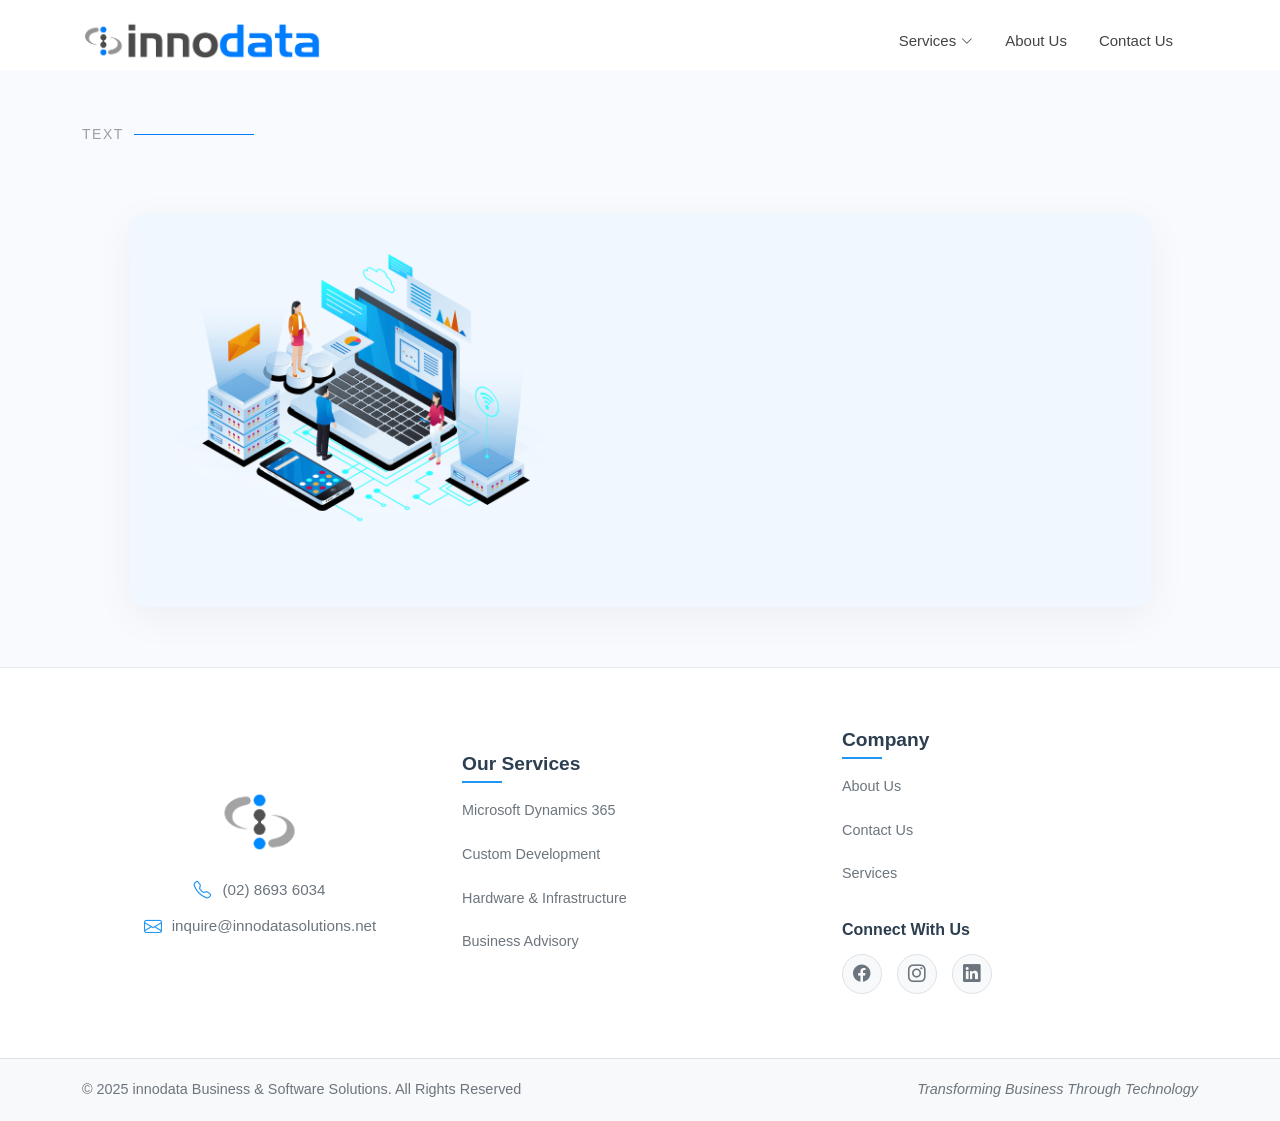
<file: page.html>
<!DOCTYPE html>
<html lang="en">

<head>
  <meta charset="utf-8" />
  <meta content="width=device-width, initial-scale=1.0" name="viewport" />
  <title>innodata</title>
  <meta name="description" content="" />
  <meta name="keywords" content="" />
  
  <!-- Open Graph / Facebook -->
  <meta property="og:type" content="website" />
  <meta property="og:url" content="https://yourwebsite.com/" />
  <meta property="og:title" content="innodata" />
  <meta property="og:description" content="Innodata Business & Software Solutions" />
  <meta property="og:image" content="https://innodatasolutions.net/assets/img/innodatanewlogosmall.webp" />
  
  <!-- Twitter -->
  <meta property="twitter:card" content="summary_large_image" />
  <meta property="twitter:url" content="https://yourwebsite.com/" />
  <meta property="twitter:title" content="innodata" />
  <meta property="twitter:description" content="Innodata Business & Software Solutions" />
  <meta property="twitter:image" content="https://innodatasolutions.net/assets/img/innodatanewlogosmall.webp" />
  
  <link href="assets/img/innodatanewlogosmall.webp" rel="icon" />
  <link href="assets/img/apple-touch-icon.png" rel="apple-touch-icon" />
  <link href="https://fonts.googleapis.com" rel="preconnect" />
  <link href="https://fonts.gstatic.com" rel="preconnect" crossorigin />
  <link href="assets/vendor/bootstrap/css/bootstrap.min.css" rel="stylesheet" />
  <link href="assets/vendor/bootstrap-icons/bootstrap-icons.css" rel="stylesheet" />
  <link href="assets/vendor/aos/aos.css" rel="stylesheet" />
  <link href="assets/vendor/glightbox/css/glightbox.min.css" rel="stylesheet" />
  <link href="assets/vendor/swiper/swiper-bundle.min.css" rel="stylesheet" />
  <link id="mainStylesheet" href="assets/css/mainv4.css?v1.0" rel="stylesheet" />
  <link href="assets/css/other.css?v1.0" rel="stylesheet" />
  <link href="assets/css/page-modern.css?v1.0" rel="stylesheet" />
  <link href="assets/css/enhanced-services.css?v1.0" rel="stylesheet" />
</head>

<body class="index-page">
   <header id="header" class="header d-flex align-items-center fixed-top">
    <div class="container-fluid container-xl position-relative d-flex align-items-center justify-content-between">
      <a href="index.html" class="logo d-flex align-items-center">
        <!-- Uncomment the line below if you also wish to use an image logo -->
        <img id="mainLogo" src="assets/img/innodatalogonew.webp" alt="" width="30%" /> </a>
      <nav id="navmenu" class="navmenu">
        <ul>
          <li class="dropdown">
            <a href="#"><span>Services</span>
              <i class="bi bi-chevron-down toggle-dropdown"></i></a>
            <ul>
              <li>
                <a href="mdbc.html">Microsoft Dynamics 365 Business Central/NAV ERP</a>
              </li>
              <li><a href="cd.html">Custom Development</a></li>
              <li><a href="hi.html">Hardware & Infrastructure</a></li>
              <li>
                <a href="bmas.html">Business Management & Advisory Services</a>
              </li>
            </ul>
          </li>

          <li>
            <a class="nav-link nav-text" href="aboutus.html">About Us</a>
          </li>
          <li>
            <a class="nav-link nav-text" href="contactus.html">Contact Us</a>
          </li>


          <select id="versionLogo" style="margin-top: 10px;" class="d-none">
            <option value="v1">v1</option>
            <option value="v2">v2</option>
            <option value="v3">v3</option>
            <option value="v4">v4</option>
          </select>&nbsp;&nbsp;

          <ul id="switcher" class="d-none">
            <li id="" class="1">1</li>
            <li id="" class="2">2</li>
            <li id="" class="3">3</li>
            <li id="" class="4">4</li>
          </ul>


        </ul>
        <i class="mobile-nav-toggle d-xl-none bi bi-list"></i>
      </nav>
    </div>
  </header>

  <main class="main">

    <!-- Features Section -->
    <section id="featuresPage" class="featuresPage section light-background" style="margin-top: 70px;">

      <!-- Section Title -->
      <div class="container section-title" data-aos="fade-up">
        <h2 id="pageTitle">Text</h2>

      </div><!-- End Section Title -->

      <div class="container">
        <div class="row gy-4 justify-content-center">
          <div class="col-lg-11">
            <div class="features-item-modern">
              <div class="row gy-4 justify-content-between align-items-center">
                <div class="col-lg-5" data-aos="fade-right" data-aos-delay="100">
                  <img src="assets/img/hero-img2.png" class="img-fluid" alt="">
                </div>
                <div class="col-lg-7" data-aos="fade-left" data-aos-delay="200">
                  <div class="content" id="pageContent">
                    <!-- Content is dynamically inserted here -->
                  </div>
                </div>
              </div>
            </div>
          </div>
        </div>
      </div>

    </section><!-- /Features Section -->


  </main>
  <!-- New Enhanced Footer -->
  <footer id="footer-new" class="enhanced-footer">
    <div class="footer-content">
      <div class="container">
        <div class="row align-items-center">
          <!-- Company Info -->
          <div class="col-lg-4 col-md-12 mb-4">
            <div class="footer-brand">
              <img src="assets/img/innodatanewlogosmall.webp" alt="Innodata Logo" class="footer-logo" />
              <div class="contact-info">
                <div class="contact-item">
                  <i class="bi bi-telephone"></i>
                  <span>(02) 8693 6034</span>
                </div>
                <div class="contact-item">
                  <i class="bi bi-envelope"></i>
                  <span>inquire@innodatasolutions.net</span>
                </div>
              </div>
            </div>
          </div>

          <!-- Quick Links -->
          <div class="col-lg-4 col-md-6 mb-4">
            <div class="footer-section">
              <h5>Our Services</h5>
              <ul class="footer-links">
                <li><a href="mdbc.html">Microsoft Dynamics 365</a></li>
                <li><a href="cd.html">Custom Development</a></li>
                <li><a href="hi.html">Hardware & Infrastructure</a></li>
                <li><a href="bmas.html">Business Advisory</a></li>
              </ul>
            </div>
          </div>

          <!-- Company Links & Social -->
          <div class="col-lg-4 col-md-6 mb-4">
            <div class="footer-section">
              <h5>Company</h5>
              <ul class="footer-links">
                <li><a href="aboutus.html">About Us</a></li>
                <li><a href="contactus.html">Contact Us</a></li>
                <li><a href="#services">Services</a></li>
              </ul>
              <div class="social-section">
                <h6>Connect With Us</h6>
                <div class="social-links">
                  <a href="https://www.facebook.com/profile.php?id=61586780607517" class="social-link facebook" aria-label="Facebook">
                    <i class="bi bi-facebook"></i>
                  </a>
                  <a href="https://www.instagram.com/innodata_solutions/" class="social-link instagram" aria-label="Instagram">
                    <i class="bi bi-instagram"></i>
                  </a>
                  <a href="https://www.linkedin.com/company/innodatasolutions/posts/?feedView=all" class="social-link linkedin" aria-label="LinkedIn">
                    <i class="bi bi-linkedin"></i>
                  </a>
                </div>
              </div>
            </div>
          </div>
        </div>
      </div>
    </div>

    <!-- Footer Bottom -->
    <div class="footer-bottom">
      <div class="container">
        <div class="row align-items-center">
          <div class="col-md-6">
            <p class="copyright">© 2025 innodata Business & Software Solutions. All Rights Reserved</p>
          </div>
          <div class="col-md-6 text-md-end">
            <p class="powered-by">Transforming Business Through Technology</p>
          </div>
        </div>
      </div>
    </div>
  </footer>
  <!-- Scroll Top -->
  <a href="#" id="scroll-top" class="scroll-top d-flex align-items-center justify-content-center"><i
      class="bi bi-arrow-up-short"></i></a>

  <!-- Preloader -->
  <div id="preloader"></div>

  <!-- Vendor JS Files -->
  <script src="assets/vendor/bootstrap/js/bootstrap.bundle.min.js"></script>
  <script src="assets/vendor/php-email-form/validate.js"></script>
  <script src="assets/vendor/aos/aos.js"></script>
  <script src="assets/vendor/glightbox/js/glightbox.min.js"></script>
  <script src="assets/vendor/purecounter/purecounter_vanilla.js"></script>
  <script src="assets/vendor/swiper/swiper-bundle.min.js"></script>

  <!-- Main JS File -->
  <script src="assets/js/main.js"></script>
  <script> window.chtlConfig = { chatbotId: "4971539686" } </script>
  <script async data-id="4971539686" id="chatling-embed-script" type="text/javascript"
    src="https://chatling.ai/js/embed.js"></script>

  <script>
    const url = new URL(window.location.href);
    const optionValue = url.searchParams.get("option");
    const pageTitle = document.getElementById("pageTitle");
    const pageContent = document.getElementById("pageContent");

    if (optionValue) {
      pageTitle.textContent = decodeURIComponent(optionValue);
      
      // Use switch case to handle different page types
      switch (decodeURIComponent(optionValue).toLowerCase()) {
        case "service":
          pageContent.innerHTML = `
            <h3>Smarter Systems for Seamless Service Delivery</h3>
            <p>
              Innodata empowers service-based organizations to run smarter, faster, and more efficiently 
              through <strong>Microsoft Dynamics 365 ERP</strong> and expert advisory support. We integrate project 
              management, billing, and reporting into one cohesive system so your team can focus less on 
              admin tasks and more on client success.
            </p>
            <p>
              Our <strong>Business Management and Advisory Services</strong> align technology with your company's 
              vision, ensuring every process works toward measurable growth. From optimizing resource 
              allocation to implementing data-driven dashboards, we help you uncover insights that turn 
              service challenges into opportunities.
            </p>
            <p>
              With end-to-end ERP implementation and hands-on guidance, Innodata equips your business to 
              deliver consistency, transparency, and excellence at every client touchpoint. Together, we 
              transform operations into a powerful engine of trust, performance, and long-term scalability.
            </p>
            <p>
              <b>Partner with Innodata to streamline, scale, and strengthen your service business.</b>
            </p>
            <a href="contactus.html" class="btn-get-started">Consult With Us</a>
          `;
          break;

        case "retail":
          pageContent.innerHTML = `
            <h3>Transforming Retail Operations Through Connected Intelligence</h3>
            <p>
              Innodata helps retailers modernize their operations with <strong>Microsoft Dynamics 365 ERP</strong> and 
              expert business advisory services. We unify inventory, point-of-sale, and financial systems to 
              create one seamless platform providing end-to-end visibility and real-time insights across every 
              store and channel.
            </p>
            <p>
              Our consultants work closely with retail leaders to streamline supply chains, reduce costs, and 
              enhance the customer experience. Through data-driven reporting and process automation, we 
              help you anticipate demand, manage stock more efficiently, and boost profitability with precision.
            </p>
            <p>
              Whether you're managing a single store or a nationwide chain, Innodata's ERP and advisory 
              solutions empower your retail business to stay agile, competitive, and customer-focused in a 
              rapidly changing market.
            </p>
            <p>
              <b>Ready to bring smarter systems to your retail operations?</b>
            </p>
            <a href="contactus.html" class="btn-get-started">Consult With Us</a>
          `;
          break;

        case "medical":
          pageContent.innerHTML = `
            <h3>Transforming Healthcare Through Intelligent Systems</h3>
            
            <p>
              Innodata helps healthcare organizations modernize operations with <strong>Microsoft Dynamics 365 ERP</strong> 
              and tailored business advisory solutions.
            </p>
            
            <p>
              We unify <strong>clinical</strong>, <strong>financial</strong>, and <strong>administrative systems</strong> 
              to improve coordination, compliance, and patient outcomes, all within one secure digital platform.
            </p>
            
            <p>
              Our ERP implementation supports end-to-end visibility across:
              <br>• Procurement processes
              <br>• Billing systems
              <br>• Patient management workflows
              <br>• Compliance tracking
              <br>• Quality assurance protocols
            </p>
            
            <p>
              This enables hospitals and clinics to <strong>minimize errors</strong>, <strong>reduce operational costs</strong>, 
              and ensure timely service delivery without compromising care quality.
            </p>
            
            <p>
              Through our <strong>Business Management and Advisory Services</strong>, we assist healthcare leaders in:
              <br>• Re-engineering workflows
              <br>• Adopting automation solutions
              <br>• Establishing data-driven decision frameworks
              <br>• Creating patient-centered ecosystems
            </p>
            
            <p>
              Our approach ensures every process, from scheduling to reporting, contributes to a more efficient, 
              patient-centered ecosystem.
            </p>
            
       <p>
                With Innodata as your transformation partner, your healthcare organization gains a resilient, 
                compliant, and future-ready foundation that strengthens both operational performance and patient trust.
              </p>
          
            
     
              <p>
                <b>Ready to elevate your healthcare operations?</b>
              </p>
      
           
              <a href="contactus.html" class="btn-get-started">Consult With Us</a>
           
          `;
          break;

        case "automotive":
          pageContent.innerHTML = `
            <h3>Driving Efficiency and Innovation Across the Automotive Industry</h3>
            
            <p>
              Innodata empowers automotive companies to streamline operations and accelerate growth with 
              <strong>Microsoft Dynamics 365 ERP</strong> and specialized business advisory solutions. We integrate 
              production, inventory, and supply chain systems into one cohesive platform, designed to deliver 
              real-time visibility and control from the factory floor to the showroom.
            </p>
            
            <p>
              Our ERP solutions help manufacturers and distributors optimize every stage of their operations. 
              From materials planning to quality assurance, we enable businesses to reduce downtime, 
              minimize waste, and maintain consistent production output while meeting regulatory standards.
            </p>
            
            <p>
              Through our <strong>Business Management and Advisory Services</strong>, we guide automotive leaders in 
              adopting digital tools, re-engineering workflows, and leveraging analytics for smarter 
              decision-making. Our experts ensure that every process contributes to better efficiency, improved 
              product delivery, and enhanced customer satisfaction.
            </p>
            
            <p>
              With Innodata as your strategic partner, your automotive business gains the agility to adapt to 
              shifting market demands, the data to innovate faster, and the structure to sustain long-term 
              operational excellence.
            </p>
            
            <p>
              <b>Ready to accelerate your business performance?</b>
            </p>
            
            <a href="contactus.html" class="btn-get-started">Consult With Us</a>
          `;
          break;

        case "restaurant":
          pageContent.innerHTML = `
            <h3>Streamlining Restaurant Operations for Consistency and Growth</h3>
            
            <p>
              Innodata helps restaurant groups and hospitality businesses strengthen their operations with 
              <strong>Microsoft Dynamics 365 ERP</strong> and expert advisory support. We bring together finance, 
              inventory, and procurement systems into one connected platform that makes daily management 
              easier and more efficient.
            </p>
            
            <p>
              Our ERP solutions automate core restaurant processes such as supply forecasting, purchasing, 
              and sales tracking. This gives owners and managers real-time visibility into performance, helps 
              them maintain healthy margins, and ensures smooth coordination across multiple locations.
            </p>
            
            <p>
              Through our <strong>Business Management and Advisory Services</strong>, we work closely with restaurant 
              operators to refine workflows, improve reporting accuracy, and boost profitability through 
              informed decision-making. Every recommendation is designed to support growth while keeping 
              customer satisfaction at the heart of operations.
            </p>
            
            <p>
              With Innodata as your partner, your restaurant gains a reliable digital foundation that simplifies 
              operations, reduces waste, and supports long-term scalability. Together, we help you run a 
              smarter and more profitable business.
            </p>
            
            <p>
              <b>Ready to optimize your restaurant operations?</b>
            </p>
            
            <a href="contactus.html" class="btn-get-started">Consult With Us</a>
          `;
          break;

        case "logistics":
          pageContent.innerHTML = `
            <h3>Delivering Efficiency and Visibility Across Every Mile</h3>
            
            <p>
              Innodata helps logistics and distribution companies gain full control over their operations through 
              <strong>Microsoft Dynamics 365 ERP</strong> and professional advisory support. We connect your 
              warehousing, transportation, and finance systems into one platform that simplifies management 
              and strengthens coordination.
            </p>
            
            <p>
              Our ERP solutions improve route planning, shipment tracking, and warehouse monitoring, 
              allowing your team to deliver faster and reduce operational bottlenecks. Real-time dashboards 
              provide insight into costs, performance, and capacity, helping you make smarter, faster decisions.
            </p>
            
            <p>
              Through our <strong>Business Management and Advisory Services</strong>, we work with logistics leaders to 
              redesign processes, automate reporting, and align systems with long-term growth goals. Every 
              implementation is tailored to enhance productivity, accuracy, and customer satisfaction.
            </p>
            
            <p>
              With Innodata as your technology partner, your logistics operations become leaner, more 
              transparent, and ready to scale, turning every delivery into an opportunity for excellence.
            </p>
            
            <p>
              <b>Ready to strengthen your logistics performance?</b>
            </p>
            
            <a href="contactus.html" class="btn-get-started">Consult With Us</a>
          `;
          break;

        case "discreet manufacturing":
          pageContent.innerHTML = `
            <h3>Building Smarter Production Systems for Modern Manufacturers</h3>
            
            <p>
              Innodata helps manufacturing companies modernize their operations through <strong>Microsoft 
              Dynamics 365 ERP</strong> and strategic advisory services. We connect every part of your production 
              cycle, from materials planning to final delivery, into one integrated system that improves visibility, 
              accuracy, and control.
            </p>
            
            <p>
              Our ERP solutions streamline essential processes such as inventory management, production 
              scheduling, and cost tracking. This allows manufacturers to minimize downtime, eliminate 
              bottlenecks, and maintain consistent product quality while optimizing resources.
            </p>
            
            <p>
              Through our <strong>Business Management and Advisory Services</strong>, we work closely with 
              manufacturing leaders to identify inefficiencies, implement automation, and create strategies that 
              align technology with long-term business goals. Our guidance combines industry expertise with 
              practical operational insight.
            </p>
            
            <p>
              With Innodata as your transformation partner, your organization gains a strong digital foundation 
              that supports continuous improvement, faster innovation, and lasting competitiveness in the 
              market.
            </p>
            
            <p>
              <b>Ready to modernize your manufacturing operations?</b>
            </p>
            
            <a href="contactus.html" class="btn-get-started">Consult With Us</a>
          `;
          break;

        case "website":
          pageContent.innerHTML = `
            <h3>Professional Websites Built for Performance and Growth</h3>
            
            <p>
              Innodata develops custom websites that help businesses strengthen their online presence and 
              deliver a smooth experience for their customers. We design and build websites that are fast, 
              secure, and aligned with the goals of your organization. Every project is crafted to reflect your 
              brand while supporting the functions you need for day to day operations.
            </p>
            
            <p>
              Our development team focuses on usability, visual clarity, and reliable performance across all 
              devices. We build websites that are easy to navigate, simple to maintain, and optimized for 
              search visibility. You get a platform that not only looks professional but also supports your 
              business growth.
            </p>
            
            <p>
              Through our advisory approach, we work closely with your team to understand your needs and 
              turn them into a functional and effective website. Whether you require a corporate site, an online 
              catalog, or a custom web portal, we create solutions that match your processes and support long 
              term success.
            </p>
            
            <p>
              With Innodata, your website becomes a powerful tool that represents your brand, supports your 
              operations, and creates a strong impression for your customers.
            </p>
            
            <p>
              <b>Ready to build a website that works for your business?</b>
            </p>
            
            <a href="contactus.html" class="btn-get-started">Consult With Us</a>
          `;
          break;

        case "mobile app":
          pageContent.innerHTML = `
            <h3>Custom Mobile Applications Designed for Real Business Results</h3>
            
            <p>
              Innodata develops mobile applications that help businesses improve efficiency, strengthen 
              customer engagement, and support operations on the go. We build apps that are secure, intuitive 
              to use, and tailored to the unique needs of your organization. Our goal is to create tools that 
              make work easier and deliver value from day one.
            </p>
            
            <p>
              Our development team designs mobile apps with clear interfaces, smooth navigation, and reliable 
              performance on both Android and iOS devices. We make sure your app works well in real world 
              conditions, from offline capability to fast loading times, so your users can always rely on it.
            </p>
            
            <p>
              Through our consultative approach, we take time to understand your workflows, requirements, 
              and long term goals before writing a single line of code. Whether you need an internal operations 
              app, a customer facing platform, or a specialized solution for your industry, we deliver a product 
              that aligns with your processes and supports your vision.
            </p>
            
            <p>
              With Innodata, your mobile app becomes a practical tool that enhances productivity, improves 
              communication, and helps your business operate with greater flexibility.
            </p>
            
            <p>
              <b>Ready to build a mobile app for your organization?</b>
            </p>
            
            <a href="contactus.html" class="btn-get-started">Consult With Us</a>
          `;
          break;

        case "financial system":
          pageContent.innerHTML = `
            <h3>Reliable Financial Systems Built for Accuracy and Control</h3>
            
            <p>
              Innodata develops custom financial systems that help businesses manage accounting, 
              budgeting, and financial reporting with clarity and precision. We create platforms that improve 
              oversight, reduce manual work, and ensure that financial data is accurate and easy to access. 
              Our solutions support both day to day transactions and long term financial planning.
            </p>
            
            <p>
              Our systems are designed to simplify complex financial processes. From automated bookkeeping 
              and invoice management to real time dashboards and audit ready reports, we build tools that 
              allow your team to make informed decisions with confidence. Every feature is structured to 
              improve compliance and provide a clear view of your financial health.
            </p>
            
            <p>
              We work closely with your finance team to understand your workflow, priorities, and industry 
              requirements. This allows us to design a system that fits your organization and aligns with your 
              internal controls. Whether you operate a small business or a large enterprise, we create financial 
              tools that scale with your growth.
            </p>
            
            <p>
              With Innodata, your financial system becomes a dependable foundation for transparency, 
              accountability, and smarter planning across your entire organization.
            </p>
            
            <p>
              <b>Ready to upgrade your financial operations?</b>
            </p>
            
            <a href="contactus.html" class="btn-get-started">Consult With Us</a>
          `;
          break;

        case "purchasing system":
          pageContent.innerHTML = `
            <h3>Smart Purchasing Systems That Improve Control and Efficiency</h3>
            
            <p>
              Innodata builds purchasing systems that help businesses manage procurement with accuracy, 
              transparency, and better cost control. We create tools that organize supplier information, 
              streamline purchase requests, and track every transaction from start to finish. Our goal is to help 
              your organization maintain a smooth and well managed purchasing process.
            </p>
            
            <p>
              Our systems make it easier to monitor orders, compare supplier performance, and manage 
              approvals without unnecessary delays. Automated tracking and clear reporting give your team 
              real time visibility into spending and order status. This reduces the risk of errors and ensures that 
              purchasing decisions are made with complete information.
            </p>
            
            <p>
              We work closely with your procurement and finance teams to design a solution that matches your 
              workflow and supports your internal policies. Whether you handle simple purchases or complex 
              multi level requests, we build systems that fit your structure and scale with your growth.
            </p>
            
            <p>
              With Innodata, your purchasing process becomes more organized, more consistent, and fully 
              aligned with your operational goals.
            </p>
            
            <p>
              <b>Ready to improve your purchasing operations?</b>
            </p>
            
            <a href="contactus.html" class="btn-get-started">Consult With Us</a>
          `;
          break;

        case "point-of-sale":
          pageContent.innerHTML = `
            <h3>Reliable Point of Sale Systems for Smooth and Accurate Transactions</h3>
            
            <p>
              Innodata develops point of sale systems that help businesses manage sales, inventory, and daily 
              operations with speed and accuracy. We create solutions that support quick transactions, clear 
              reporting, and seamless coordination between front end and back office processes. Our systems 
              are designed to work well in fast paced environments.
            </p>
            
            <p>
              Our point of sale platforms simplify the checkout experience and ensure that every sale is 
              recorded correctly. Real time updates allow your team to monitor stock levels, track performance, 
              and identify trends across multiple branches. This helps reduce errors and supports better 
              planning for future demand.
            </p>
            
            <p>
              We work closely with retailers, restaurants, and service businesses to design POS systems that 
              match the way they operate. Whether you need support for multiple terminals, mobile checkout, 
              or integrated inventory tracking, we build solutions that fit your workflow and support your growth.
            </p>
            
            <p>
              With Innodata, your point of sale system becomes a dependable tool that improves efficiency, 
              enhances customer experience, and strengthens your overall operations.
            </p>
            
            <p>
              <b>Ready to upgrade your point of sale process?</b>
            </p>
            
            <a href="contactus.html" class="btn-get-started">Consult With Us</a>
          `;
          break;

        case "customer relationship management":
          pageContent.innerHTML = `
            <h3>CRM Solutions That Strengthen Customer Connections and Sales Performance</h3>
            
            <p>
              Innodata builds custom CRM systems that help businesses manage leads, track customer 
              interactions, and improve the overall sales process. We design platforms that gather important 
              data in one place and give your team a clear view of every customer relationship. This helps you 
              respond faster, serve better, and build long term trust.
            </p>
            
            <p>
              Our CRM solutions support sales forecasting, pipeline tracking, and activity monitoring. With real 
              time insights, your team can focus on high value opportunities and make decisions based on 
              accurate information. Automated reminders and organized records also help reduce missed 
              follow ups and improve customer satisfaction.
            </p>
            
            <p>
              We work closely with your sales, marketing, and support teams to understand how they operate 
              and what tools they need. This allows us to create a CRM system that fits your workflow and 
              enhances your ability to manage customers from first contact to ongoing service.
            </p>
            
            <p>
              With Innodata, your CRM becomes a dependable tool that supports sales growth, improves team 
              coordination, and strengthens your relationship with every customer.
            </p>
            
            <p>
              <b>Ready to improve the way you manage customer relationships?</b>
            </p>
            
            <a href="contactus.html" class="btn-get-started">Consult With Us</a>
          `;
          break;

        case "human resource management system":
          pageContent.innerHTML = `
            <h3>HR Systems That Support People, Processes, and Organizational Growth</h3>
            
            <p>
              Innodata develops human resource management systems that help organizations manage 
              employee information, attendance, performance, and day to day HR tasks with accuracy and 
              convenience. We create platforms that bring HR processes into one place and support both 
              employees and HR teams.
            </p>
            
            <p>
              Our HR systems simplify important activities such as leave requests, employee onboarding, 
              performance reviews, and records management. Real time data helps HR leaders make informed 
              decisions and maintain compliance with internal policies. Automated workflows also reduce 
              paperwork and free up time for more strategic work.
            </p>
            
            <p>
              We work closely with HR departments to understand their challenges and requirements. This 
              allows us to design a system that fits your organization and supports your overall employee 
              experience. Whether you need a simple HR tool or a full end to end solution, we build systems 
              that match your structure and goals.
            </p>
            
            <p>
              With Innodata, your HR management system becomes an effective tool that improves efficiency, 
              strengthens employee engagement, and helps your organization operate with clarity and 
              consistency.
            </p>
            
            <p>
              <b>Ready to elevate your HR processes?</b>
            </p>
            
            <a href="contactus.html" class="btn-get-started">Consult With Us</a>
          `;
          break;

        case "timekeeping & payroll":
          pageContent.innerHTML = `
            <h3>Accurate Timekeeping and Payroll Systems for Smooth HR Operations</h3>
            
            <p>
              Innodata creates timekeeping and payroll systems that help organizations manage attendance, 
              work hours, and salary processing with accuracy and reliability. We build tools that reduce 
              manual work, prevent errors, and ensure employees receive correct and timely compensation.
            </p>
            
            <p>
              Our systems support biometric integration, shift scheduling, overtime tracking, and automated 
              payroll calculations. Real time data helps HR teams stay updated and gives management a clear 
              view of workforce activity. With automated workflows and organized records, your team can focus 
              on more meaningful tasks instead of repetitive administrative work.
            </p>
            
            <p>
              We work closely with HR and finance teams to design systems that fit your structure and comply 
              with company policies. Every feature is shaped around your needs, from pay rate setups to 
              reporting requirements. This ensures that your timekeeping and payroll processes remain 
              consistent even as your organization grows.
            </p>
            
            <p>
              With Innodata, you gain a dependable system that strengthens accuracy, improves efficiency, 
              and supports a smooth and transparent payroll cycle.
            </p>
            
            <p>
              <b>Ready to simplify your timekeeping and payroll process?</b>
            </p>
            
            <a href="contactus.html" class="btn-get-started">Consult With Us</a>
          `;
          break;

        case "inventory system":
          pageContent.innerHTML = `
            <h3>Inventory Systems That Improve Accuracy and Keep Your Operations on Track</h3>
            
            <p>
              Innodata builds inventory systems that help businesses track stock levels, manage product 
              movement, and maintain full visibility across warehouses and branches. We design solutions that 
              reduce manual work, prevent stock discrepancies, and support faster and more organized 
              operations.
            </p>
            
            <p>
              Our inventory systems allow your team to monitor incoming and outgoing items, set reorder 
              points, and access real time stock information from anywhere. With clear reporting and 
              automated tracking, you can reduce delays, avoid overstocking, and make better decisions about 
              purchasing and distribution.
            </p>
            
            <p>
              We work closely with operations and logistics teams to understand how products move through 
              your organization. This helps us create a system that matches your workflow and supports your 
              operational goals. Whether you manage a single storage area or multiple locations, we design 
              tools that scale with your needs.
            </p>
            
            <p>
              With Innodata, your inventory system becomes a reliable foundation for accurate tracking, better 
              planning, and stronger day to day efficiency across your entire business.
            </p>
            
            <p>
              <b>Ready to improve your inventory management?</b>
            </p>
            
            <a href="contactus.html" class="btn-get-started">Consult With Us</a>
          `;
          break;

        case "in-house/cloud hosting (paas & saas)":
          pageContent.innerHTML = `
            <h3>Reliable Hosting Solutions for Secure and Scalable Business Operations</h3>
            
            <p>
              Innodata provides hosting solutions that give your business a strong and dependable foundation 
              for running essential systems and applications. Whether you prefer to manage your own 
              infrastructure or take advantage of cloud based platforms, we help you create an environment 
              that is secure, efficient and ready to grow with your needs.
            </p>
            
            <p>
              Our in house hosting options give you full control over your data and systems while ensuring 
              stable performance within your own network. For businesses that want flexibility and scalability, 
              our cloud hosting options through PaaS and SaaS models offer a modern approach without the 
              hardware and maintenance burdens. We design and manage hosting environments that reduce 
              downtime, improve access, and enhance the overall reliability of your operations.
            </p>
            
            <p>
              With expert setup, continuous monitoring, and dedicated support, we make sure your systems 
              operate smoothly day after day. No matter the size of your organization, our hosting solutions 
              help you run your business with confidence and minimal disruption.
            </p>
            
            <p>
              <b>Ready to build a hosting environment that fits your business?</b>
            </p>
            
            <a href="contactus.html" class="btn-get-started">Consult With Us</a>
          `;
          break;

        case "network design & layout":
          pageContent.innerHTML = `
            <h3>Network Designs That Strengthen Connectivity and Keep Your Operations Moving</h3>
            
            <p>
              A dependable network is the backbone of every modern business. Innodata provides network 
              design and layout services that ensure your organization has a strong, secure, and efficient 
              infrastructure to support daily operations. We focus on building systems that reduce downtime, 
              eliminate bottlenecks, and create a smooth flow of data across your entire workplace.
            </p>
            
            <p>
              Our team studies your physical environment, device requirements, and operational workflow to 
              create a layout that supports both current and future needs. From structured cabling and router 
              configurations to wireless coverage planning, we design networks that deliver stable connections 
              in every area of your office or facility. With proper planning, you gain a network that performs 
              consistently even as your operations grow.
            </p>
            
            <p>
              We also prioritize security and performance in every design. By combining the right hardware, 
              network paths, and traffic management tools, we help you prevent interruptions, protect sensitive 
              information, and streamline communication between departments and systems.
            </p>
            
            <p>
              <b>Ready to build a network that keeps your business running at its best?</b>
            </p>
            
            <a href="contactus.html" class="btn-get-started">Consult With Us</a>
          `;
          break;

        case "systems administration":
          pageContent.innerHTML = `
            <h3>System Administration That Keeps Your Technology Stable and Secure</h3>
            
            <p>
              Innodata provides system administration services that keep your business systems running 
              smoothly, safely, and efficiently. From user account management to system updates and resource 
              monitoring, we help maintain a stable environment where your team can work without 
              interruptions. Our goal is to ensure your entire IT setup performs reliably every day.
            </p>
            
            <p>
              We manage system configurations, performance checks, backups, and routine maintenance so 
              your hardware and software stay healthy. With proactive monitoring, we detect issues early and 
              prevent potential disruptions before they affect operations. This creates a more dependable work 
              environment and reduces unexpected downtime.
            </p>
            
            <p>
              Security is also a key focus of our administration services. We apply access controls, policy 
              enforcement, update management, and data protection measures to safeguard your organization 
              from internal and external risks. With our support, you gain stronger control over systems and a 
              safer operational framework.
            </p>
            
            <p>
              <b>Looking for secure and reliable system management?</b>
            </p>
            
            <a href="contactus.html" class="btn-get-started">Consult With Us</a>
          `;
          break;

        case "server preventive maintenance":
          pageContent.innerHTML = `
            <h3>Server Preventive Maintenance That Protects Your Business from Downtime</h3>
            
            <p>
              Innodata provides preventive maintenance services that help keep your servers healthy, stable, 
              and ready to support your daily operations. By maintaining your infrastructure proactively, we 
              reduce the chances of system failures, data loss, or unexpected disruptions that can affect your 
              business. Our goal is to give you a more dependable and secure environment for your critical 
              applications.
            </p>
            
            <p>
              We conduct regular inspections, performance checks, cleaning, updates, and hardware 
              assessments to ensure your servers continue to operate efficiently. This includes monitoring 
              system resources, applying updates, testing backups, and reviewing logs to identify potential 
              issues early. With consistent care, your servers remain optimized and less vulnerable to 
              breakdowns.
            </p>
            
            <p>
              Our team also ensures that security measures, firmware updates, and backup routines stay up to 
              date. This strengthens your protection against cyber threats and minimizes operational risks. 
              With Innodata overseeing your server health, you gain peace of mind knowing your core systems 
              are running at their best.
            </p>
            
            <p>
              <b>Want to keep your servers reliable and secure all year round?</b>
            </p>
            
            <a href="contactus.html" class="btn-get-started">Consult With Us</a>
          `;
          break;

        case "firewall configuration":
          pageContent.innerHTML = `
            <h3>Firewall Configuration That Strengthens Your Network Security</h3>
            
            <p>
              Innodata provides firewall configuration services that help protect your systems from 
              unauthorized access, cyber threats, and internal vulnerabilities. We design and configure firewall 
              rules that align with your security needs, ensuring your network stays safe while still supporting 
              smooth business operations.
            </p>
            
            <p>
              Our team evaluates your current setup, identifies risk points, and builds a clear firewall structure 
              that filters incoming and outgoing traffic effectively. We manage access permissions, security 
              policies, monitoring tools, and regular rule updates, giving you stronger control over how 
              information flows through your network.
            </p>
            
            <p>
              With continuous review and adjustments, we help maintain a secure and stable environment as 
              your business grows. From preventing intrusions to minimizing the chances of data breaches, our 
              firewall configurations serve as a solid defense for your entire infrastructure.
            </p>
            
            <p>
              <b>Ready to strengthen your network protection?</b>
            </p>
            
            <a href="contactus.html" class="btn-get-started">Consult With Us</a>
          `;
          break;

        case "bookkeeping":
          pageContent.innerHTML = `
            <h3>Bookkeeping Services That Keep Your Financial Records Accurate and Organized</h3>
            
            <p>
              Innodata provides bookkeeping services that help businesses stay on top of their financial activity 
              with clear, updated, and reliable records. We manage daily transactions, reconcile accounts, and 
              organize your books so you always know where your business stands financially. Our goal is to 
              give you clarity and confidence in every decision you make.
            </p>
            
            <p>
              We maintain accurate ledgers, monitor incoming and outgoing funds, and ensure that all financial 
              data is recorded properly. This helps reduce errors, prevent inconsistencies, and keep your 
              reporting in line with accounting standards. With clean and organized books, you can focus more 
              on running your business rather than managing paperwork.
            </p>
            
            <p>
              Our team also helps you review financial trends, prepare for audits, and understand the numbers 
              that drive your operations. Whether you need full service bookkeeping or support for specific 
              tasks, we tailor our solutions to match your workflow and business needs.
            </p>
            
            <p>
              <b>Ready to keep your finances accurate and stress free?</b>
            </p>
            
            <a href="contactus.html" class="btn-get-started">Consult With Us</a>
          `;
          break;

        case "reporting & analytics":
          pageContent.innerHTML = `
            <h3>Reporting and Analytics That Turn Your Data Into Clear Business Insights</h3>
            
            <p>
              Innodata provides reporting and analytics services that help you understand your numbers and 
              make informed decisions with confidence. We organize your financial and operational data into 
              clear and meaningful reports so you can see how your business is performing at every level.
            </p>
            
            <p>
              Our team builds customized reports that highlight key trends, track important metrics, and 
              present information in a format that is easy to read and easy to use. Whether you need detailed 
              financial statements, performance dashboards, or regular management reports, we deliver 
              insights that support better planning and stronger execution.
            </p>
            
            <p>
              We also analyze your data to help you identify opportunities, manage risks, and improve 
              efficiency across your organization. By turning raw information into actionable insights, we help 
              you create strategies that align with your goals and move your business forward.
            </p>
            
            <p>
              <b>Ready to understand your data with greater clarity?</b>
            </p>
            
            <a href="contactus.html" class="btn-get-started">Consult With Us</a>
          `;
          break;

        case "registration & compliance":
          pageContent.innerHTML = `
            <h3>Registration and Compliance Support That Keeps Your Business Fully Aligned With Legal Requirements</h3>
            
            <p>
              Innodata provides registration and compliance services that help businesses meet regulatory 
              requirements without the stress and confusion that often come with paperwork. We guide you 
              through the entire process of business registration, renewals, documentation, and compliance 
              checks to ensure your operations remain fully aligned with government standards.
            </p>
            
            <p>
              Our team manages filings, verifies requirements, and keeps track of important deadlines so you 
              never miss a renewal or fall behind on obligations. From business permits and government 
              registrations to documentation support and compliance updates, we take care of the details that 
              protect your organization.
            </p>
            
            <p>
              We also help you understand the regulations that apply to your industry and give you practical 
              guidance on how to maintain compliance as your business grows. With Innodata, you gain peace 
              of mind knowing that your business is properly registered, updated, and protected from 
              unnecessary risks.
            </p>
            
            <p>
              <b>Ready to keep your business compliant and worry free?</b>
            </p>
            
            <a href="contactus.html" class="btn-get-started">Consult With Us</a>
          `;
          break;

        case "business process consulting":
          pageContent.innerHTML = `
            <h3>Business Process Consulting That Improves Efficiency and Strengthens Your Operations</h3>
            
            <p>
              Innodata offers business process consulting services that help organizations refine how they 
              work, remove bottlenecks, and create smoother day to day operations. We study your current 
              workflows, identify gaps, and develop practical solutions that enhance productivity across all 
              areas of your business.
            </p>
            
            <p>
              Our team works closely with your departments to understand how tasks move through your 
              organization. We map out processes, analyze performance, and determine where improvements 
              can create the most impact. Whether you need to streamline approvals, improve documentation, 
              or reduce manual work, we design systems that support faster and more consistent results.
            </p>
            
            <p>
              We also help businesses adopt new practices, set clear standards, and implement tools that 
              make operations more reliable. With a stronger process foundation, you gain better control of 
              your performance and a clearer path toward scaling your operations.
            </p>
            
            <p>
              <b>Ready to improve how your business works every day?</b>
            </p>
            
            <a href="contactus.html" class="btn-get-started">Consult With Us</a>
          `;
          break;

        case "erp consulting":
          pageContent.innerHTML = `
            <h3>ERP Consulting That Helps You Build a Stronger and More Efficient Business System</h3>
            
            <p>
              Innodata provides ERP consulting services that help organizations understand, plan, and 
              implement systems that support their daily operations. We guide you through every stage from 
              assessment and preparation to configuration and adoption so that your ERP becomes a reliable 
              tool for managing your business.
            </p>
            
            <p>
              Our team works with you to identify pain points, map your workflows, and define the requirements 
              that matter most to your operations. We make sure your ERP setup matches how your business 
              works and supports areas such as finance, supply chain, inventory, sales, and human resources 
              with accuracy and clarity.
            </p>
            
            <p>
              We also help with process alignment, data preparation, system testing, and user support to 
              ensure a smooth transition for your entire team. With a well implemented ERP system, you gain 
              better visibility, stronger control, and a more organized operation that can scale as your business 
              grows.
            </p>
            
            <p>
              <b>Ready to build an ERP system that fits your business?</b>
            </p>
            
            <a href="contactus.html" class="btn-get-started">Consult With Us</a>
          `;
          break;

        case "education":
          pageContent.innerHTML = `
            <h3>Empowering Institutions Through Digital Transformation</h3>
            
            <p>
              Innodata supports educational institutions in modernizing their operations through <b>Microsoft 
              Dynamics 365 ERP</b> and expert business advisory services. We bring every core function 
              finance, HR, enrollment, and administration – into a single intelligent system designed to simplify 
              management and strengthen institutional performance.
            </p>
            
            <p>
              Our ERP solutions enable real-time data access across departments, helping decision-makers 
              maintain transparency, track progress, and ensure compliance with academic and government 
              standards. From automated workflows to detailed reporting, we make it easier to oversee the 
              entire educational ecosystem.
            </p>
            
            <p>
              Beyond technology, our <b>Business Management and Advisory Services</b> guide schools and 
              universities through process optimization, digital adoption, and long-term strategy alignment. We 
              focus on bridging operational efficiency with educational excellence, empowering your institution 
              to deliver impactful outcomes for students and stakeholders alike.
            </p>
            
            <p>
              With Innodata as your partner, your institution gains a scalable digital foundation that promotes 
              agility, accountability, and continuous improvement, ensuring you're ready to meet the evolving 
              demands of modern education.
            </p>
            
            <p>
              <b>Ready to modernize your institution's operations?</b>
            </p>
            
            <a href="contactus.html" class="btn-get-started">Consult With Us</a>
          `;
          break;

        default:
          pageContent.innerHTML = `
            <h3>Corporis temporibus maiores provident</h3>
            <p>
              Ullamco laboris nisi ut aliquip ex ea commodo consequat. Duis aute irure dolor in reprehenderit in
              voluptate velit esse cillum dolore eu fugiat nulla pariatur. Excepteur sint occaecat cupidatat non proident.
            </p>
            <p>
              Ullamco laboris nisi ut aliquip ex ea commodo consequat. Duis aute irure dolor in reprehenderit in
              voluptate velit esse cillum dolore eu fugiat nulla pariatur. Excepteur sint occaecat cupidatat non proident.
            </p>
            <p>
              Ullamco laboris nisi ut aliquip ex ea commodo consequat. Duis aute irure dolor in reprehenderit in
              voluptate velit esse cillum dolore eu fugiat nulla pariatur. Excepteur sint occaecat cupidatat non proident.
            </p>
            <a href="contactus.html" class="btn-get-started">Consult With Us</a>
          `;
          break;
      }
    }
  </script>

</body>

</html>
</file>
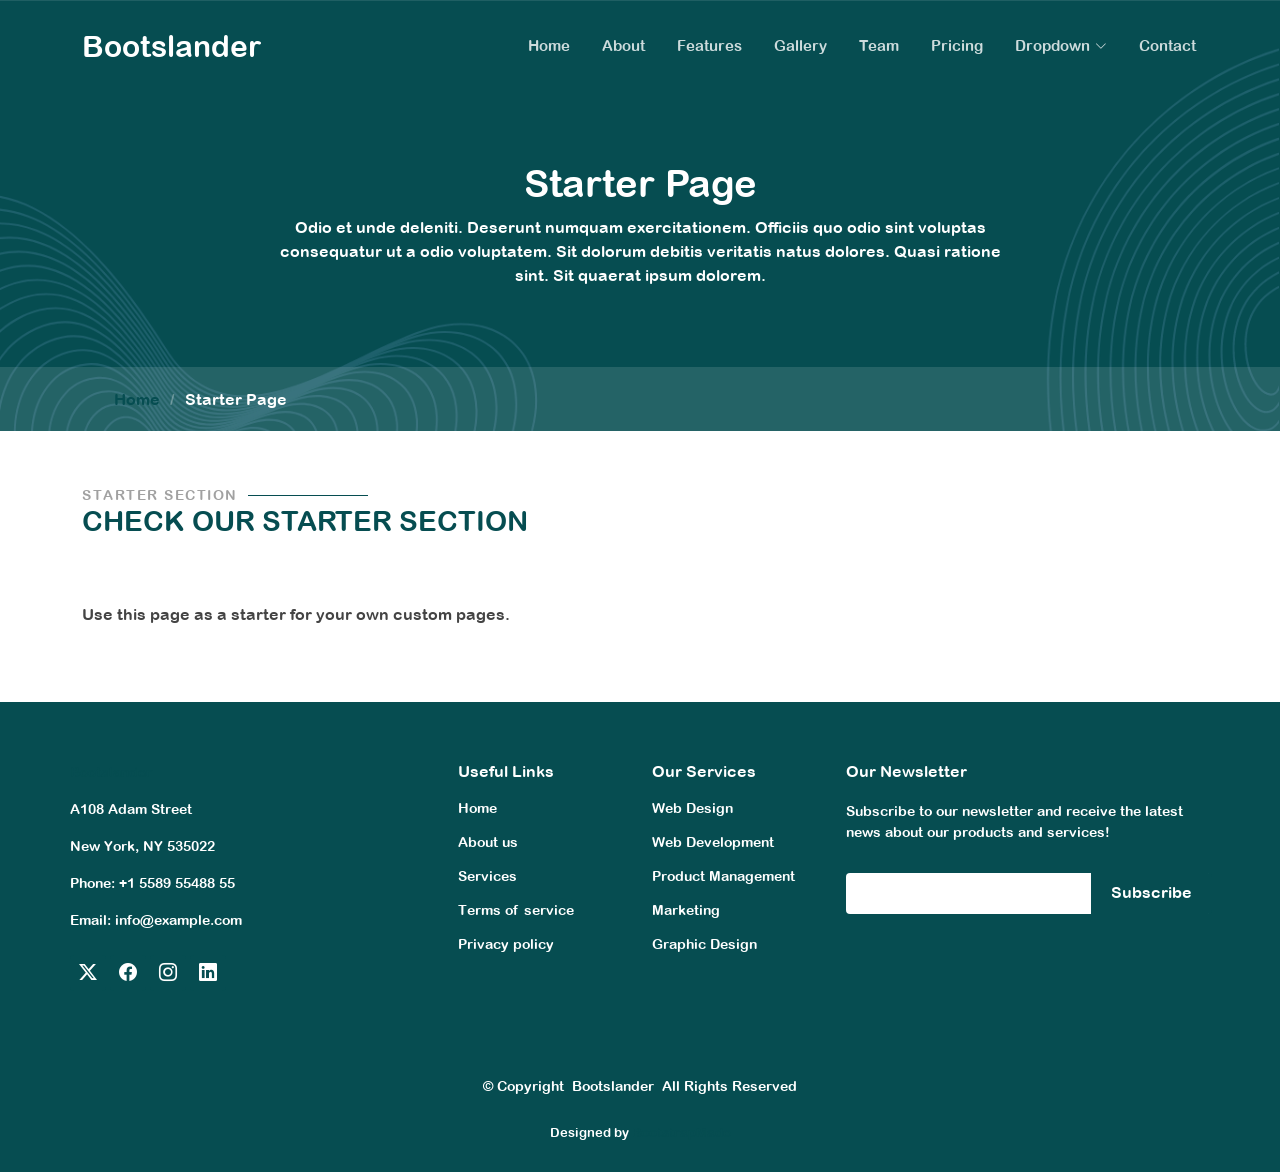
<file: starter-page.html>
<!DOCTYPE html>
<html lang="en">

<head>
  <meta charset="utf-8">
  <meta content="width=device-width, initial-scale=1.0" name="viewport">
  <title>Starter Page - Bootslander Bootstrap Template</title>
  <meta name="description" content="">
  <meta name="keywords" content="">
  
  <!-- Open Graph / Facebook -->
  <meta property="og:type" content="website" />
  <meta property="og:url" content="https://yourwebsite.com/" />
  <meta property="og:title" content="innodata" />
  <meta property="og:description" content="Innodata Business & Software Solutions" />
  <meta property="og:image" content="https://innodatasolutions.net/assets/img/innodatanewlogosmall.webp" />
  
  <!-- Twitter -->
  <meta property="twitter:card" content="summary_large_image" />
  <meta property="twitter:url" content="https://yourwebsite.com/" />
  <meta property="twitter:title" content="innodata" />
  <meta property="twitter:description" content="Innodata Business & Software Solutions" />
  <meta property="twitter:image" content="https://innodatasolutions.net/assets/img/innodatanewlogosmall.webp" />

  <!-- Favicons -->
  <link href="assets/img/favicon.png" rel="icon">
  <link href="assets/img/apple-touch-icon.png" rel="apple-touch-icon">

  <!-- Fonts -->
  <link href="https://fonts.googleapis.com" rel="preconnect">
  <link href="https://fonts.gstatic.com" rel="preconnect" crossorigin>
  <link href="https://fonts.googleapis.com/css2?family=Roboto:ital,wght@0,100;0,300;0,400;0,500;0,700;0,900;1,100;1,300;1,400;1,500;1,700;1,900&family=Poppins:ital,wght@0,100;0,200;0,300;0,400;0,500;0,600;0,700;0,800;0,900;1,100;1,200;1,300;1,400;1,500;1,600;1,700;1,800;1,900&family=Raleway:ital,wght@0,100;0,200;0,300;0,400;0,500;0,600;0,700;0,800;0,900;1,100;1,200;1,300;1,400;1,500;1,600;1,700;1,800;1,900&display=swap" rel="stylesheet">

  <!-- Vendor CSS Files -->
  <link href="assets/vendor/bootstrap/css/bootstrap.min.css" rel="stylesheet">
  <link href="assets/vendor/bootstrap-icons/bootstrap-icons.css" rel="stylesheet">
  <link href="assets/vendor/aos/aos.css" rel="stylesheet">
  <link href="assets/vendor/glightbox/css/glightbox.min.css" rel="stylesheet">
  <link href="assets/vendor/swiper/swiper-bundle.min.css" rel="stylesheet">

  <!-- Main CSS File -->
  <link href="assets/css/main.css" rel="stylesheet">

  <!-- =======================================================
  * Template Name: Bootslander
  * Template URL: https://bootstrapmade.com/bootslander-free-bootstrap-landing-page-template/
  * Updated: Aug 07 2024 with Bootstrap v5.3.3
  * Author: BootstrapMade.com
  * License: https://bootstrapmade.com/license/
  ======================================================== -->
</head>

<body class="starter-page-page">

  <header id="header" class="header d-flex align-items-center fixed-top">
    <div class="container-fluid container-xl position-relative d-flex align-items-center justify-content-between">

      <a href="index.html" class="logo d-flex align-items-center">
        <!-- Uncomment the line below if you also wish to use an image logo -->
        <!-- <img src="assets/img/logo.png" alt=""> -->
        <h1 class="sitename">Bootslander</h1>
      </a>

      <nav id="navmenu" class="navmenu">
        <ul>
          <li><a href="#hero">Home</a></li>
          <li><a href="#about">About</a></li>
          <li><a href="#features">Features</a></li>
          <li><a href="#gallery">Gallery</a></li>
          <li><a href="#team">Team</a></li>
          <li><a href="#pricing">Pricing</a></li>
          <li class="dropdown"><a href="#"><span>Dropdown</span> <i class="bi bi-chevron-down toggle-dropdown"></i></a>
            <ul>
              <li><a href="#">Dropdown 1</a></li>
              <li class="dropdown"><a href="#"><span>Deep Dropdown</span> <i class="bi bi-chevron-down toggle-dropdown"></i></a>
                <ul>
                  <li><a href="#">Deep Dropdown 1</a></li>
                  <li><a href="#">Deep Dropdown 2</a></li>
                  <li><a href="#">Deep Dropdown 3</a></li>
                  <li><a href="#">Deep Dropdown 4</a></li>
                  <li><a href="#">Deep Dropdown 5</a></li>
                </ul>
              </li>
              <li><a href="#">Dropdown 2</a></li>
              <li><a href="#">Dropdown 3</a></li>
              <li><a href="#">Dropdown 4</a></li>
            </ul>
          </li>
          <li><a href="#contact">Contact</a></li>
        </ul>
        <i class="mobile-nav-toggle d-xl-none bi bi-list"></i>
      </nav>

    </div>
  </header>

  <main class="main">

    <!-- Page Title -->
    <div class="page-title dark-background" data-aos="fade">
      <div class="heading">
        <div class="container">
          <div class="row d-flex justify-content-center text-center">
            <div class="col-lg-8">
              <h1>Starter Page</h1>
              <p class="mb-0">Odio et unde deleniti. Deserunt numquam exercitationem. Officiis quo odio sint voluptas consequatur ut a odio voluptatem. Sit dolorum debitis veritatis natus dolores. Quasi ratione sint. Sit quaerat ipsum dolorem.</p>
            </div>
          </div>
        </div>
      </div>
      <nav class="breadcrumbs">
        <div class="container">
          <ol>
            <li><a href="index.html">Home</a></li>
            <li class="current">Starter Page</li>
          </ol>
        </div>
      </nav>
    </div><!-- End Page Title -->

    <!-- Starter Section Section -->
    <section id="starter-section" class="starter-section section">

      <!-- Section Title -->
      <div class="container section-title" data-aos="fade-up">
        <h2>Starter Section</h2>
        <div><span>Check Our</span> <span class="description-title">Starter Section</span></div>
      </div><!-- End Section Title -->

      <div class="container" data-aos="fade-up">
        <p>Use this page as a starter for your own custom pages.</p>
      </div>

    </section><!-- /Starter Section Section -->

  </main>

  <footer id="footer" class="footer dark-background">

    <div class="container footer-top">
      <div class="row gy-4">
        <div class="col-lg-4 col-md-6 footer-about">
          <a href="index.html" class="logo d-flex align-items-center">
            <span class="sitename">Bootslander</span>
          </a>
          <div class="footer-contact pt-3">
            <p>A108 Adam Street</p>
            <p>New York, NY 535022</p>
            <p class="mt-3"><strong>Phone:</strong> <span>+1 5589 55488 55</span></p>
            <p><strong>Email:</strong> <span>info@example.com</span></p>
          </div>
          <div class="social-links d-flex mt-4">
            <a href=""><i class="bi bi-twitter-x"></i></a>
            <a href="https://www.facebook.com/profile.php?id=61586780607517"><i class="bi bi-facebook"></i></a>
            <a href="https://www.instagram.com/innodata_solutions/"><i class="bi bi-instagram"></i></a>
            <a href="https://www.linkedin.com/company/innodatasolutions/posts/?feedView=all"><i class="bi bi-linkedin"></i></a>
          </div>
        </div>

        <div class="col-lg-2 col-md-3 footer-links">
          <h4>Useful Links</h4>
          <ul>
            <li><a href="#">Home</a></li>
            <li><a href="#">About us</a></li>
            <li><a href="#">Services</a></li>
            <li><a href="#">Terms of service</a></li>
            <li><a href="#">Privacy policy</a></li>
          </ul>
        </div>

        <div class="col-lg-2 col-md-3 footer-links">
          <h4>Our Services</h4>
          <ul>
            <li><a href="#">Web Design</a></li>
            <li><a href="#">Web Development</a></li>
            <li><a href="#">Product Management</a></li>
            <li><a href="#">Marketing</a></li>
            <li><a href="#">Graphic Design</a></li>
          </ul>
        </div>

        <div class="col-lg-4 col-md-12 footer-newsletter">
          <h4>Our Newsletter</h4>
          <p>Subscribe to our newsletter and receive the latest news about our products and services!</p>
          <form action="forms/newsletter.php" method="post" class="php-email-form">
            <div class="newsletter-form"><input type="email" name="email"><input type="submit" value="Subscribe"></div>
            <div class="loading">Loading</div>
            <div class="error-message"></div>
            <div class="sent-message">Your subscription request has been sent. Thank you!</div>
          </form>
        </div>

      </div>
    </div>

    <div class="container copyright text-center mt-4">
      <p>© <span>Copyright</span> <strong class="px-1 sitename">Bootslander</strong> <span>All Rights Reserved</span></p>
      <div class="credits">
        <!-- All the links in the footer should remain intact. -->
        <!-- You can delete the links only if you've purchased the pro version. -->
        <!-- Licensing information: https://bootstrapmade.com/license/ -->
        <!-- Purchase the pro version with working PHP/AJAX contact form: [buy-url] -->
        Designed by <a href="https://bootstrapmade.com/">BootstrapMade</a>
      </div>
    </div>

  </footer>

  <!-- Scroll Top -->
  <a href="#" id="scroll-top" class="scroll-top d-flex align-items-center justify-content-center"><i class="bi bi-arrow-up-short"></i></a>

  <!-- Preloader -->
  <div id="preloader"></div>

  <!-- Vendor JS Files -->
  <script src="assets/vendor/bootstrap/js/bootstrap.bundle.min.js"></script>
  <script src="assets/vendor/php-email-form/validate.js"></script>
  <script src="assets/vendor/aos/aos.js"></script>
  <script src="assets/vendor/glightbox/js/glightbox.min.js"></script>
  <script src="assets/vendor/purecounter/purecounter_vanilla.js"></script>
  <script src="assets/vendor/swiper/swiper-bundle.min.js"></script>

  <!-- Main JS File -->
  <script src="assets/js/main.js"></script>

</body>

</html>
</file>
<file: assets/css/mainv4.css>
body {
  font-family: "Poppins", "Cairo", Arial, sans-serif !important;
}

/* Fonts */
:root {
  --default-font: "Poppins", "Cairo", Arial, sans-serif;
  --heading-font: "Poppins", "Cairo", Arial, sans-serif;
  --nav-font: "Poppins", "Cairo", Arial, sans-serif;
}
/* Global Colors - The following color variables are used throughout the website. Updating them here will change the color scheme of the entire website */
:root {
  --background-color: #ffffff; /* Background color for the entire website, including individual sections 007cff 007cff 007cff 01e9c99*/
  --default-color: #444444; /* Default color used for the majority of the text content across the entire website */
  --heading-color: #007cff; /* Color for headings, subheadings and title throughout the website */
  --accent-color: #007cff; /* Accent color that represents your brand on the website. It's used for buttons, links, and other elements that need to stand out */
  --surface-color: #ffffff; /* The surface color is used as a background of boxed elements within sections, such as cards, icon boxes, or other elements that require a visual separation from the global background. */
  --contrast-color: #ffffff; /* Contrast color for text, ensuring readability against backgrounds of accent, heading, or default colors. */
}

/* Nav Menu Colors - The following color variables are used specifically for the navigation menu. They are separate from the global colors to allow for more customization options */
:root {
  --nav-color: #ffffff; /* The default color of the main navmenu links */
  --nav-hover-color: #007cff; /* Applied to main navmenu links when they are hovered over or active */
  --nav-mobile-background-color: #ffffff; /* Used as the background color for mobile navigation menu */
  --nav-dropdown-background-color: #ffffff; /* Used as the background color for dropdown items that appear when hovering over primary navigation items */
  --nav-dropdown-color: #444444; /* Used for navigation links of the dropdown items in the navigation menu. */
  --nav-dropdown-hover-color: #007cff; /* Similar to --nav-hover-color, this color is applied to dropdown navigation links when they are hovered over. */
}

/*   background: linear-gradient(135deg, #6dd5ed, #428bb8);  Color Presets - These classes override global colors when applied to any section or element, providing reuse of the sam color scheme. */

.light-background {
  --background-color: #f4f5fe82;
  --surface-color: #ffffff;
}

.dark-background {
  --background-color: #ffffff;
  --default-color: #4a4a4a;
  --heading-color: #4a4a4a;
  --surface-color: #ffffff;
  --contrast-color: #ffffff;
  background-image: url("../img/11.png");
  background-repeat: no-repeat;
  background-size: 100% auto;
}

.bg-inno2 {
  --background-color: #007cff;
  --default-color: #ffffff;
  --heading-color: #ffffff;
  --surface-color: #007cff;
  --contrast-color: #ffffff;
}

/* Smooth scroll */
:root {
  scroll-behavior: smooth;
}

/*--------------------------------------------------------------
# General Styling & Shared Classes
--------------------------------------------------------------*/
body {
  color: var(--default-color);
  background-color: var(--background-color);
  font-family: var(--default-font);
}

a {
  color: var(--accent-color);
  text-decoration: none;
  transition: 0.3s;
}

a:hover {
  color: color-mix(in srgb, var(--accent-color), transparent 25%);
  text-decoration: none;
}

h1,
h2,
h3,
h4,
h5,
h6 {
  color: var(--heading-color);
  font-family: var(--heading-font);
}

/* PHP Email Form Messages 
------------------------------*/
.php-email-form .error-message {
  display: none;
  background: #df1529;
  color: #ffffff;
  text-align: left;
  padding: 15px;
  margin-bottom: 24px;
  font-weight: 600;
}

.php-email-form .sent-message {
  display: none;
  color: #ffffff;
  background: #007cff;
  text-align: center;
  padding: 15px;
  margin-bottom: 24px;
  font-weight: 600;
}

.php-email-form .loading {
  display: none;
  background: var(--surface-color);
  text-align: center;
  padding: 15px;
  margin-bottom: 24px;
}

.php-email-form .loading:before {
  content: "";
  display: inline-block;
  border-radius: 50%;
  width: 24px;
  height: 24px;
  margin: 0 10px -6px 0;
  border: 3px solid var(--accent-color);
  border-top-color: var(--surface-color);
  animation: php-email-form-loading 1s linear infinite;
}

@keyframes php-email-form-loading {
  0% {
    transform: rotate(0deg);
  }

  100% {
    transform: rotate(360deg);
  }
}

/*--------------------------------------------------------------
# Global Header
--------------------------------------------------------------*/
.header {
  --background-color: rgba(255, 255, 255, 0.116);
  --default-color: #ffffff;
  --heading-color: #ffffff;
  color: #ffffff;
  /* background-color: rgba(255, 255, 255, 0.116); */
  padding: 15px 0;
  transition: all 0.5s;
  z-index: 997;
  font-weight:600;
}

/* .header .logo {
  line-height: 1;
}

.header .logo img {
  max-height: 32px;
  margin-right: 8px;
} */

.header .logo h1 {
  font-size: 30px;
  margin: 0;
  font-weight: 700;
  color: var(--heading-color);
}

.scrolled .header {
  box-shadow: 0px 0 18px rgba(0, 0, 0, 0.1);
}

/* Global Header on Scroll
------------------------------*/
.scrolled .header {
  --background-color: #fff;
  --default-color: #444444;
  --heading-color: #444444;
  color: #444444;
  background-color: #fff;
}

/* Navigation colors when scrolled */
.scrolled .navmenu a,
.scrolled .navmenu a:focus {
  color: #444444 !important;
}

.scrolled .navmenu li:hover > a,
.scrolled .navmenu .active,
.scrolled .navmenu .active:focus {
  color: #007cff;
}

/*--------------------------------------------------------------
# Navigation Menu
--------------------------------------------------------------*/
/* Desktop Navigation */
@media (min-width: 1200px) {
  .navmenu {
    padding: 0;
  }

  .navmenu ul {
    margin: 0;
    padding: 0;
    display: flex;
    list-style: none;
    align-items: center;
  }

  .navmenu li {
    position: relative;
  }

  .navmenu > ul > li {
    white-space: nowrap;
    padding: 15px 14px;
  }

  .navmenu > ul > li:last-child {
    padding-right: 0;
  }

  .navmenu a,
  .navmenu a:focus {
     color: #444444 !important; 
    font-size: 15px;
    padding: 0 2px;
    font-family: "Poppins", "Cairo", Arial, sans-serif !important;
    font-weight: 400;
    display: flex;
    align-items: center;
    justify-content: space-between;
    white-space: nowrap;
    transition: 0.3s;
    position: relative;
  }

  .navmenu a i,
  .navmenu a:focus i {
    font-size: 12px;
    line-height: 0;
    margin-left: 5px;
    transition: 0.3s;
  }

  .navmenu > ul > li > a:before {
    content: "";
    position: absolute;
    height: 2px;
    bottom: -6px;
    left: 0;
    background-color: var(--nav-hover-color);
    visibility: hidden;
    width: 0px;
    transition: all 0.3s ease-in-out 0s;
  }

  .navmenu a:hover:before,
  .navmenu li:hover > a:before,
  .navmenu .active:before {
    visibility: visible;
    width: 25px;
  }

  .navmenu li:hover > a,
  .navmenu .active,
  .navmenu .active:focus {
    color: #007cff;
  }

  .navmenu .dropdown ul {
    margin: 0;
    padding: 10px 0;
    background: var(--nav-dropdown-background-color);
    display: block;
    position: absolute;
    visibility: hidden;
    left: -250px;
    top: 130%;
    opacity: 0;
    transition: 0.3s;
    border-radius: 4px;
    z-index: 99;
    box-shadow: 0px 0px 30px rgba(0, 0, 0, 0.1);
  }

  .navmenu .dropdown ul li {
    min-width: 200px;
  }

  .navmenu .dropdown ul a {
    padding: 10px 20px;
    font-size: 15px;
    text-transform: none;
    color: var(--nav-dropdown-color);
  }

  .navmenu .dropdown ul a i {
    font-size: 12px;
  }

  .navmenu .dropdown ul a:hover,
  .navmenu .dropdown ul .active:hover,
  .navmenu .dropdown ul li:hover > a {
    color: var(--nav-dropdown-hover-color);
  }

  .navmenu .dropdown:hover > ul {
    opacity: 1;
    top: 100%;
    visibility: visible;
  }

  .navmenu .dropdown .dropdown ul {
    top: 0;
    left: -90%;
    visibility: hidden;
  }

  .navmenu .dropdown .dropdown:hover > ul {
    opacity: 1;
    top: 0;
    left: -100%;
    visibility: visible;
  }
}

/* Mobile Navigation */

@media (max-width: 1199px) {
  .mobile-nav-toggle {
    color: #444444;
    font-size: 28px;
    line-height: 0;
    margin-right: 10px;
    cursor: pointer;
    transition: color 0.3s;
  }

  .navmenu {
    padding: 0;
    z-index: 9997;
  }

  .navmenu ul {
    display: none;
    list-style: none;
    position: absolute;
    inset: 60px 20px 20px 20px;
    padding: 10px 0;
    margin: 0;
    border-radius: 6px;
    background-color: var(--nav-mobile-background-color);
    border: 1px solid color-mix(in srgb, var(--default-color), transparent 90%);
    box-shadow: none;
    overflow-y: auto;
    transition: 0.3s;
    z-index: 9998;
  }

  .navmenu a,
  .navmenu a:focus {
    color: var(--nav-dropdown-color);
    padding: 10px 20px;
    font-family: "Poppins", "Cairo", Arial, sans-serif !important;
    font-size: 17px;
    font-weight: 500;
    display: flex;
    align-items: center;
    justify-content: space-between;
    white-space: nowrap;
    transition: 0.3s;
  }

  .navmenu a i,
  .navmenu a:focus i {
    font-size: 12px;
    line-height: 0;
    margin-left: 5px;
    width: 30px;
    height: 30px;
    display: flex;
    align-items: center;
    justify-content: center;
    border-radius: 50%;
    transition: 0.3s;
    background-color: color-mix(in srgb, var(--accent-color), transparent 90%);
  }

  .navmenu a i:hover,
  .navmenu a:focus i:hover {
    background-color: var(--accent-color);
    color: var(--contrast-color);
  }

  .navmenu a:hover,
  .navmenu .active,
  .navmenu .active:focus {
    color: var(--nav-dropdown-hover-color);
  }

  .navmenu .active i,
  .navmenu .active:focus i {
    background-color: var(--accent-color);
    color: var(--contrast-color);
    transform: rotate(180deg);
  }

  .navmenu .dropdown ul {
    position: static;
    display: none;
    z-index: 99;
    padding: 10px 0;
    margin: 10px 20px;
    background-color: var(--nav-dropdown-background-color);
    transition: all 0.5s ease-in-out;
  }

  .navmenu .dropdown ul ul {
    background-color: rgba(33, 37, 41, 0.1);
  }

  .navmenu .dropdown > .dropdown-active {
    display: block;
    background-color: rgba(33, 37, 41, 0.03);
  }

  .mobile-nav-active {
    overflow: hidden;
  }

  .mobile-nav-active .mobile-nav-toggle {
    color: #444;
    position: absolute;
    font-size: 32px;
    top: 15px;
    right: 15px;
    margin-right: 0;
    z-index: 9999;
  }

  .mobile-nav-active .navmenu {
    position: fixed;
    overflow: hidden;
    inset: 0;
    background: rgba(33, 37, 41, 0.8);
    transition: 0.3s;
  }

  .mobile-nav-active .navmenu > ul {
    display: block;
  }

  .header .logo img {
    width: 60%;
  }
}

/*--------------------------------------------------------------
# Footer
--------------------------------------------------------------*/
#footer {
  background: #007cff;
  padding: 0 0 30px 0;
  color: #fff;
  font-size: 14px;
}

#footer .footer-top {
  padding: 60px 0 30px 0;
}

#footer .footer-top .footer-info {
  margin-bottom: 15px;
  background: #438ebcea;
  /* border-top: 4px solid #00ff00 ; */
  text-align: center;
  padding: 30px 20px;
}

#footer .footer-top .footer-info h3 {
  font-size: 24px;
  margin: 0 0 20px 0;
  padding: 2px 0 2px 0;
  line-height: 1;
  font-weight: 700;
  color: #fff;
}

#footer .footer-top .footer-info p {
  font-size: 14px;
  line-height: 24px;
  margin-bottom: 0;
  font-family: "Poppins", "Cairo", Arial, sans-serif !important;
}

#footer .footer-top .social-links a {
  font-size: 18px;
  display: inline-block;
  color: #fff;
  line-height: 1;
  padding: 8px 0;
  margin-right: 4px;
  border-radius: 4px;
  text-align: center;
  width: 36px;
  height: 36px;
  transition: 0.3s;
  background: #007cff;
}

#footer .footer-top .social-links a:hover {
  color: #fff;
  background: #007cff;
  text-decoration: none;
}

#footer .footer-top h4 {
  font-size: 16px;
  font-weight: 600;
  color: #fff;
  position: relative;
  padding-bottom: 12px;
}

#footer .footer-top .footer-links {
  margin-bottom: 30px;
}

#footer .footer-top .footer-links ul {
  list-style: none;
  padding: 0;
  margin: 0;
}

#footer .footer-top .footer-links ul i {
  padding-right: 2px;
  color: #007cff;
  font-size: 18px;
  line-height: 1;
}

#footer .footer-top .footer-links ul li {
  padding: 10px 0;
  display: flex;
  align-items: center;
}

#footer .footer-top .footer-links ul li:first-child {
  padding-top: 0;
}

#footer .footer-top .footer-links ul a {
  color: #fff;
  transition: 0.3s;
  display: inline-block;
  line-height: 1;
}

#footer .footer-top .footer-links ul a:hover {
  color: #007cff;
}

#footer .footer-top .footer-newsletter form {
  margin-top: 30px;
  background: #fff;
  padding: 6px 10px;
  position: relative;
  border-radius: 4px;
}

#footer .footer-top .footer-newsletter form input[type="email"] {
  border: 0;
  padding: 4px;
  width: calc(100% - 110px);
}

#footer .footer-top .footer-newsletter form input[type="submit"] {
  position: absolute;
  top: 0;
  right: -2px;
  bottom: 0;
  border: 0;
  background: none;
  font-size: 16px;
  padding: 0 20px 2px 20px;
  background: #007cff;
  color: #fff;
  transition: 0.3s;
  border-radius: 0 4px 4px 0;
}

#footer .footer-top .footer-newsletter form input[type="submit"]:hover {
  background: #ef6445;
}

#footer .copyright {
  border-top: 1px solid #007cff;
  text-align: center;
  padding-top: 30px;
}

#footer .credits {
  padding-top: 10px;
  text-align: center;
  font-size: 13px;
  color: #fff;
}
/*--------------------------------------------------------------
# Preloader
--------------------------------------------------------------*/
#preloader {
  position: fixed;
  inset: 0;
  z-index: 999999;
  overflow: hidden;
  background: var(--background-color);
  transition: all 0.6s ease-out;
}

#preloader:before {
  content: "";
  position: fixed;
  top: calc(50% - 30px);
  left: calc(50% - 30px);
  border: 6px solid #ffffff;
  border-color: var(--accent-color) transparent var(--accent-color) transparent;
  border-radius: 50%;
  width: 60px;
  height: 60px;
  animation: animate-preloader 1.5s linear infinite;
}

@keyframes animate-preloader {
  0% {
    transform: rotate(0deg);
  }

  100% {
    transform: rotate(360deg);
  }
}

/*--------------------------------------------------------------
# Scroll Top Button
--------------------------------------------------------------*/
.scroll-top {
  position: fixed;
  visibility: hidden;
  opacity: 0;
  right: 30px;
  bottom: 80px;

  z-index: 99999;

  width: 40px;
  height: 40px;
  border-radius: 4px;
  transition: all 0.4s;
}

.scroll-top i {
  font-size: 24px;
  color: #007cff;
  line-height: 0;
}

.scroll-top:hover {
  /* background-color: color-mix(in srgb, var(--accent-color), transparent 20%); */
  color: var(--contrast-color);
}

.scroll-top.active {
  visibility: visible;
  opacity: 1;
}

/*--------------------------------------------------------------
# Disable aos animation delay on mobile devices
--------------------------------------------------------------*/
@media screen and (max-width: 768px) {
  [data-aos-delay] {
    transition-delay: 0 !important;
  }
}

/*--------------------------------------------------------------
# Global Page Titles & Breadcrumbs
--------------------------------------------------------------*/
.page-title {
  color: var(--default-color);
  background-color: var(--background-color);
  position: relative;
}

.page-title .heading {
  padding: 160px 0 80px 0;
  border-top: 1px solid
    color-mix(in srgb, var(--default-color), transparent 90%);
}

.page-title .heading h1 {
  font-size: 38px;
  font-weight: 700;
}

.page-title nav {
  background-color: color-mix(in srgb, var(--default-color), transparent 88%);
  padding: 20px 0;
}

.page-title nav ol {
  display: flex;
  flex-wrap: wrap;
  list-style: none;
  margin: 0;
  font-size: 16px;
  font-weight: 600;
}

.page-title nav ol li + li {
  padding-left: 10px;
}

.page-title nav ol li + li::before {
  content: "/";
  display: inline-block;
  padding-right: 10px;
  color: color-mix(in srgb, var(--default-color), transparent 70%);
}

/*--------------------------------------------------------------
# Global Sections
--------------------------------------------------------------*/
section,
.section {
  color: var(--default-color);
  background-color: var(--background-color);
  padding: 60px 0;
  scroll-margin-top: 100px;
  overflow: clip;
}

@media (max-width: 1199px) {
  section,
  .section {
    scroll-margin-top: 66px;
  }
}

/*--------------------------------------------------------------
# Global Section Titles
--------------------------------------------------------------*/
.section-title {
  padding-bottom: 60px;
  position: relative;
}

.section-title h2 {
  font-size: 14px;
  font-weight: 500;
  padding: 0;
  line-height: 1px;
  margin: 0;
  letter-spacing: 1.5px;
  text-transform: uppercase;
  color: color-mix(in srgb, var(--default-color), transparent 50%);
  position: relative;
}

.section-title h2::after {
  content: "";
  width: 120px;
  height: 1px;
  display: inline-block;
  background: var(--accent-color);
  margin: 4px 10px;
}

.section-title div {
  color: var(--heading-color);
  margin: 0;
  margin: 0;
  font-size: 28px;
  font-weight: 700;
  text-transform: uppercase;
  font-family: var(--heading-font);
}

/*--------------------------------------------------------------
# Hero Section
--------------------------------------------------------------*/
.hero {
  padding: 0;
}

.hero .carousel {
  width: 100%;
  min-height: 100vh;
  padding: 0;
  margin: 0;
  background-color: var(--background-color);
  position: relative;
}

.hero img {
  position: absolute;
  inset: 0;
  display: block;
  width: 100%;
  height: 100%;
  object-fit: cover;
  z-index: 1;
}

.hero .carousel-item {
  position: absolute;
  inset: 0;
  background-size: cover;
  background-position: center;
  background-repeat: no-repeat;
  overflow: hidden;
}

.hero .carousel-item:before {
  content: "";
  background: color-mix(in srgb, var(--background-color), transparent 30%);
  position: absolute;
  inset: 0;
  z-index: 2;
}

.hero .carousel-item::before {
  content: "";
  background-color: color-mix(
    in srgb,
    var(--background-color),
    transparent 30%
  );
  position: absolute;
  inset: 0;
}

.hero .carousel-container {
  position: absolute;
  inset: 90px 64px 64px 64px;
  display: flex;
  justify-content: center;
  align-items: center;
  flex-direction: column;
  z-index: 3;
}

.hero h2 {
  margin-bottom: 30px;
  font-size: 48px;
  font-weight: 700;
  animation: fadeInDown 1s both;
}

@media (max-width: 768px) {
  .hero h2 {
    font-size: 30px;
  }
}

.hero p {
  animation: fadeInDown 1s both 0.2s;
}

@media (min-width: 1024px) {
  .hero h2,
  .hero p {
    max-width: 100%;
  }
}

.hero .btn-get-started {
  color: #fff;
  background: #007cff;
  font-family: var(--heading-font);
  font-weight: 500;
  font-size: 15px;
  letter-spacing: 1px;
  display: inline-block;
  padding: 8px 32px;
  border-radius: 50px;
  transition: 0.5s;
  margin: 10px;
  animation: fadeInUp 1s both 0.4s;
}

.hero .btn-get-started:hover {
  background: color-mix(in srgb, var(--accent-color), transparent 20%);
}

.hero .carousel-control-prev,
.hero .carousel-control-next {
  width: 10%;
  transition: 0.3s;
  opacity: 0.5;
}

.hero .carousel-control-prev:focus,
.hero .carousel-control-next:focus {
  opacity: 0.5;
}

.hero .carousel-control-prev:hover,
.hero .carousel-control-next:hover {
  opacity: 0.9;
}

@media (min-width: 1024px) {
  .hero .carousel-control-prev,
  .hero .carousel-control-next {
    width: 5%;
  }
}

.hero .carousel-control-next-icon,
.hero .carousel-control-prev-icon {
  background: none;
  font-size: 32px;
  line-height: 1;
}

.hero .carousel-indicators {
  list-style: none;
}

.hero .carousel-indicators li {
  cursor: pointer;
}

@keyframes fadeInUp {
  from {
    opacity: 0;
    transform: translate3d(0, 100%, 0);
  }

  to {
    opacity: 1;
    transform: translate3d(0, 0, 0);
  }
}

@keyframes fadeInDown {
  from {
    opacity: 0;
    transform: translate3d(0, -100%, 0);
  }

  to {
    opacity: 1;
    transform: translate3d(0, 0, 0);
  }
}

/*--------------------------------------------------------------
# About Section
--------------------------------------------------------------*/
.about {
  padding-top: 100px;
}

.about .content h3 {
  font-size: 16px;
  font-weight: 500;
  line-height: 19px;
  padding: 10px 20px;
  background: color-mix(in srgb, var(--accent-color), transparent 95%);
  color: var(--accent-color);
  border-radius: 7px;
  display: inline-block;
}

.about .content h2 {
  font-weight: 700;
}

.about .content p:last-child {
  margin-bottom: 0;
}

.about .content .read-more {
  background: var(--accent-color);
  color: var(--contrast-color);
  font-family: var(--heading-font);
  font-weight: 500;
  font-size: 16px;
  letter-spacing: 1px;
  padding: 12px 24px;
  border-radius: 5px;
  transition: 0.3s;
  display: inline-flex;
  align-items: center;
  justify-content: center;
}

.about .content .read-more i {
  font-size: 18px;
  margin-left: 5px;
  line-height: 0;
  transition: 0.3s;
}

.about .content .read-more:hover {
  background: color-mix(in srgb, var(--accent-color), transparent 20%);
  padding-right: 19px;
}

.about .content .read-more:hover i {
  margin-left: 10px;
}

.about .icon-box {
  background-color: var(--surface-color);
  padding: 50px 40px;
  box-shadow: 0px 10px 50px rgba(0, 0, 0, 0.1);
  border-radius: 10px;
  transition: all 0.3s ease-out 0s;
}

.about .icon-box i {
  width: 80px;
  height: 80px;
  border-radius: 50%;
  display: inline-flex;
  align-items: center;
  justify-content: center;
  margin-bottom: 24px;
  font-size: 32px;
  line-height: 0;
  transition: all 0.4s ease-out 0s;
  background-color: color-mix(in srgb, var(--accent-color), transparent 95%);
  color: var(--accent-color);
}

.about .icon-box h3 {
  margin-bottom: 10px;
  font-size: 24px;
  font-weight: 700;
}

.about .icon-box p {
  margin-bottom: 0;
}

.about .icon-box:hover i {
  background-color: #007cff;
  color: var(--contrast-color);
}

.about .icon-boxes .col-md-6:nth-child(2) .icon-box,
.about .icon-boxes .col-md-6:nth-child(4) .icon-box {
  margin-top: -40px;
}

@media (max-width: 768px) {
  .about .icon-boxes .col-md-6:nth-child(2) .icon-box,
  .about .icon-boxes .col-md-6:nth-child(4) .icon-box {
    margin-top: 0;
  }
}

/*--------------------------------------------------------------
# Features Section
--------------------------------------------------------------*/
.features .features-item {
  background-color: var(--surface-color);
  display: flex;
  align-items: center;
  padding: 20px;
  transition: 0.3s;
  border: 1px solid color-mix(in srgb, var(--default-color), transparent 90%);
  position: relative;
}

.features .features-item i {
  font-size: 32px;
  padding-right: 10px;
  line-height: 0;
}

.features .features-item h3 {
  font-weight: 700;
  margin: 0;
  padding: 0;
  line-height: 1;
  font-size: 16px;
}

.features .features-item h3 a {
  color: var(--heading-color);
  transition: 0.3s;
}

.features .features-item:hover {
  border-color: var(--accent-color);
}

.features .features-item:hover h3 a {
  color: var(--accent-color);
}

/*--------------------------------------------------------------
# Stats Section
--------------------------------------------------------------*/
.stats i {
  background-color: var(--surface-color);
  color: var(--accent-color);
  box-shadow: 0px 2px 25px rgba(0, 0, 0, 0.1);
  width: 54px;
  height: 54px;
  font-size: 24px;
  border-radius: 50px;
  border: 2px solid var(--background-color);
  display: inline-flex;
  align-items: center;
  justify-content: center;
  position: relative;
  z-index: 1;
}

.stats .stats-item {
  background-color: var(--surface-color);
  margin-top: -27px;
  padding: 30px 30px 25px 30px;
  width: 100%;
  position: relative;
  text-align: center;
  box-shadow: 0px 2px 35px rgba(0, 0, 0, 0.1);
  border-radius: 4px;
  z-index: 0;
}

.stats .stats-item span {
  font-size: 36px;
  display: block;
  font-weight: 700;
  color: color-mix(in srgb, var(--default-color), transparent 20%);
}

.stats .stats-item p {
  padding: 0;
  margin: 0;
  font-family: var(--heading-font);
  font-size: 16px;
}

/*--------------------------------------------------------------
# Details Section
--------------------------------------------------------------*/
.details .features-item {
  color: color-mix(in srgb, var(--default-color), transparent 20%);
}

.details .features-item + .features-item {
  margin-top: 100px;
}

@media (max-width: 640px) {
  .details .features-item + .features-item {
    margin-top: 40px;
  }
}

.details .features-item h3 {
  font-weight: 700;
  font-size: 26px;
}

.details .features-item ul {
  list-style: none;
  padding: 0;
}

.details .features-item ul li {
  padding-bottom: 10px;
  display: flex;
  align-items: center;
}

.details .features-item ul li:last-child {
  padding-bottom: 0;
}

.details .features-item ul i {
  font-size: 20px;
  padding-right: 4px;
  color: var(--accent-color);
}

.details .features-item p:last-child {
  margin-bottom: 0;
}

/*--------------------------------------------------------------
# Gallery Section
--------------------------------------------------------------*/
.gallery .gallery-item {
  overflow: hidden;
  border-right: 3px solid var(--background-color);
  border-bottom: 3px solid var(--background-color);
}

.gallery .gallery-item img {
  transition: all ease-in-out 0.4s;
}

.gallery .gallery-item:hover img {
  transform: scale(1.1);
}

/*--------------------------------------------------------------
# Testimonials Section
--------------------------------------------------------------*/
.testimonials {
  padding: 80px 0;
  position: relative;
}

.testimonials:before {
  content: "";
  background: color-mix(in srgb, var(--background-color), transparent 30%);
  position: absolute;
  inset: 0;
  z-index: 2;
}

.testimonials .testimonials-bg {
  position: absolute;
  inset: 0;
  display: block;
  width: 100%;
  height: 100%;
  object-fit: cover;
  z-index: 1;
}

.testimonials .container {
  position: relative;
  z-index: 3;
}

.testimonials .testimonials-carousel,
.testimonials .testimonials-slider {
  overflow: hidden;
}

.testimonials .testimonial-item {
  text-align: center;
}

.testimonials .testimonial-item .testimonial-img {
  width: 100px;
  border-radius: 50%;
  border: 6px solid color-mix(in srgb, var(--default-color), transparent 85%);
  margin: 0 auto;
}

.testimonials .testimonial-item h3 {
  font-size: 20px;
  font-weight: bold;
  margin: 10px 0 5px 0;
}

.testimonials .testimonial-item h4 {
  font-size: 14px;
  margin: 0 0 15px 0;
  color: color-mix(in srgb, var(--default-color), transparent 40%);
}

.testimonials .testimonial-item .stars {
  margin-bottom: 15px;
}

.testimonials .testimonial-item .stars i {
  color: #ffc107;
  margin: 0 1px;
}

.testimonials .testimonial-item .quote-icon-left,
.testimonials .testimonial-item .quote-icon-right {
  color: color-mix(in srgb, var(--default-color), transparent 40%);
  font-size: 26px;
  line-height: 0;
}

.testimonials .testimonial-item .quote-icon-left {
  display: inline-block;
  left: -5px;
  position: relative;
}

.testimonials .testimonial-item .quote-icon-right {
  display: inline-block;
  right: -5px;
  position: relative;
  top: 10px;
  transform: scale(-1, -1);
}

.testimonials .testimonial-item p {
  font-style: italic;
  margin: 0 auto 15px auto;
}

.testimonials .swiper-wrapper {
  height: auto;
}

.testimonials .swiper-pagination {
  margin-top: 20px;
  position: relative;
}

.testimonials .swiper-pagination .swiper-pagination-bullet {
  width: 12px;
  height: 12px;
  background-color: color-mix(in srgb, var(--default-color), transparent 50%);
  opacity: 0.5;
}

.testimonials .swiper-pagination .swiper-pagination-bullet-active {
  background-color: var(--default-color);
  opacity: 1;
}

@media (min-width: 992px) {
  .testimonials .testimonial-item p {
    width: 80%;
  }
}

/*--------------------------------------------------------------
# Team Section
--------------------------------------------------------------*/
.team .member {
  position: relative;
}

.team .member .pic {
  overflow: hidden;
  margin-bottom: 50px;
}

.team .member .member-info {
  background-color: var(--surface-color);
  color: color-mix(in srgb, var(--default-color), transparent 20%);
  box-shadow: 0px 2px 15px rgba(0, 0, 0, 0.1);
  position: absolute;
  bottom: -50px;
  left: 20px;
  right: 20px;
  padding: 20px 15px;
  overflow: hidden;
  transition: 0.5s;
}

.team .member h4 {
  font-weight: 700;
  margin-bottom: 10px;
  font-size: 16px;
  position: relative;
  padding-bottom: 10px;
}

.team .member h4::after {
  content: "";
  position: absolute;
  display: block;
  width: 50px;
  height: 1px;
  background: color-mix(in srgb, var(--default-color), transparent 60%);
  bottom: 0;
  left: 0;
}

.team .member span {
  font-style: italic;
  display: block;
  font-size: 13px;
}

.team .member .social {
  position: absolute;
  right: 15px;
  bottom: 15px;
}

.team .member .social a {
  transition: color 0.3s;
  color: color-mix(in srgb, var(--default-color), transparent 70%);
}

.team .member .social a:hover {
  color: var(--accent-color);
}

.team .member .social i {
  font-size: 16px;
  margin: 0 2px;
}

/*--------------------------------------------------------------
# Pricing Section
--------------------------------------------------------------*/
.pricing .pricing-item {
  background-color: color-mix(in srgb, var(--accent-color), transparent 96%);
  padding: 40px 40px;
  height: 100%;
  border-radius: 15px;
}

.pricing h3 {
  font-weight: 600;
  margin-bottom: 15px;
  font-size: 20px;
}

.pricing h4 {
  color: var(--accent-color);
  font-size: 48px;
  font-weight: 700;
  font-family: var(--heading-font);
  margin-bottom: 0;
}

.pricing h4 sup {
  font-size: 28px;
}

.pricing h4 span {
  color: color-mix(in srgb, var(--default-color), transparent 50%);
  font-size: 18px;
  font-weight: 500;
}

.pricing .description {
  font-size: 14px;
}

.pricing .cta-btn {
  border: 1px solid var(--default-color);
  color: var(--default-color);
  display: block;
  text-align: center;
  padding: 10px 35px;
  border-radius: 5px;
  font-size: 16px;
  font-weight: 500;
  font-family: var(--heading-font);
  transition: 0.3s;
  margin-top: 20px;
  margin-bottom: 6px;
}

.pricing .cta-btn:hover {
  background: var(--accent-color);
  color: var(--contrast-color);
  border-color: var(--accent-color);
}

.pricing ul {
  padding: 0;
  list-style: none;
  color: color-mix(in srgb, var(--default-color), transparent 30%);
  text-align: left;
  line-height: 20px;
}

.pricing ul li {
  padding: 10px 0;
  display: flex;
  align-items: center;
}

.pricing ul li:last-child {
  padding-bottom: 0;
}

.pricing ul i {
  color: #007cff;
  font-size: 24px;
  padding-right: 3px;
}

.pricing ul .na {
  color: color-mix(in srgb, var(--default-color), transparent 60%);
}

.pricing ul .na i {
  color: color-mix(in srgb, var(--default-color), transparent 60%);
}

.pricing ul .na span {
  text-decoration: line-through;
}

.pricing .featured {
  position: relative;
}

.pricing .featured .popular {
  position: absolute;
  top: 15px;
  right: 15px;
  background-color: var(--accent-color);
  color: var(--contrast-color);
  padding: 4px 15px 6px 15px;
  margin: 0;
  border-radius: 5px;
  font-size: 14px;
  font-weight: 500;
}

.pricing .featured .cta-btn {
  background: var(--accent-color);
  color: var(--contrast-color);
  border-color: var(--accent-color);
}

@media (max-width: 992px) {
  .pricing .box {
    max-width: 60%;
    margin: 0 auto 30px auto;
  }
}

@media (max-width: 767px) {
  .pricing .box {
    max-width: 80%;
    margin: 0 auto 30px auto;
  }
}

@media (max-width: 420px) {
  .pricing .box {
    max-width: 100%;
    margin: 0 auto 30px auto;
  }
}

/*--------------------------------------------------------------
# Faq Section
--------------------------------------------------------------*/
.faq .content h3 {
  font-weight: 400;
  font-size: 34px;
}

.faq .content p {
  color: color-mix(in srgb, var(--default-color), transparent 30%);
}

.faq .faq-container {
  margin-top: 15px;
}

.faq .faq-container .faq-item {
  background-color: var(--surface-color);
  position: relative;
  padding: 20px;
  margin-bottom: 20px;
  box-shadow: 0px 5px 25px 0px rgba(0, 0, 0, 0.1);
  overflow: hidden;
}

.faq .faq-container .faq-item:last-child {
  margin-bottom: 0;
}

.faq .faq-container .faq-item h3 {
  font-weight: 600;
  font-size: 17px;
  line-height: 24px;
  margin: 0 30px 0 32px;
  transition: 0.3s;
  cursor: pointer;
}

.faq .faq-container .faq-item h3 span {
  color: var(--accent-color);
  padding-right: 5px;
}

.faq .faq-container .faq-item h3:hover {
  color: var(--accent-color);
}

.faq .faq-container .faq-item .faq-content {
  display: grid;
  grid-template-rows: 0fr;
  transition: 0.3s ease-in-out;
  visibility: hidden;
  opacity: 0;
}

.faq .faq-container .faq-item .faq-content p {
  margin-bottom: 0;
  overflow: hidden;
}

.faq .faq-container .faq-item .faq-icon {
  position: absolute;
  top: 22px;
  left: 20px;
  font-size: 22px;
  line-height: 0;
  transition: 0.3s;
  color: var(--accent-color);
}

.faq .faq-container .faq-item .faq-toggle {
  position: absolute;
  top: 20px;
  right: 20px;
  font-size: 16px;
  line-height: 0;
  transition: 0.3s;
  cursor: pointer;
}

.faq .faq-container .faq-item .faq-toggle:hover {
  color: var(--accent-color);
}

.faq .faq-container .faq-active h3 {
  color: var(--accent-color);
}

.faq .faq-container .faq-active .faq-content {
  grid-template-rows: 1fr;
  visibility: visible;
  opacity: 1;
  padding-top: 10px;
}

.faq .faq-container .faq-active .faq-toggle {
  transform: rotate(90deg);
  color: var(--accent-color);
}

/*--------------------------------------------------------------
# Contact
--------------------------------------------------------------*/
.contact .info-box {
  color: #007cff;
  text-align: center;
  box-shadow: 0 0 30px rgba(214, 215, 216, 0.6);
  padding: 20px 0 30px 0;
  background: #fff;
}

.contact .info-box i {
  font-size: 32px;
  color: #007cff;
  border-radius: 50%;
  padding: 8px;
  border: 2px dotted #fbdad2;
}

.contact .info-box h3 {
  font-size: 20px;
  color: #777777;
  font-weight: 700;
  margin: 10px 0;
}

.contact .info-box p {
  padding: 0;
  line-height: 24px;
  font-size: 14px;
  margin-bottom: 0;
}

.contact .php-email-form {
  box-shadow: 0 0 30px rgba(214, 215, 216, 0.6);
  padding: 30px;
  background: #fff;
}

.contact .php-email-form .error-message {
  display: none;
  color: #fff;
  background: #007cff;
  text-align: left;
  padding: 15px;
  font-weight: 600;
}

.contact .php-email-form .error-message br + br {
  margin-top: 25px;
}

.contact .php-email-form .sent-message {
  display: none;
  color: #fff;
  background: #007cff;
  text-align: center;
  padding: 15px;
  font-weight: 600;
}

.contact .php-email-form .loading {
  display: none;
  background: #fff;
  text-align: center;
  padding: 15px;
}

.contact .php-email-form .loading:before {
  content: "";
  display: inline-block;
  border-radius: 50%;
  width: 24px;
  height: 24px;
  margin: 0 10px -6px 0;
  border: 3px solid #007cff;
  border-top-color: #eee;
  animation: animate-loading 1s linear infinite;
}

.contact .php-email-form input,
.contact .php-email-form textarea {
  border-radius: 0;
  box-shadow: none;
  font-size: 14px;
  border-radius: 4px;
}

.contact .php-email-form input:focus,
.contact .php-email-form textarea:focus {
  border-color: #007cff;
}

.contact .php-email-form input {
  padding: 10px 15px;
}

.contact .php-email-form textarea {
  padding: 12px 15px;
}

.contact .php-email-form button[type="submit"] {
  color: #fff;
  background: #007cff;
  font-family: var(--heading-font);
  font-weight: 500;
  font-size: 15px;
  letter-spacing: 1px;
  display: inline-block;
  padding: 8px 32px;
  border-radius: 50px;
  transition: 0.5s;
  margin: 10px;
  animation: fadeInUp 1s both 0.4s;
  border-color: transparent !important;
}

.contact .php-email-form button[type="submit"]:hover {
  background: #007cff;
}

/*--------------------------------------------------------------
# Starter Section Section
--------------------------------------------------------------*/
.starter-section {
  /* Add your styles here */
}

.services .icon-box {
  cursor: pointer;
  text-align: center;
  background: #fefefe;
  box-shadow: 0px 5px 90px 0px rgba(110, 123, 131, 0.1);
  padding: 80px 20px;
  transition: all ease-in-out 0.3s;
}

.services .icon-box:hover {
  border-color: #007cff;
  transform: scale(1.05); /* Enlarges the box */
}

.services .icon-box .icon {
  margin: 0 auto;
  width: 64px;
  height: 64px;
  background-color: color-mix(in srgb, var(--accent-color), transparent 95%);
  border-radius: 5px;
  transition: all 0.3s ease-out 0s;
  display: flex;
  align-items: center;
  justify-content: center;
  margin-bottom: 20px;
  transform-style: preserve-3d;
  position: relative;
  z-index: 2;
  border-radius: 50%;
}

.services .icon-box .icon i {
  color: var(--accent-color);
  font-size: 28px;
}

.services .icon-box .icon::before {
  position: absolute;
  content: "";
  left: -8px;
  top: -8px;
  height: 100%;
  width: 100%;
  /* background: gainsboro; */
  background: #fff;
  border-radius: 5px;
  transition: all 0.3s ease-out 0s;
  transform: translateZ(-1px);
  z-index: 1;
}

.services .icon-box h4 {
  font-weight: 700;
  margin-bottom: 15px;
  font-size: 18px;
}

.services .icon-box h4 a {
  color: #007cff;
}

.services .icon-box p {
  line-height: 24px;
  font-size: 14px;
  margin-bottom: 0;
}

.services .icon-box:hover .icon {
  background-color: #007cff;
}

.services .icon-box:hover .icon i {
  color: var(--contrast-color);
}

.services .icon-box:hover .icon::before {
  background: #fff;
}

.services .icon-box:hover h4 a,
.services .icon-box:hover p {
  color: #007cff;
}

/*--------------------------------------------------------------
# Testimonials
--------------------------------------------------------------*/
.testimonials .testimonial-wrap {
  padding-left: 50px;
}

.testimonials .testimonials-carousel,
.testimonials .testimonials-slider {
  overflow: hidden;
}

.testimonials .testimonial-item {
  box-sizing: content-box;
  padding: 30px 30px 30px 60px;
  margin: 30px 15px;
  min-height: 200px;
  box-shadow: 0px 0px 20px 0px rgba(11, 35, 65, 0.1);
  position: relative;
  background: #fff;
}

.testimonials .testimonial-item .testimonial-img {
  width: 90px;
  border-radius: 10px;
  border: 6px solid #fff;
  position: absolute;
  left: -45px;
}

.testimonials .testimonial-item h3 {
  font-size: 18px;
  font-weight: bold;
  margin: 10px 0 5px 0;
  color: #111;
}

.testimonials .testimonial-item h4 {
  font-size: 14px;
  color: #999;
  margin: 0;
}

.testimonials .testimonial-item .quote-icon-left,
.testimonials .testimonial-item .quote-icon-right {
  color: #fdedea;
  font-size: 26px;
}

.testimonials .testimonial-item .quote-icon-left {
  display: inline-block;
  left: -5px;
  position: relative;
}

.testimonials .testimonial-item .quote-icon-right {
  display: inline-block;
  right: -5px;
  position: relative;
  top: 10px;
}

.testimonials .testimonial-item p {
  font-style: italic;
  margin: 15px auto 15px auto;
}

.testimonials .swiper-pagination {
  margin-top: 20px;
  position: relative;
}

.testimonials .swiper-pagination .swiper-pagination-bullet {
  width: 12px;
  height: 12px;
  background-color: #fff;
  opacity: 1;
  border: 1px solid #007cff;
}

.testimonials .swiper-pagination .swiper-pagination-bullet-active {
  background-color: #007cff;
}

/*--------------------------------------------------------------
# Cta
--------------------------------------------------------------*/
.cta {
  padding: 80px 0;
  background: #007cff;
  background-image: url("../img/11-1.png");
  background-repeat: no-repeat;
  background-size: 100% auto;
}

.cta h3 {
  color: #fff;
  font-size: 28px;
  font-weight: 700;
}

.cta p {
  color: #fff;
}

.cta .cta-btn {
  font-family: "Poppins", "Cairo", Arial, sans-serif !important;
  font-weight: 600;
  font-size: 14px;
  letter-spacing: 1px;
  display: inline-block;
  padding: 10px 35px;
  border-radius: 4px;
  transition: 0.5s;
  margin-top: 10px;
  border: 2px solid #007cff;
  background-color: #007cff;
  color: #fff;
}

.cta .cta-btn:hover {
  background: #007cff;
  border: 2px solid #007cff;
}

.section-title {
  font-weight: bold !important;
}

#hero .social-links a {
  font-size: 16px;
  display: inline-block;
  color: #007cff;
  line-height: 1;
  padding: 8px 0;
  margin-right: 4px;
  border-radius: 4px;
  text-align: center;
  width: 36px;
  height: 36px;
  transition: 0.3s;
  background: transparent;
}

#hero .social-links a:hover {
  color: #fff;
  background: color-mix(in srgb, #007cff, transparent 15%);
  text-decoration: none;
}

.about .btn-get-started {
  color: #fff;
  background: #007cff;
  font-family: var(--heading-font);
  font-weight: 500;
  font-size: 15px;
  letter-spacing: 1px;
  display: inline-block;
  padding: 8px 32px;
  border-radius: 50px;
  transition: 0.5s;
  margin: 10px;
  animation: fadeInUp 1s both 0.4s;
}

.page-title-mdbc {
  position: relative;
  background-image: url("../img/hero-carousel/hero-carousel-1.jpg");
  background-size: cover;
  background-position: center;
  margin-top: 85px;
}

.page-title-cd {
  position: relative;
  background-image: url("../img/hero-carousel/hero-carousel-2.jpg");
  background-size: cover;
  background-position: center;
  margin-top: 85px;
}

.page-title-hi {
  position: relative;
  background-image: url("../img/hero-carousel/hero-carousel-3.jpg");
  background-size: cover;
  background-position: center;
  margin-top: 85px;
}

.page-title-bmas {
  position: relative;
  background-image: url("../img/hero-carousel/hero-carousel-4.jpg");
  background-size: cover;
  background-position: center;
  margin-top: 85px;
}

/*--------------------------------------------------------------
# Features Section
--------------------------------------------------------------*/
.featuresPage .features-item + .features-item {
  margin-top: 60px;
}

.featuresPage .features-item .content {
  background-color: color-mix(in srgb, var(--accent-color), transparent 95%);
  color: color-mix(in srgb, var(--default-color), transparent 40%);
  padding: 30px;
  border-radius: 10px;
}

.featuresPage .features-item h3 {
  font-weight: 700;
  font-size: 26px;
  margin-bottom: 15px;
}

.featuresPage .features-item .more-btn {
  background-color: var(--accent-color);
  color: var(--contrast-color);
  padding: 6px 30px;
  border-radius: 6px;
}

.featuresPage .features-item .more-btn:hover {
  background-color: color-mix(in srgb, var(--accent-color), transparent 20%);
}

.featuresPage .features-item ul {
  list-style: none;
  padding: 0;
}

.featuresPage .features-item ul li {
  padding-bottom: 10px;
  display: flex;
  align-items: center;
}

.featuresPage .features-item ul li:last-child {
  padding-bottom: 0;
}

.featuresPage .features-item ul i {
  font-size: 20px;
  margin-right: 10px;
  color: var(--accent-color);
}

.featuresPage .features-item img {
  border-radius: 15px;
}
.featuresPage .btn-get-started {
  color: #fff;
  background: #007cff;
  font-family: var(--heading-font);
  font-weight: 500;
  font-size: 15px;
  letter-spacing: 1px;
  display: inline-block;
  padding: 8px 32px;
  border-radius: 50px;
  transition: 0.5s;
  margin: 10px;
  animation: fadeInUp 1s both 0.4s;
}
</file>
<file: assets/css/other.css>
/*--------------------------------------------------------------
# Services Section
--------------------------------------------------------------*/
.services .service-item {
  position: relative;
  padding-top: 40px;
}

.services .service-item:before {
  content: "";
  position: absolute;
  top: 0;
  left: 0;
  right: 0;
  height: 2px;
  background: color-mix(in srgb, var(--default-color), transparent 90%);
}

.services .service-item::after {
  content: "";
  position: absolute;
  top: 0;
  left: 0;
  width: 30px;
  height: 2px;
  background: var(--accent-color);
  border-right: 5px solid var(--background-color);
}

.services .service-item .icon {
  width: 48px;
  height: 48px;
  position: relative;
  margin-right: 50px;
  line-height: 0;
}

.services .service-item .icon i {
  color: color-mix(in srgb, var(--default-color), transparent 30%);
  font-size: 56px;
  transition: ease-in-out 0.3s;
  z-index: 2;
  position: relative;
}

.services .service-item .icon:before {
  position: absolute;
  content: "";
  height: 30px;
  width: 30px;
  background: color-mix(in srgb, var(--accent-color), transparent 70%);
  border-radius: 50px;
  z-index: 1;
  bottom: -15px;
  right: -15px;
  transition: 0.3s;
}

.services .service-item .title {
  font-weight: 700;
  margin-bottom: 15px;
  font-size: 18px;
}

.services .service-item .title a {
  color: var(--heading-color);
}

.services .service-item .title a:hover {
  color: var(--accent-color);
}

.services .service-item .description {
  line-height: 24px;
  font-size: 14px;
}

/*--------------------------------------------------------------
# About Section
--------------------------------------------------------------*/
/* .about .content h3 {
  font-size: 16px;
  font-weight: 500;
  line-height: 19px;
  padding: 10px 20px;
  background: color-mix(in srgb, var(--accent-color), transparent 95%);
  color: var(--accent-color);
  border-radius: 7px;
  display: inline-block;
}

.about .content h2 {
  font-weight: 700;
}

.about .content p:last-child {
  margin-bottom: 0;
}

.about .content .read-more {
  background: var(--accent-color);
  color: var(--contrast-color);
  font-family: var(--heading-font);
  font-weight: 500;
  font-size: 16px;
  letter-spacing: 1px;
  padding: 12px 24px;
  border-radius: 5px;
  transition: 0.3s;
  display: inline-flex;
  align-items: center;
  justify-content: center;
}

.about .content .read-more i {
  font-size: 18px;
  margin-left: 5px;
  line-height: 0;
  transition: 0.3s;
}

.about .content .read-more:hover {
  background: color-mix(in srgb, var(--accent-color), transparent 20%);
  padding-right: 19px;
}

.about .content .read-more:hover i {
  margin-left: 10px;
}

.about .icon-box {
  background-color: var(--surface-color);
  padding: 50px 40px;
  box-shadow: 0px 10px 50px rgba(0, 0, 0, 0.1);
  border-radius: 10px;
  transition: all 0.3s ease-out 0s;
}

.about .icon-box i {
  width: 80px;
  height: 80px;
  border-radius: 50%;
  display: inline-flex;
  align-items: center;
  justify-content: center;
  margin-bottom: 24px;
  font-size: 32px;
  line-height: 0;
  transition: all 0.4s ease-out 0s;
  background-color: color-mix(in srgb, var(--accent-color), transparent 95%);
  color: var(--accent-color);
}

.about .icon-box h3 {
  margin-bottom: 10px;
  font-size: 24px;
  font-weight: 700;
}

.about .icon-box p {
  margin-bottom: 0;
}

.about .icon-box:hover i {
  background-color: var(--accent-color);
  color: var(--contrast-color);
}

.about .icon-boxes .col-md-6:nth-child(2) .icon-box,
.about .icon-boxes .col-md-6:nth-child(4) .icon-box {
  margin-top: -40px;
}

@media (max-width: 768px) {
  .about .icon-boxes .col-md-6:nth-child(2) .icon-box,
  .about .icon-boxes .col-md-6:nth-child(4) .icon-box {
    margin-top: 0;
  }
} */

/*--------------------------------------------------------------
# Features Section
--------------------------------------------------------------*/
.features .nav-tabs {
  border: 0;
}

.features .nav-link {
  background-color: var(--surface-color);
  color: var(--color-secondary);
  border: 0;
  padding: 25px 20px;
  box-shadow: 5px 5px 25px rgba(0, 0, 0, 0.1);
  border-radius: 0;
  display: flex;
  align-items: center;
  justify-content: center;
  flex-direction: column;
  transition: 0s;
  cursor: pointer;
  height: 100%;
}

.features .nav-link i {
  font-size: 32px;
  line-height: 0;
}

.features .nav-link h4 {
  font-size: 20px;
  font-weight: 600;
  margin: 10px 0 0 0;
}

.features .nav-link:hover {
  color: var(--accent-color);
}

.features .nav-link:hover,
.features .nav-link.active {
  transition: 0.3s;
  background: var(--accent-color);
  color: var(--contrast-color) !important;
  border-color: var(--accent-color);
}

.features .nav-link:hover h4,
.features .nav-link.active h4 {
  color: var(--contrast-color);
}

.features .nav-link:hover i,
.features .nav-link.active i {
  color: var(--contrast-color) !important;
}

.features .tab-content {
  margin-top: 30px;
}

.features .tab-pane.active {
  animation: fadeIn 0.5s ease-out;
}

.features .tab-pane h3 {
  font-weight: 600;
  font-size: 28px;
}

.features .tab-pane ul {
  list-style: none;
  padding: 0;
}

.features .tab-pane ul li {
  padding-bottom: 10px;
}

.features .tab-pane ul i {
  font-size: 24px;
  margin-right: 4px;
  color: var(--accent-color);
}

.features .tab-pane p:last-child {
  margin-bottom: 0;
}

.about .content h3 {
  font-weight: 700;
  font-size: 34px;
  margin-bottom: 30px;
}

.about .content p {
  margin-bottom: 30px;
}

.about .content .about-btn {
  padding: 8px 30px 9px 30px;
  color: var(--default-color);
  border-radius: 50px;
  transition: 0.3s;
  text-transform: uppercase;
  font-weight: 600;
  font-size: 13px;
  display: inline-flex;
  align-items: center;
  border: 2px solid var(--accent-color);
}

.about .content .about-btn i {
  font-size: 16px;
  padding-left: 5px;
}

.about .content .about-btn:hover {
  background: var(--accent-color);
  color: var(--contrast-color);
}

.about .icon-box i {
  font-size: 40px;
  color: var(--accent-color);
  margin-bottom: 10px;
}

.about .icon-box h4 {
  font-size: 20px;
  font-weight: 700;
  margin: 0 0 10px 0;
}

.about .icon-box h4 a {
  color: var(--heading-color);
  transition: 0.3s;
}

.about .icon-box p {
  font-size: 15px;
  color: color-mix(in srgb, var(--default-color), transparent 40%);
  margin-bottom: 0;
}

.about .icon-box:hover h4 a {
  color: var(--accent-color);
}

#switcher {
  list-style: none;
  margin: 0;
  padding: 0;
  overflow: hidden;
  margin-top: 15px;
}
#switcher li {
  float: left;
  width: 15px;
  height: 15px;
  margin: 0 15px 15px 0;
  border-radius: 30px;
  /* border: 1px solid #09090921; */
  cursor: pointer;
}

#main {
  background: #1e9c99;
}
#mainv2 {
  background: #064d51;
}
#mainv3 {
  background: #0a254d;
}
#mainv4 {
  background: #428bb8;
}

.image {
  position: absolute;
  opacity: 0;
  transition: opacity 3s ease-in-out;
  width: 70%;
  border-radius: 20px;
}

.image1 {
  top: 50%;
  left: 50%;
  transform: translate(-50%, -50%);
  opacity: 1;
}

.image2 {
  top: 10%;
  right: 10%;
}

.image3 {
  top: 10%;
  left: 50%;
  transform: translateX(-50%);
}

.image4 {
  bottom: 10%;
  left: 10%;
}

.image5 {
  bottom: 10%;
  right: 50%;
  transform: translateX(50%);
}

@keyframes fadeIn {
  0% {
    opacity: 0;
  }
  20% {
    opacity: 0;
  }
  60% {
    opacity: 1;
  }
  100% {
    opacity: 1;
  }
}

@keyframes imageTransition {
  0%,
  16.67% {
    opacity: 0;
  }
  20%,
  36.67% {
    opacity: 1;
  }
  40%,
  100% {
    opacity: 0;
  }
}

.container .image1 {
  animation: imageTransition 20s infinite;
  animation-delay: -1s; /* Start immediately */
}

.container .image2 {
  animation: imageTransition 20s infinite 1s;
  margin-right: 100px;
}

.container .image3 {
  animation: imageTransition 20s infinite 4s;
  margin-left: 100px;
}

.container .image4 {
  animation: imageTransition 20s infinite 7s;
  margin-top: -100px;
}

.container .image5 {
  animation: imageTransition 20s infinite 10s;
  margin-top: 100px;
}
.testt {
  padding: 170px;
}
</file>
<file: assets/css/enhanced-services.css>
/* Enhanced Services Section Styles */
.enhanced-services {
  padding: 80px 0;
  background: linear-gradient(135deg, #f8f9fa 0%, #e9ecef 100%);
  position: relative;
  overflow: hidden;
}

.enhanced-services::before {
  content: '';
  position: absolute;
  top: 0;
  left: 0;
  right: 0;
  bottom: 0;
  background: url('data:image/svg+xml,<svg xmlns="http://www.w3.org/2000/svg" viewBox="0 0 100 100"><defs><pattern id="grain" width="100" height="100" patternUnits="userSpaceOnUse"><circle cx="20" cy="20" r="1" fill="%23ffffff" opacity="0.1"/><circle cx="80" cy="40" r="0.5" fill="%23ffffff" opacity="0.1"/><circle cx="40" cy="80" r="1.5" fill="%23ffffff" opacity="0.1"/></pattern></defs><rect width="100" height="100" fill="url(%23grain)"/></svg>') repeat;
  pointer-events: none;
}

/* Section Header Styles */
.section-header {
  text-align: center;
  margin-bottom: 30px;
}

.section-badge {
  display: inline-block;
  background: linear-gradient(45deg, #007bff, #0056b3);
  color: white;
  padding: 8px 20px;
  border-radius: 25px;
  font-size: 14px;
  font-weight: 600;
  text-transform: uppercase;
  letter-spacing: 1px;
  margin-bottom: 15px;
  box-shadow: 0 4px 15px rgba(0, 123, 255, 0.3);
  animation: pulse 2s infinite;
}

@keyframes pulse {
  0%, 100% { transform: scale(1); }
  50% { transform: scale(1.05); }
}

.section-title {
  font-size: 2.5rem;
  font-weight: 700;
  color: #2c3e50;
  margin-bottom: 15px;
  position: relative;
}

.title-underline {
  width: 80px;
  height: 4px;
  background: linear-gradient(45deg, #007bff, #0056b3);
  margin: 0 auto 25px;
  border-radius: 2px;
  animation: expand 1s ease-out;
}

@keyframes expand {
  0% { width: 0; }
  100% { width: 80px; }
}

.section-description {
  font-size: 1.1rem;
  color: #6c757d;
  line-height: 1.8;
  max-width: 500px;
  margin: 0 auto;
}

/* Service Cards */
.service-card-link {
  text-decoration: none;
  display: block;
  height: 100%;
}

.service-card {
  background: white;
  border-radius: 20px;
  padding: 30px;
  height: 100%;
  position: relative;
  overflow: hidden;
  box-shadow: 0 5px 30px rgba(0, 0, 0, 0.1);
  transition: all 0.4s cubic-bezier(0.175, 0.885, 0.32, 1.275);
  border: 2px solid transparent;
}

.service-card:hover {
  transform: translateY(-10px);
  box-shadow: 0 20px 40px rgba(0, 0, 0, 0.15);
  border-color: #007bff;
}

.service-card::before {
  content: '';
  position: absolute;
  top: 0;
  left: -100%;
  width: 100%;
  height: 100%;
  background: linear-gradient(90deg, transparent, rgba(255, 255, 255, 0.4), transparent);
  transition: left 0.5s;
}

.service-card:hover::before {
  left: 100%;
}

/* Service Icons */
.service-icon {
  position: relative;
  width: 70px;
  height: 70px;
  margin-bottom: 20px;
  display: flex;
  align-items: center;
  justify-content: center;

}

.service-icon i {
  font-size: 2.5rem;
  color: white;
  z-index: 2;
  position: relative;
  transition: transform 0.3s ease;
}

.service-card:hover .service-icon i {
  transform: scale(1.1);
}

.icon-bg {
  position: absolute;
  top: 0;
  left: 0;
  width: 100%;
  height: 100%;
  border-radius: 50%;
  transition: all 0.3s ease;
}

/* Card Color Themes */
.microsoft-card .icon-bg {
  background: linear-gradient(45deg, #00bcf2, #0078d4);
  
}

.development-card .icon-bg {
  background: linear-gradient(45deg, #28a745, #20c997);
}

.infrastructure-card .icon-bg {
  background: linear-gradient(45deg, #fd7e14, #e83e8c);
}

.advisory-card .icon-bg {
  background: linear-gradient(45deg, #6f42c1, #e83e8c);
}

.service-card:hover .icon-bg {
  transform: rotate(5deg) scale(1.1);
}

/* Service Content */
.service-content h3 {
  font-size: 1.3rem;
  font-weight: 600;
  color: #2c3e50;
  margin-bottom: 15px;
  line-height: 1.4;
  transition: color 0.3s ease;
}

.service-card:hover .service-content h3 {
  color: #007bff;
}

.service-content p {
  color: #6c757d;
  line-height: 1.6;
  margin-bottom: 20px;
  font-size: 0.95rem;
}

/* Service Arrow */
.service-arrow {
  display: flex;
  align-items: center;
  justify-content: flex-end;
  margin-top: auto;
}

.service-arrow i {
  font-size: 1.2rem;
  color: #007bff;
  transition: transform 0.3s ease;
}

.service-card:hover .service-arrow i {
  transform: translateX(5px);
}

/* Responsive Design */
@media (max-width: 768px) {
  .enhanced-services {
    padding: 60px 0;
  }
  
  .section-title {
    font-size: 2rem;
  }
  
  .service-card {
    padding: 25px;
  }
  
  .service-icon {
    width: 60px;
    height: 60px;
  }
  
  .service-icon i {
    font-size: 2rem;
  }
}

/* Loading Animation */
@keyframes fadeInUp {
  from {
    opacity: 0;
    transform: translateY(30px);
  }
  to {
    opacity: 1;
    transform: translateY(0);
  }
}

.service-card {
  animation: fadeInUp 0.6s ease-out;
}

.service-card:nth-child(1) { animation-delay: 0.1s; }
.service-card:nth-child(2) { animation-delay: 0.2s; }
.service-card:nth-child(3) { animation-delay: 0.3s; }
.service-card:nth-child(4) { animation-delay: 0.4s; }

/* Enhanced Footer Styles */
.enhanced-footer {
  background: white;
  color: #333;
  position: relative;
  overflow: hidden;
  border-top: 1px solid #e9ecef;
}

.footer-content {
  padding: 60px 0 40px;
  position: relative;
  z-index: 2;
}

.footer-brand {
  text-align: center;
}

.footer-logo {
  width: 80px;
  height: auto;
  margin-bottom: 15px;
  filter: brightness(1.1);
}

.footer-brand h4 {
  font-size: 1.8rem;
  font-weight: 700;
  margin-bottom: 10px;
  color: #2c3e50;
}

.tagline {
  font-style: italic;
  margin-bottom: 25px;
  color: #6c757d;
  font-size: 0.95rem;
}

.contact-info {
  display: flex;
  flex-direction: column;
  gap: 10px;
}

.contact-item {
  display: flex;
  align-items: center;
  justify-content: center;
  gap: 10px;
  color: #6c757d;
  font-size: 0.95rem;
}

.contact-item i {
  font-size: 1.1rem;
  color: #2196F3;
}

.footer-section h5 {
  font-size: 1.2rem;
  font-weight: 600;
  margin-bottom: 20px;
  color: #2c3e50;
  position: relative;
}

.footer-section h5::after {
  content: '';
  position: absolute;
  bottom: -8px;
  left: 0;
  width: 40px;
  height: 2px;
  background: #2196F3;
}

.footer-links {
  list-style: none;
  padding: 0;
  margin: 0;
}

.footer-links li {
  margin-bottom: 12px;
}

.footer-links a {
  color: #6c757d;
  text-decoration: none;
  transition: all 0.3s ease;
  font-size: 0.9rem;
  display: block;
  padding: 5px 0;
}

.footer-links a:hover {
  color: #2196F3;
  transform: translateX(5px);
}

.social-section {
  margin-top: 30px;
}

.social-section h6 {
  font-size: 1rem;
  font-weight: 600;
  margin-bottom: 15px;
  color: #2c3e50;
}

.social-links {
  display: flex;
  gap: 15px;
  justify-content: flex-start;
}

.social-link {
  display: flex;
  align-items: center;
  justify-content: center;
  width: 40px;
  height: 40px;
  border-radius: 50%;
  background: #f8f9fa;
  color: #6c757d;
  text-decoration: none;
  transition: all 0.3s ease;
  border: 1px solid #dee2e6;
}

.social-link:hover {
  background: #2196F3;
  color: white;
  transform: translateY(-3px);
  box-shadow: 0 8px 20px rgba(33, 150, 243, 0.4);
}

.social-link i {
  font-size: 1.1rem;
}

.footer-bottom {
  background: #f8f9fa;
  padding: 20px 0;
  border-top: 1px solid #dee2e6;
  position: relative;
  z-index: 2;
}

.copyright, .powered-by {
  margin: 0;
  color: #6c757d;
  font-size: 0.9rem;
}

.powered-by {
  font-style: italic;
}

/* Responsive Footer */
@media (max-width: 768px) {
  .footer-content {
    padding: 40px 0 30px;
  }
  
  .footer-brand {
    margin-bottom: 30px;
  }
  
  .footer-section {
    text-align: center;
    margin-bottom: 30px;
  }
  
  .footer-section h5::after {
    left: 50%;
    transform: translateX(-50%);
  }
  
  .social-links {
    justify-content: center;
  }
  
  .contact-info {
    align-items: center;
  }
  
  .footer-bottom .row {
    text-align: center;
  }
  
  .footer-bottom .col-md-6:last-child {
    margin-top: 10px;
  }
}

/* Enhanced CTA Section Styles */
.enhanced-cta {
  background: linear-gradient(135deg, #4a4a4a 0%, #2c2c2c 100%);
  position: relative;
  overflow: hidden;
  padding: 100px 0;
}

.enhanced-cta::before {
  content: '';
  position: absolute;
  top: 0;
  left: 0;
  right: 0;
  bottom: 0;
  background: rgba(0, 0, 0, 0.1);
  z-index: 1;
}

.enhanced-cta .container {
  position: relative;
  z-index: 3;
}

/* CTA Content */
.cta-content {
  color: white;
}

.cta-badge {
  display: inline-flex;
  align-items: center;
  gap: 8px;
  background: rgba(255, 255, 255, 0.15);
  backdrop-filter: blur(10px);
  padding: 8px 16px;
  border-radius: 25px;
  font-size: 0.9rem;
  font-weight: 600;
  margin-bottom: 20px;
  border: 1px solid rgba(255, 255, 255, 0.2);
}

.cta-badge i {
  font-size: 1.1rem;
  color: #ffd700;
}

.cta-content h3 {
  font-size: 2.5rem;
  font-weight: 700;
  margin-bottom: 20px;
  color: white;
  line-height: 1.2;
}

.cta-description {
  font-size: 1.2rem;
  line-height: 1.6;
  margin-bottom: 30px;
  opacity: 0.95;
  max-width: 500px;
}

/* CTA Features */
.cta-features {
  display: flex;
  flex-wrap: wrap;
  gap: 20px;
  margin-bottom: 20px;
}

.cta-feature {
  display: flex;
  align-items: center;
  gap: 8px;
  font-size: 0.95rem;
  font-weight: 500;
}

.cta-feature i {
  color: #00e676;
  font-size: 1.1rem;
}

/* CTA Actions */
.cta-actions {
  display: flex;
  flex-direction: column;
  gap: 15px;
  align-items: center;
}

.cta-btn {
  display: inline-flex;
  align-items: center;
  gap: 10px;
  padding: 15px 30px;
  border-radius: 50px;
  text-decoration: none;
  font-weight: 600;
  font-size: 1rem;
  transition: all 0.3s ease;
  border: 2px solid transparent;
  min-width: 250px;
  justify-content: center;
  position: relative;
  overflow: hidden;
}

.cta-btn::before {
  content: '';
  position: absolute;
  top: 0;
  left: -100%;
  width: 100%;
  height: 100%;
  background: linear-gradient(90deg, transparent, rgba(255, 255, 255, 0.2), transparent);
  transition: left 0.5s;
}

.cta-btn:hover::before {
  left: 100%;
}

.cta-btn.primary {
  background: #fff;
  color: #4a4a4a;
  box-shadow: 0 10px 30px rgba(0, 0, 0, 0.2);
}

.cta-btn.primary:hover {
  background: #f8f9fa;
  transform: translateY(-3px);
  box-shadow: 0 15px 40px rgba(0, 0, 0, 0.3);
  color: #4a4a4a;
}

.cta-btn.secondary {
  background: transparent;
  color: white;
  border-color: white;
}

.cta-btn.secondary:hover {
  background: white;
  color: #4a4a4a;
  transform: translateY(-3px);
}

.cta-btn i {
  font-size: 1.1rem;
}

/* CTA Trust Badge */
.cta-trust {
  display: flex;
  align-items: center;
  gap: 8px;
  color: white;
  font-size: 0.9rem;
  opacity: 0.9;
  margin-top: 20px;
}

.cta-trust i {
  color: #00e676;
  font-size: 1.1rem;
}

/* CTA Background Elements */
.cta-bg-elements {
  position: absolute;
  top: 0;
  left: 0;
  right: 0;
  bottom: 0;
  z-index: 2;
  pointer-events: none;
}

.cta-shape {
  position: absolute;
  background: rgba(255, 255, 255, 0.1);
  border-radius: 50%;
  animation: float 6s ease-in-out infinite;
}

.cta-shape-1 {
  width: 100px;
  height: 100px;
  top: 20%;
  left: 10%;
  animation-delay: 0s;
}

.cta-shape-2 {
  width: 150px;
  height: 150px;
  top: 60%;
  right: 15%;
  animation-delay: 2s;
}

.cta-shape-3 {
  width: 80px;
  height: 80px;
  bottom: 20%;
  left: 70%;
  animation-delay: 4s;
}

@keyframes float {
  0%, 100% {
    transform: translateY(0px) rotate(0deg);
  }
  50% {
    transform: translateY(-20px) rotate(180deg);
  }
}

/* Responsive CTA */
@media (max-width: 991px) {
  .enhanced-cta {
    padding: 80px 0;
  }
  
  .cta-content {
    text-align: center;
    margin-bottom: 40px;
  }
  
  .cta-content h3 {
    font-size: 2rem;
  }
  
  .cta-description {
    margin: 0 auto 30px;
  }
  
  .cta-features {
    justify-content: center;
  }
}

@media (max-width: 768px) {
  .enhanced-cta {
    padding: 60px 0;
  }
  
  .cta-content h3 {
    font-size: 1.8rem;
  }
  
  .cta-description {
    font-size: 1.1rem;
  }
  
  .cta-features {
    flex-direction: column;
    align-items: center;
    gap: 15px;
  }
  
  .cta-btn {
    min-width: 200px;
    padding: 12px 25px;
  }
  
  .cta-shape {
    display: none;
  }
}

@media (max-width: 576px) {
  .cta-content h3 {
    font-size: 1.5rem;
  }
  
  .cta-description {
    font-size: 1rem;
  }
  
  .cta-btn {
    min-width: 100%;
    font-size: 0.95rem;
  }
}
</file>
<file: assets/css/page-modern.css>
/*--------------------------------------------------------------
# Modern Features Item
--------------------------------------------------------------*/
.features-item-modern {
  background-color: #f0f7ff;
  padding: 40px;
  border-radius: 15px;
  box-shadow: 0 10px 40px rgba(0, 0, 0, 0.05);
  transition: all 0.3s ease-in-out;
}

.features-item-modern:hover {
  transform: translateY(-5px);
  box-shadow: 0 15px 50px rgba(0, 0, 0, 0.1);
}

.features-item-modern .content h3 {
  font-size: 2rem;
  font-weight: 700;
  color: var(--heading-color);
  margin-bottom: 20px;
}

.features-item-modern .content p {
  line-height: 1.7;
  color: #444;
}

.features-item-modern .content .btn-get-started {
  margin-top: 20px;
}

.features-item-modern img {
  border-radius: 10px;
}
</file>
<file: assets/css/main.css>
@font-face {
  font-family: "ArialRoundedMTBold";
  src: url("arial-rounded-mt-bold_ufonts.com_.ttf") format("truetype");
  font-weight: normal;
  font-style: normal;
}

body {
  font-family: "ArialRoundedMTBold", Arial, sans-serif !important;
}

/* Fonts */
:root {
  --default-font: "ArialRoundedMTBold", Arial, sans-serif;
  --heading-font: "ArialRoundedMTBold", Arial, sans-serif;
  --nav-font: "ArialRoundedMTBold", Arial, sans-serif;
}

/* Global Colors - The following color variables are used throughout the website. Updating them here will change the color scheme of the entire website */
:root {
  --background-color: #ffffff; /* Background color for the entire website, including individual sections */
  --default-color: #444444; /* Default color used for the majority of the text content across the entire website */
  --heading-color: #064d51; /* Color for headings, subheadings and title throughout the website */
  --accent-color: #064d51; /* Accent color that represents your brand on the website. It's used for buttons, links, and other elements that need to stand out */
  --surface-color: #ffffff; /* The surface color is used as a background of boxed elements within sections, such as cards, icon boxes, or other elements that require a visual separation from the global background. */
  --contrast-color: #ffffff; /* Contrast color for text, ensuring readability against backgrounds of accent, heading, or default colors. */
}

/* Nav Menu Colors - The following color variables are used specifically for the navigation menu. They are separate from the global colors to allow for more customization options */
:root {
  --nav-color: #ffffff; /* The default color of the main navmenu links */
  --nav-hover-color: #1e9c99; /* Applied to main navmenu links when they are hovered over or active */
  --nav-mobile-background-color: #ffffff; /* Used as the background color for mobile navigation menu */
  --nav-dropdown-background-color: #ffffff; /* Used as the background color for dropdown items that appear when hovering over primary navigation items */
  --nav-dropdown-color: #444444; /* Used for navigation links of the dropdown items in the navigation menu. */
  --nav-dropdown-hover-color: #1e9c99; /* Similar to --nav-hover-color, this color is applied to dropdown navigation links when they are hovered over. */
}

/* Color Presets - These classes override global colors when applied to any section or element, providing reuse of the sam color scheme. */

.light-background {
  --background-color: #f4f5fe;
  --surface-color: #ffffff;
}

.dark-background {
  --background-color: #064d51;
  --default-color: #ffffff;
  --heading-color: #ffffff;
  --surface-color: #1e9c99;
  --contrast-color: #ffffff;
  background-image: url("../img/11.png");
  background-repeat: no-repeat;
  background-size: 100% auto;
}

.bg-inno2 {
  --background-color: #1e9c99;
  --default-color: #ffffff;
  --heading-color: #ffffff;
  --surface-color: #064d51;
  --contrast-color: #ffffff;
}

/* Smooth scroll */
:root {
  scroll-behavior: smooth;
}

/*--------------------------------------------------------------
# General Styling & Shared Classes
--------------------------------------------------------------*/
body {
  color: var(--default-color);
  background-color: var(--background-color);
  font-family: var(--default-font);
}

a {
  color: var(--accent-color);
  text-decoration: none;
  transition: 0.3s;
}

a:hover {
  color: color-mix(in srgb, var(--accent-color), transparent 25%);
  text-decoration: none;
}

h1,
h2,
h3,
h4,
h5,
h6 {
  color: var(--heading-color);
  font-family: var(--heading-font);
}

/* PHP Email Form Messages 
------------------------------*/
.php-email-form .error-message {
  display: none;
  background: #df1529;
  color: #ffffff;
  text-align: left;
  padding: 15px;
  margin-bottom: 24px;
  font-weight: 600;
}

.php-email-form .sent-message {
  display: none;
  color: #ffffff;
  background: #064d51;
  text-align: center;
  padding: 15px;
  margin-bottom: 24px;
  font-weight: 600;
}

.php-email-form .loading {
  display: none;
  background: var(--surface-color);
  text-align: center;
  padding: 15px;
  margin-bottom: 24px;
}

.php-email-form .loading:before {
  content: "";
  display: inline-block;
  border-radius: 50%;
  width: 24px;
  height: 24px;
  margin: 0 10px -6px 0;
  border: 3px solid var(--accent-color);
  border-top-color: var(--surface-color);
  animation: php-email-form-loading 1s linear infinite;
}

@keyframes php-email-form-loading {
  0% {
    transform: rotate(0deg);
  }

  100% {
    transform: rotate(360deg);
  }
}

/*--------------------------------------------------------------
# Global Header
--------------------------------------------------------------*/
.header {
  --background-color: rgba(255, 255, 255, 0);
  --default-color: #ffffff;
  --heading-color: #ffffff;
  color: var(--default-color);
  background-color: var(--background-color);
  padding: 20px 0;
  transition: all 0.5s;
  z-index: 997;
}

/* .header .logo {
  line-height: 1;
}

.header .logo img {
  max-height: 32px;
  margin-right: 8px;
} */

.header .logo h1 {
  font-size: 30px;
  margin: 0;
  font-weight: 700;
  color: var(--heading-color);
}

.scrolled .header {
  box-shadow: 0px 0 18px rgba(0, 0, 0, 0.1);
}

/* Global Header on Scroll
------------------------------*/
.scrolled .header {
  --background-color: #064d51;
}

/*--------------------------------------------------------------
# Navigation Menu
--------------------------------------------------------------*/
/* Desktop Navigation */
@media (min-width: 1200px) {
  .navmenu {
    padding: 0;
  }

  .navmenu ul {
    margin: 0;
    padding: 0;
    display: flex;
    list-style: none;
    align-items: center;
  }

  .navmenu li {
    position: relative;
  }

  .navmenu > ul > li {
    white-space: nowrap;
    padding: 15px 14px;
  }

  .navmenu > ul > li:last-child {
    padding-right: 0;
  }

  .navmenu a,
  .navmenu a:focus {
    color: color-mix(in srgb, var(--nav-color), transparent 20%);
    font-size: 15px;
    padding: 0 2px;
    font-family: var(--nav-font);
    font-weight: 400;
    display: flex;
    align-items: center;
    justify-content: space-between;
    white-space: nowrap;
    transition: 0.3s;
    position: relative;
  }

  .navmenu a i,
  .navmenu a:focus i {
    font-size: 12px;
    line-height: 0;
    margin-left: 5px;
    transition: 0.3s;
  }

  .navmenu > ul > li > a:before {
    content: "";
    position: absolute;
    height: 2px;
    bottom: -6px;
    left: 0;
    background-color: var(--nav-hover-color);
    visibility: hidden;
    width: 0px;
    transition: all 0.3s ease-in-out 0s;
  }

  .navmenu a:hover:before,
  .navmenu li:hover > a:before,
  .navmenu .active:before {
    visibility: visible;
    width: 25px;
  }

  .navmenu li:hover > a,
  .navmenu .active,
  .navmenu .active:focus {
    color: var(--nav-color);
  }

  .navmenu .dropdown ul {
    margin: 0;
    padding: 10px 0;
    background: var(--nav-dropdown-background-color);
    display: block;
    position: absolute;
    visibility: hidden;
    left: -250px;
    top: 130%;
    opacity: 0;
    transition: 0.3s;
    border-radius: 4px;
    z-index: 99;
    box-shadow: 0px 0px 30px rgba(0, 0, 0, 0.1);
  }

  .navmenu .dropdown ul li {
    min-width: 200px;
  }

  .navmenu .dropdown ul a {
    padding: 10px 20px;
    font-size: 15px;
    text-transform: none;
    color: var(--nav-dropdown-color);
  }

  .navmenu .dropdown ul a i {
    font-size: 12px;
  }

  .navmenu .dropdown ul a:hover,
  .navmenu .dropdown ul .active:hover,
  .navmenu .dropdown ul li:hover > a {
    color: var(--nav-dropdown-hover-color);
  }

  .navmenu .dropdown:hover > ul {
    opacity: 1;
    top: 100%;
    visibility: visible;
  }

  .navmenu .dropdown .dropdown ul {
    top: 0;
    left: -90%;
    visibility: hidden;
  }

  .navmenu .dropdown .dropdown:hover > ul {
    opacity: 1;
    top: 0;
    left: -100%;
    visibility: visible;
  }
}

/* Mobile Navigation */

@media (max-width: 1199px) {
  .mobile-nav-toggle {
    color: var(--nav-color);
    font-size: 28px;
    line-height: 0;
    margin-right: 10px;
    cursor: pointer;
    transition: color 0.3s;
  }

  .navmenu {
    padding: 0;
    z-index: 9997;
  }

  .navmenu ul {
    display: none;
    list-style: none;
    position: absolute;
    inset: 60px 20px 20px 20px;
    padding: 10px 0;
    margin: 0;
    border-radius: 6px;
    background-color: var(--nav-mobile-background-color);
    border: 1px solid color-mix(in srgb, var(--default-color), transparent 90%);
    box-shadow: none;
    overflow-y: auto;
    transition: 0.3s;
    z-index: 9998;
  }

  .navmenu a,
  .navmenu a:focus {
    color: var(--nav-dropdown-color);
    padding: 10px 20px;
    font-family: var(--nav-font);
    font-size: 17px;
    font-weight: 500;
    display: flex;
    align-items: center;
    justify-content: space-between;
    white-space: nowrap;
    transition: 0.3s;
  }

  .navmenu a i,
  .navmenu a:focus i {
    font-size: 12px;
    line-height: 0;
    margin-left: 5px;
    width: 30px;
    height: 30px;
    display: flex;
    align-items: center;
    justify-content: center;
    border-radius: 50%;
    transition: 0.3s;
    background-color: color-mix(in srgb, var(--accent-color), transparent 90%);
  }

  .navmenu a i:hover,
  .navmenu a:focus i:hover {
    background-color: var(--accent-color);
    color: var(--contrast-color);
  }

  .navmenu a:hover,
  .navmenu .active,
  .navmenu .active:focus {
    color: var(--nav-dropdown-hover-color);
  }

  .navmenu .active i,
  .navmenu .active:focus i {
    background-color: var(--accent-color);
    color: var(--contrast-color);
    transform: rotate(180deg);
  }

  .navmenu .dropdown ul {
    position: static;
    display: none;
    z-index: 99;
    padding: 10px 0;
    margin: 10px 20px;
    background-color: var(--nav-dropdown-background-color);
    transition: all 0.5s ease-in-out;
  }

  .navmenu .dropdown ul ul {
    background-color: rgba(33, 37, 41, 0.1);
  }

  .navmenu .dropdown > .dropdown-active {
    display: block;
    background-color: rgba(33, 37, 41, 0.03);
  }

  .mobile-nav-active {
    overflow: hidden;
  }

  .mobile-nav-active .mobile-nav-toggle {
    color: #fff;
    position: absolute;
    font-size: 32px;
    top: 15px;
    right: 15px;
    margin-right: 0;
    z-index: 9999;
  }

  .mobile-nav-active .navmenu {
    position: fixed;
    overflow: hidden;
    inset: 0;
    background: rgba(33, 37, 41, 0.8);
    transition: 0.3s;
  }

  .mobile-nav-active .navmenu > ul {
    display: block;
  }

  .header .logo img {
    width: 60%;
  }
}

/*--------------------------------------------------------------
# Footer
--------------------------------------------------------------*/
#footer {
  background: #064d51;
  padding: 0 0 30px 0;
  color: #fff;
  font-size: 14px;
}

#footer .footer-top {
  padding: 60px 0 30px 0;
}

#footer .footer-top .footer-info {
  margin-bottom: 15px;
  background: #0b5453;
  /* border-top: 4px solid #00ff00 ; */
  text-align: center;
  padding: 30px 20px;
}

#footer .footer-top .footer-info h3 {
  font-size: 24px;
  margin: 0 0 20px 0;
  padding: 2px 0 2px 0;
  line-height: 1;
  font-weight: 700;
  color: #fff;
}

#footer .footer-top .footer-info p {
  font-size: 14px;
  line-height: 24px;
  margin-bottom: 0;
  font-family: "Arial Rounded MT Bold", sans-serif;
}

#footer .footer-top .social-links a {
  font-size: 18px;
  display: inline-block;
  color: #fff;
  line-height: 1;
  padding: 8px 0;
  margin-right: 4px;
  border-radius: 4px;
  text-align: center;
  width: 36px;
  height: 36px;
  transition: 0.3s;
  background: #064d51;
}

#footer .footer-top .social-links a:hover {
  color: #fff;
  background: #064d51;
  text-decoration: none;
}

#footer .footer-top h4 {
  font-size: 16px;
  font-weight: 600;
  color: #fff;
  position: relative;
  padding-bottom: 12px;
}

#footer .footer-top .footer-links {
  margin-bottom: 30px;
}

#footer .footer-top .footer-links ul {
  list-style: none;
  padding: 0;
  margin: 0;
}

#footer .footer-top .footer-links ul i {
  padding-right: 2px;
  color: #c0f2f3;
  font-size: 18px;
  line-height: 1;
}

#footer .footer-top .footer-links ul li {
  padding: 10px 0;
  display: flex;
  align-items: center;
}

#footer .footer-top .footer-links ul li:first-child {
  padding-top: 0;
}

#footer .footer-top .footer-links ul a {
  color: #fff;
  transition: 0.3s;
  display: inline-block;
  line-height: 1;
}

#footer .footer-top .footer-links ul a:hover {
  color: #ef6445;
}

#footer .footer-top .footer-newsletter form {
  margin-top: 30px;
  background: #fff;
  padding: 6px 10px;
  position: relative;
  border-radius: 4px;
}

#footer .footer-top .footer-newsletter form input[type="email"] {
  border: 0;
  padding: 4px;
  width: calc(100% - 110px);
}

#footer .footer-top .footer-newsletter form input[type="submit"] {
  position: absolute;
  top: 0;
  right: -2px;
  bottom: 0;
  border: 0;
  background: none;
  font-size: 16px;
  padding: 0 20px 2px 20px;
  background: #064d51;
  color: #fff;
  transition: 0.3s;
  border-radius: 0 4px 4px 0;
}

#footer .footer-top .footer-newsletter form input[type="submit"]:hover {
  background: #ef6445;
}

#footer .copyright {
  border-top: 1px solid #064d51;
  text-align: center;
  padding-top: 30px;
}

#footer .credits {
  padding-top: 10px;
  text-align: center;
  font-size: 13px;
  color: #fff;
}
/*--------------------------------------------------------------
# Preloader
--------------------------------------------------------------*/
#preloader {
  position: fixed;
  inset: 0;
  z-index: 999999;
  overflow: hidden;
  background: var(--background-color);
  transition: all 0.6s ease-out;
}

#preloader:before {
  content: "";
  position: fixed;
  top: calc(50% - 30px);
  left: calc(50% - 30px);
  border: 6px solid #ffffff;
  border-color: var(--accent-color) transparent var(--accent-color) transparent;
  border-radius: 50%;
  width: 60px;
  height: 60px;
  animation: animate-preloader 1.5s linear infinite;
}

@keyframes animate-preloader {
  0% {
    transform: rotate(0deg);
  }

  100% {
    transform: rotate(360deg);
  }
}

/*--------------------------------------------------------------
# Scroll Top Button
--------------------------------------------------------------*/
.scroll-top {
  position: fixed;
  visibility: hidden;
  opacity: 0;
  right: 15px;
  bottom: 15px;
  z-index: 99999;
  background-color: var(--accent-color);
  width: 40px;
  height: 40px;
  border-radius: 4px;
  transition: all 0.4s;
}

.scroll-top i {
  font-size: 24px;
  color: var(--contrast-color);
  line-height: 0;
}

.scroll-top:hover {
  background-color: color-mix(in srgb, var(--accent-color), transparent 20%);
  color: var(--contrast-color);
}

.scroll-top.active {
  visibility: visible;
  opacity: 1;
}

/*--------------------------------------------------------------
# Disable aos animation delay on mobile devices
--------------------------------------------------------------*/
@media screen and (max-width: 768px) {
  [data-aos-delay] {
    transition-delay: 0 !important;
  }
}

/*--------------------------------------------------------------
# Global Page Titles & Breadcrumbs
--------------------------------------------------------------*/
.page-title {
  color: var(--default-color);
  background-color: var(--background-color);
  position: relative;
}

.page-title .heading {
  padding: 160px 0 80px 0;
  border-top: 1px solid
    color-mix(in srgb, var(--default-color), transparent 90%);
}

.page-title .heading h1 {
  font-size: 38px;
  font-weight: 700;
}

.page-title nav {
  background-color: color-mix(in srgb, var(--default-color), transparent 88%);
  padding: 20px 0;
}

.page-title nav ol {
  display: flex;
  flex-wrap: wrap;
  list-style: none;
  margin: 0;
  font-size: 16px;
  font-weight: 600;
}

.page-title nav ol li + li {
  padding-left: 10px;
}

.page-title nav ol li + li::before {
  content: "/";
  display: inline-block;
  padding-right: 10px;
  color: color-mix(in srgb, var(--default-color), transparent 70%);
}

/*--------------------------------------------------------------
# Global Sections
--------------------------------------------------------------*/
section,
.section {
  color: var(--default-color);
  background-color: var(--background-color);
  padding: 60px 0;
  scroll-margin-top: 100px;
  overflow: clip;
}

@media (max-width: 1199px) {
  section,
  .section {
    scroll-margin-top: 66px;
  }
}

/*--------------------------------------------------------------
# Global Section Titles
--------------------------------------------------------------*/
.section-title {
  padding-bottom: 60px;
  position: relative;
}

.section-title h2 {
  font-size: 14px;
  font-weight: 500;
  padding: 0;
  line-height: 1px;
  margin: 0;
  letter-spacing: 1.5px;
  text-transform: uppercase;
  color: color-mix(in srgb, var(--default-color), transparent 50%);
  position: relative;
}

.section-title h2::after {
  content: "";
  width: 120px;
  height: 1px;
  display: inline-block;
  background: var(--accent-color);
  margin: 4px 10px;
}

.section-title div {
  color: var(--heading-color);
  margin: 0;
  margin: 0;
  font-size: 28px;
  font-weight: 700;
  text-transform: uppercase;
  font-family: var(--heading-font);
}

/*--------------------------------------------------------------
# Hero Section
--------------------------------------------------------------*/
.hero {
  width: 100%;
  min-height: 70vh;
  position: relative;
  padding: 120px 0 120px 0;
  display: flex;
  align-items: center;
}

.hero .hero-bg {
  position: absolute;
  inset: 0;
  display: block;
  width: 100%;
  height: 100%;
  object-fit: cover;
  z-index: 1;
}

.hero:before {
  content: "";
  background: color-mix(in srgb, var(--background-color), transparent 10%);
  position: absolute;
  inset: 0;
  z-index: 2;
}

.hero .container {
  position: relative;
  z-index: 3;
}

.hero h1 {
  margin: 0 0 20px 0;
  font-size: 48px;
  font-weight: 700;
  line-height: 56px;
  color: #fff;
}

.hero h1 span {
  color: var(--heading-color);
  border-bottom: 4px solid var(--accent-color);
}

.hero p {
  color: color-mix(in srgb, var(--default-color), transparent 30%);
  margin: 5px 0 30px 0;
  font-size: 18px;
  font-weight: 400;
}

.hero .btn-get-started {
  color: var(--contrast-color);
  background: #086267;
  font-family: var(--heading-font);
  font-weight: 400;
  font-size: 15px;
  letter-spacing: 1px;
  display: inline-block;
  padding: 10px 28px 12px 28px;
  border-radius: 50px;
  transition: 0.5s;
  box-shadow: 0 8px 28px rgba(0, 0, 0, 0.1);
}

.hero .btn-get-started:hover {
  color: var(--contrast-color);
  background: color-mix(in srgb, #1e9c99, transparent 15%);
  box-shadow: 0 8px 28px rgba(0, 0, 0, 0.1);
}

.hero .btn-watch-video {
  font-size: 16px;
  transition: 0.5s;
  margin-left: 25px;
  color: var(--default-color);
  font-weight: 600;
}

.hero .btn-watch-video i {
  color: var(--accent-color);
  font-size: 32px;
  transition: 0.3s;
  line-height: 0;
  margin-right: 8px;
}

.hero .btn-watch-video:hover {
  color: var(--accent-color);
}

.hero .btn-watch-video:hover i {
  color: color-mix(in srgb, var(--accent-color), transparent 15%);
}

.hero .animated {
  animation: up-down 2s ease-in-out infinite alternate-reverse both;
}

@media (max-width: 640px) {
  .hero h1 {
    font-size: 28px;
    line-height: 36px;
  }

  .hero p {
    font-size: 18px;
    line-height: 24px;
    margin-bottom: 30px;
  }

  .hero .btn-get-started,
  .hero .btn-watch-video {
    font-size: 13px;
  }
}

.hero .hero-waves {
  display: block;
  width: 100%;
  height: 60px;
  position: absolute;
  left: 0;
  bottom: 0;
  right: 0;
  z-index: 3;
}

.hero .wave1 use {
  animation: move-forever1 10s linear infinite;
  animation-delay: -2s;
  fill: var(--default-color);
  opacity: 0.6;
}

.hero .wave2 use {
  animation: move-forever2 8s linear infinite;
  animation-delay: -2s;
  fill: var(--default-color);
  opacity: 0.4;
}

.hero .wave3 use {
  animation: move-forever3 6s linear infinite;
  animation-delay: -2s;
  fill: var(--default-color);
}

@keyframes move-forever1 {
  0% {
    transform: translate(85px, 0%);
  }

  100% {
    transform: translate(-90px, 0%);
  }
}

@keyframes move-forever2 {
  0% {
    transform: translate(-90px, 0%);
  }

  100% {
    transform: translate(85px, 0%);
  }
}

@keyframes move-forever3 {
  0% {
    transform: translate(-90px, 0%);
  }

  100% {
    transform: translate(85px, 0%);
  }
}

@keyframes up-down {
  0% {
    transform: translateY(10px);
  }

  100% {
    transform: translateY(-10px);
  }
}

/*--------------------------------------------------------------
# About Section
--------------------------------------------------------------*/
.about {
  padding-top: 100px;
}

.about .content h3 {
  font-size: 16px;
  font-weight: 500;
  line-height: 19px;
  padding: 10px 20px;
  background: color-mix(in srgb, var(--accent-color), transparent 95%);
  color: var(--accent-color);
  border-radius: 7px;
  display: inline-block;
}

.about .content h2 {
  font-weight: 700;
}

.about .content p:last-child {
  margin-bottom: 0;
}

.about .content .read-more {
  background: var(--accent-color);
  color: var(--contrast-color);
  font-family: var(--heading-font);
  font-weight: 500;
  font-size: 16px;
  letter-spacing: 1px;
  padding: 12px 24px;
  border-radius: 5px;
  transition: 0.3s;
  display: inline-flex;
  align-items: center;
  justify-content: center;
}

.about .content .read-more i {
  font-size: 18px;
  margin-left: 5px;
  line-height: 0;
  transition: 0.3s;
}

.about .content .read-more:hover {
  background: color-mix(in srgb, var(--accent-color), transparent 20%);
  padding-right: 19px;
}

.about .content .read-more:hover i {
  margin-left: 10px;
}

.about .icon-box {
  background-color: var(--surface-color);
  padding: 50px 40px;
  box-shadow: 0px 10px 50px rgba(0, 0, 0, 0.1);
  border-radius: 10px;
  transition: all 0.3s ease-out 0s;
}

.about .icon-box i {
  width: 80px;
  height: 80px;
  border-radius: 50%;
  display: inline-flex;
  align-items: center;
  justify-content: center;
  margin-bottom: 24px;
  font-size: 32px;
  line-height: 0;
  transition: all 0.4s ease-out 0s;
  background-color: color-mix(in srgb, var(--accent-color), transparent 95%);
  color: var(--accent-color);
}

.about .icon-box h3 {
  margin-bottom: 10px;
  font-size: 24px;
  font-weight: 700;
}

.about .icon-box p {
  margin-bottom: 0;
}

.about .icon-box:hover i {
  background-color: var(--accent-color);
  color: var(--contrast-color);
}

.about .icon-boxes .col-md-6:nth-child(2) .icon-box,
.about .icon-boxes .col-md-6:nth-child(4) .icon-box {
  margin-top: -40px;
}

@media (max-width: 768px) {
  .about .icon-boxes .col-md-6:nth-child(2) .icon-box,
  .about .icon-boxes .col-md-6:nth-child(4) .icon-box {
    margin-top: 0;
  }
}

/*--------------------------------------------------------------
# Features Section
--------------------------------------------------------------*/
.features .features-item {
  background-color: var(--surface-color);
  display: flex;
  align-items: center;
  padding: 20px;
  transition: 0.3s;
  border: 1px solid color-mix(in srgb, var(--default-color), transparent 90%);
  position: relative;
}

.features .features-item i {
  font-size: 32px;
  padding-right: 10px;
  line-height: 0;
}

.features .features-item h3 {
  font-weight: 700;
  margin: 0;
  padding: 0;
  line-height: 1;
  font-size: 16px;
}

.features .features-item h3 a {
  color: var(--heading-color);
  transition: 0.3s;
}

.features .features-item:hover {
  border-color: var(--accent-color);
}

.features .features-item:hover h3 a {
  color: var(--accent-color);
}

/*--------------------------------------------------------------
# Stats Section
--------------------------------------------------------------*/
.stats i {
  background-color: var(--surface-color);
  color: var(--accent-color);
  box-shadow: 0px 2px 25px rgba(0, 0, 0, 0.1);
  width: 54px;
  height: 54px;
  font-size: 24px;
  border-radius: 50px;
  border: 2px solid var(--background-color);
  display: inline-flex;
  align-items: center;
  justify-content: center;
  position: relative;
  z-index: 1;
}

.stats .stats-item {
  background-color: var(--surface-color);
  margin-top: -27px;
  padding: 30px 30px 25px 30px;
  width: 100%;
  position: relative;
  text-align: center;
  box-shadow: 0px 2px 35px rgba(0, 0, 0, 0.1);
  border-radius: 4px;
  z-index: 0;
}

.stats .stats-item span {
  font-size: 36px;
  display: block;
  font-weight: 700;
  color: color-mix(in srgb, var(--default-color), transparent 20%);
}

.stats .stats-item p {
  padding: 0;
  margin: 0;
  font-family: var(--heading-font);
  font-size: 16px;
}

/*--------------------------------------------------------------
# Details Section
--------------------------------------------------------------*/
.details .features-item {
  color: color-mix(in srgb, var(--default-color), transparent 20%);
}

.details .features-item + .features-item {
  margin-top: 100px;
}

@media (max-width: 640px) {
  .details .features-item + .features-item {
    margin-top: 40px;
  }
}

.details .features-item h3 {
  font-weight: 700;
  font-size: 26px;
}

.details .features-item ul {
  list-style: none;
  padding: 0;
}

.details .features-item ul li {
  padding-bottom: 10px;
  display: flex;
  align-items: center;
}

.details .features-item ul li:last-child {
  padding-bottom: 0;
}

.details .features-item ul i {
  font-size: 20px;
  padding-right: 4px;
  color: var(--accent-color);
}

.details .features-item p:last-child {
  margin-bottom: 0;
}

/*--------------------------------------------------------------
# Gallery Section
--------------------------------------------------------------*/
.gallery .gallery-item {
  overflow: hidden;
  border-right: 3px solid var(--background-color);
  border-bottom: 3px solid var(--background-color);
}

.gallery .gallery-item img {
  transition: all ease-in-out 0.4s;
}

.gallery .gallery-item:hover img {
  transform: scale(1.1);
}

/*--------------------------------------------------------------
# Testimonials Section
--------------------------------------------------------------*/
.testimonials {
  padding: 80px 0;
  position: relative;
}

.testimonials:before {
  content: "";
  background: color-mix(in srgb, var(--background-color), transparent 30%);
  position: absolute;
  inset: 0;
  z-index: 2;
}

.testimonials .testimonials-bg {
  position: absolute;
  inset: 0;
  display: block;
  width: 100%;
  height: 100%;
  object-fit: cover;
  z-index: 1;
}

.testimonials .container {
  position: relative;
  z-index: 3;
}

.testimonials .testimonials-carousel,
.testimonials .testimonials-slider {
  overflow: hidden;
}

.testimonials .testimonial-item {
  text-align: center;
}

.testimonials .testimonial-item .testimonial-img {
  width: 100px;
  border-radius: 50%;
  border: 6px solid color-mix(in srgb, var(--default-color), transparent 85%);
  margin: 0 auto;
}

.testimonials .testimonial-item h3 {
  font-size: 20px;
  font-weight: bold;
  margin: 10px 0 5px 0;
}

.testimonials .testimonial-item h4 {
  font-size: 14px;
  margin: 0 0 15px 0;
  color: color-mix(in srgb, var(--default-color), transparent 40%);
}

.testimonials .testimonial-item .stars {
  margin-bottom: 15px;
}

.testimonials .testimonial-item .stars i {
  color: #ffc107;
  margin: 0 1px;
}

.testimonials .testimonial-item .quote-icon-left,
.testimonials .testimonial-item .quote-icon-right {
  color: color-mix(in srgb, var(--default-color), transparent 40%);
  font-size: 26px;
  line-height: 0;
}

.testimonials .testimonial-item .quote-icon-left {
  display: inline-block;
  left: -5px;
  position: relative;
}

.testimonials .testimonial-item .quote-icon-right {
  display: inline-block;
  right: -5px;
  position: relative;
  top: 10px;
  transform: scale(-1, -1);
}

.testimonials .testimonial-item p {
  font-style: italic;
  margin: 0 auto 15px auto;
}

.testimonials .swiper-wrapper {
  height: auto;
}

.testimonials .swiper-pagination {
  margin-top: 20px;
  position: relative;
}

.testimonials .swiper-pagination .swiper-pagination-bullet {
  width: 12px;
  height: 12px;
  background-color: color-mix(in srgb, var(--default-color), transparent 50%);
  opacity: 0.5;
}

.testimonials .swiper-pagination .swiper-pagination-bullet-active {
  background-color: var(--default-color);
  opacity: 1;
}

@media (min-width: 992px) {
  .testimonials .testimonial-item p {
    width: 80%;
  }
}

/*--------------------------------------------------------------
# Team Section
--------------------------------------------------------------*/
.team .member {
  position: relative;
}

.team .member .pic {
  overflow: hidden;
  margin-bottom: 50px;
}

.team .member .member-info {
  background-color: var(--surface-color);
  color: color-mix(in srgb, var(--default-color), transparent 20%);
  box-shadow: 0px 2px 15px rgba(0, 0, 0, 0.1);
  position: absolute;
  bottom: -50px;
  left: 20px;
  right: 20px;
  padding: 20px 15px;
  overflow: hidden;
  transition: 0.5s;
}

.team .member h4 {
  font-weight: 700;
  margin-bottom: 10px;
  font-size: 16px;
  position: relative;
  padding-bottom: 10px;
}

.team .member h4::after {
  content: "";
  position: absolute;
  display: block;
  width: 50px;
  height: 1px;
  background: color-mix(in srgb, var(--default-color), transparent 60%);
  bottom: 0;
  left: 0;
}

.team .member span {
  font-style: italic;
  display: block;
  font-size: 13px;
}

.team .member .social {
  position: absolute;
  right: 15px;
  bottom: 15px;
}

.team .member .social a {
  transition: color 0.3s;
  color: color-mix(in srgb, var(--default-color), transparent 70%);
}

.team .member .social a:hover {
  color: var(--accent-color);
}

.team .member .social i {
  font-size: 16px;
  margin: 0 2px;
}

/*--------------------------------------------------------------
# Pricing Section
--------------------------------------------------------------*/
.pricing .pricing-item {
  background-color: color-mix(in srgb, var(--accent-color), transparent 96%);
  padding: 40px 40px;
  height: 100%;
  border-radius: 15px;
}

.pricing h3 {
  font-weight: 600;
  margin-bottom: 15px;
  font-size: 20px;
}

.pricing h4 {
  color: var(--accent-color);
  font-size: 48px;
  font-weight: 700;
  font-family: var(--heading-font);
  margin-bottom: 0;
}

.pricing h4 sup {
  font-size: 28px;
}

.pricing h4 span {
  color: color-mix(in srgb, var(--default-color), transparent 50%);
  font-size: 18px;
  font-weight: 500;
}

.pricing .description {
  font-size: 14px;
}

.pricing .cta-btn {
  border: 1px solid var(--default-color);
  color: var(--default-color);
  display: block;
  text-align: center;
  padding: 10px 35px;
  border-radius: 5px;
  font-size: 16px;
  font-weight: 500;
  font-family: var(--heading-font);
  transition: 0.3s;
  margin-top: 20px;
  margin-bottom: 6px;
}

.pricing .cta-btn:hover {
  background: var(--accent-color);
  color: var(--contrast-color);
  border-color: var(--accent-color);
}

.pricing ul {
  padding: 0;
  list-style: none;
  color: color-mix(in srgb, var(--default-color), transparent 30%);
  text-align: left;
  line-height: 20px;
}

.pricing ul li {
  padding: 10px 0;
  display: flex;
  align-items: center;
}

.pricing ul li:last-child {
  padding-bottom: 0;
}

.pricing ul i {
  color: #064d51;
  font-size: 24px;
  padding-right: 3px;
}

.pricing ul .na {
  color: color-mix(in srgb, var(--default-color), transparent 60%);
}

.pricing ul .na i {
  color: color-mix(in srgb, var(--default-color), transparent 60%);
}

.pricing ul .na span {
  text-decoration: line-through;
}

.pricing .featured {
  position: relative;
}

.pricing .featured .popular {
  position: absolute;
  top: 15px;
  right: 15px;
  background-color: var(--accent-color);
  color: var(--contrast-color);
  padding: 4px 15px 6px 15px;
  margin: 0;
  border-radius: 5px;
  font-size: 14px;
  font-weight: 500;
}

.pricing .featured .cta-btn {
  background: var(--accent-color);
  color: var(--contrast-color);
  border-color: var(--accent-color);
}

@media (max-width: 992px) {
  .pricing .box {
    max-width: 60%;
    margin: 0 auto 30px auto;
  }
}

@media (max-width: 767px) {
  .pricing .box {
    max-width: 80%;
    margin: 0 auto 30px auto;
  }
}

@media (max-width: 420px) {
  .pricing .box {
    max-width: 100%;
    margin: 0 auto 30px auto;
  }
}

/*--------------------------------------------------------------
# Faq Section
--------------------------------------------------------------*/
.faq .content h3 {
  font-weight: 400;
  font-size: 34px;
}

.faq .content p {
  color: color-mix(in srgb, var(--default-color), transparent 30%);
}

.faq .faq-container {
  margin-top: 15px;
}

.faq .faq-container .faq-item {
  background-color: var(--surface-color);
  position: relative;
  padding: 20px;
  margin-bottom: 20px;
  box-shadow: 0px 5px 25px 0px rgba(0, 0, 0, 0.1);
  overflow: hidden;
}

.faq .faq-container .faq-item:last-child {
  margin-bottom: 0;
}

.faq .faq-container .faq-item h3 {
  font-weight: 600;
  font-size: 17px;
  line-height: 24px;
  margin: 0 30px 0 32px;
  transition: 0.3s;
  cursor: pointer;
}

.faq .faq-container .faq-item h3 span {
  color: var(--accent-color);
  padding-right: 5px;
}

.faq .faq-container .faq-item h3:hover {
  color: var(--accent-color);
}

.faq .faq-container .faq-item .faq-content {
  display: grid;
  grid-template-rows: 0fr;
  transition: 0.3s ease-in-out;
  visibility: hidden;
  opacity: 0;
}

.faq .faq-container .faq-item .faq-content p {
  margin-bottom: 0;
  overflow: hidden;
}

.faq .faq-container .faq-item .faq-icon {
  position: absolute;
  top: 22px;
  left: 20px;
  font-size: 22px;
  line-height: 0;
  transition: 0.3s;
  color: var(--accent-color);
}

.faq .faq-container .faq-item .faq-toggle {
  position: absolute;
  top: 20px;
  right: 20px;
  font-size: 16px;
  line-height: 0;
  transition: 0.3s;
  cursor: pointer;
}

.faq .faq-container .faq-item .faq-toggle:hover {
  color: var(--accent-color);
}

.faq .faq-container .faq-active h3 {
  color: var(--accent-color);
}

.faq .faq-container .faq-active .faq-content {
  grid-template-rows: 1fr;
  visibility: visible;
  opacity: 1;
  padding-top: 10px;
}

.faq .faq-container .faq-active .faq-toggle {
  transform: rotate(90deg);
  color: var(--accent-color);
}

/*--------------------------------------------------------------
# Contact
--------------------------------------------------------------*/
.contact .info-box {
  color: #0b2341;
  text-align: center;
  box-shadow: 0 0 30px rgba(214, 215, 216, 0.6);
  padding: 20px 0 30px 0;
  background: #fff;
}

.contact .info-box i {
  font-size: 32px;
  color: #064d51;
  border-radius: 50%;
  padding: 8px;
  border: 2px dotted #fbdad2;
}

.contact .info-box h3 {
  font-size: 20px;
  color: #777777;
  font-weight: 700;
  margin: 10px 0;
}

.contact .info-box p {
  padding: 0;
  line-height: 24px;
  font-size: 14px;
  margin-bottom: 0;
}

.contact .php-email-form {
  box-shadow: 0 0 30px rgba(214, 215, 216, 0.6);
  padding: 30px;
  background: #fff;
}

.contact .php-email-form .error-message {
  display: none;
  color: #fff;
  background: #1e9c99;
  text-align: left;
  padding: 15px;
  font-weight: 600;
}

.contact .php-email-form .error-message br + br {
  margin-top: 25px;
}

.contact .php-email-form .sent-message {
  display: none;
  color: #fff;
  background: #1e9c99;
  text-align: center;
  padding: 15px;
  font-weight: 600;
}

.contact .php-email-form .loading {
  display: none;
  background: #fff;
  text-align: center;
  padding: 15px;
}

.contact .php-email-form .loading:before {
  content: "";
  display: inline-block;
  border-radius: 50%;
  width: 24px;
  height: 24px;
  margin: 0 10px -6px 0;
  border: 3px solid #1e9c99;
  border-top-color: #eee;
  animation: animate-loading 1s linear infinite;
}

.contact .php-email-form input,
.contact .php-email-form textarea {
  border-radius: 0;
  box-shadow: none;
  font-size: 14px;
  border-radius: 4px;
}

.contact .php-email-form input:focus,
.contact .php-email-form textarea:focus {
  border-color: #064d51;
}

.contact .php-email-form input {
  padding: 10px 15px;
}

.contact .php-email-form textarea {
  padding: 12px 15px;
}

.contact .php-email-form button[type="submit"] {
  background: #064d51;
  border: 0;
  padding: 10px 30px;
  border-radius: 4px;
  color: #fff;
  transition: 0.4s;
}

.contact .php-email-form button[type="submit"]:hover {
  background: #1e9c99;
}

/*--------------------------------------------------------------
# Starter Section Section
--------------------------------------------------------------*/
.starter-section {
  /* Add your styles here */
}

.services .icon-box {
  text-align: center;
  background: #fefefe;
  box-shadow: 0px 5px 90px 0px rgba(110, 123, 131, 0.1);
  padding: 80px 20px;
  transition: all ease-in-out 0.3s;
}

.services .icon-box .icon {
  margin: 0 auto;
  width: 64px;
  height: 64px;
  background: #064d51;
  border-radius: 5px;
  transition: all 0.3s ease-out 0s;
  display: flex;
  align-items: center;
  justify-content: center;
  margin-bottom: 20px;
  transform-style: preserve-3d;
  position: relative;
  z-index: 2;
}

.services .icon-box .icon i {
  color: #fff;
  font-size: 28px;
}

.services .icon-box .icon::before {
  position: absolute;
  content: "";
  left: -8px;
  top: -8px;
  height: 100%;
  width: 100%;
  background: gainsboro;
  border-radius: 5px;
  transition: all 0.3s ease-out 0s;
  transform: translateZ(-1px);
  z-index: 1;
}

.services .icon-box h4 {
  font-weight: 700;
  margin-bottom: 15px;
  font-size: 24px;
}

.services .icon-box h4 a {
  color: #0b2341;
}

.services .icon-box p {
  line-height: 24px;
  font-size: 14px;
  margin-bottom: 0;
}

.services .icon-box:hover {
  background: #064d51;
  border-color: #064d51;
}

.services .icon-box:hover .icon {
  background: #1e9c99;
}

.services .icon-box:hover .icon i {
  color: #064d51;
}

.services .icon-box:hover .icon::before {
  background: #c0f2f3;
}

.services .icon-box:hover h4 a,
.services .icon-box:hover p {
  color: #fff;
}

/*--------------------------------------------------------------
# Testimonials
--------------------------------------------------------------*/
.testimonials .testimonial-wrap {
  padding-left: 50px;
}

.testimonials .testimonials-carousel,
.testimonials .testimonials-slider {
  overflow: hidden;
}

.testimonials .testimonial-item {
  box-sizing: content-box;
  padding: 30px 30px 30px 60px;
  margin: 30px 15px;
  min-height: 200px;
  box-shadow: 0px 0px 20px 0px rgba(11, 35, 65, 0.1);
  position: relative;
  background: #fff;
}

.testimonials .testimonial-item .testimonial-img {
  width: 90px;
  border-radius: 10px;
  border: 6px solid #fff;
  position: absolute;
  left: -45px;
}

.testimonials .testimonial-item h3 {
  font-size: 18px;
  font-weight: bold;
  margin: 10px 0 5px 0;
  color: #111;
}

.testimonials .testimonial-item h4 {
  font-size: 14px;
  color: #999;
  margin: 0;
}

.testimonials .testimonial-item .quote-icon-left,
.testimonials .testimonial-item .quote-icon-right {
  color: #fdedea;
  font-size: 26px;
}

.testimonials .testimonial-item .quote-icon-left {
  display: inline-block;
  left: -5px;
  position: relative;
}

.testimonials .testimonial-item .quote-icon-right {
  display: inline-block;
  right: -5px;
  position: relative;
  top: 10px;
}

.testimonials .testimonial-item p {
  font-style: italic;
  margin: 15px auto 15px auto;
}

.testimonials .swiper-pagination {
  margin-top: 20px;
  position: relative;
}

.testimonials .swiper-pagination .swiper-pagination-bullet {
  width: 12px;
  height: 12px;
  background-color: #fff;
  opacity: 1;
  border: 1px solid #0006e3;
}

.testimonials .swiper-pagination .swiper-pagination-bullet-active {
  background-color: #0006e3;
}

/*--------------------------------------------------------------
# Cta
--------------------------------------------------------------*/
.cta {
  padding: 80px 0;
  background: #064d51;
  background-image: url("../img/11-1.png");
  background-repeat: no-repeat;
  background-size: 100% auto;
}

.cta h3 {
  color: #fff;
  font-size: 28px;
  font-weight: 700;
}

.cta p {
  color: #fff;
}

.cta .cta-btn {
  font-family: "Arial Rounded MT Bold", sans-serif;
  font-weight: 600;
  font-size: 14px;
  letter-spacing: 1px;
  display: inline-block;
  padding: 10px 35px;
  border-radius: 4px;
  transition: 0.5s;
  margin-top: 10px;
  border: 2px solid #c0f2f3;
  color: #fff;
}

.cta .cta-btn:hover {
  background: #1e9c99;
  border: 2px solid #c0f2f3;
}

.section-title {
  font-weight: bold !important;
}
</file>
